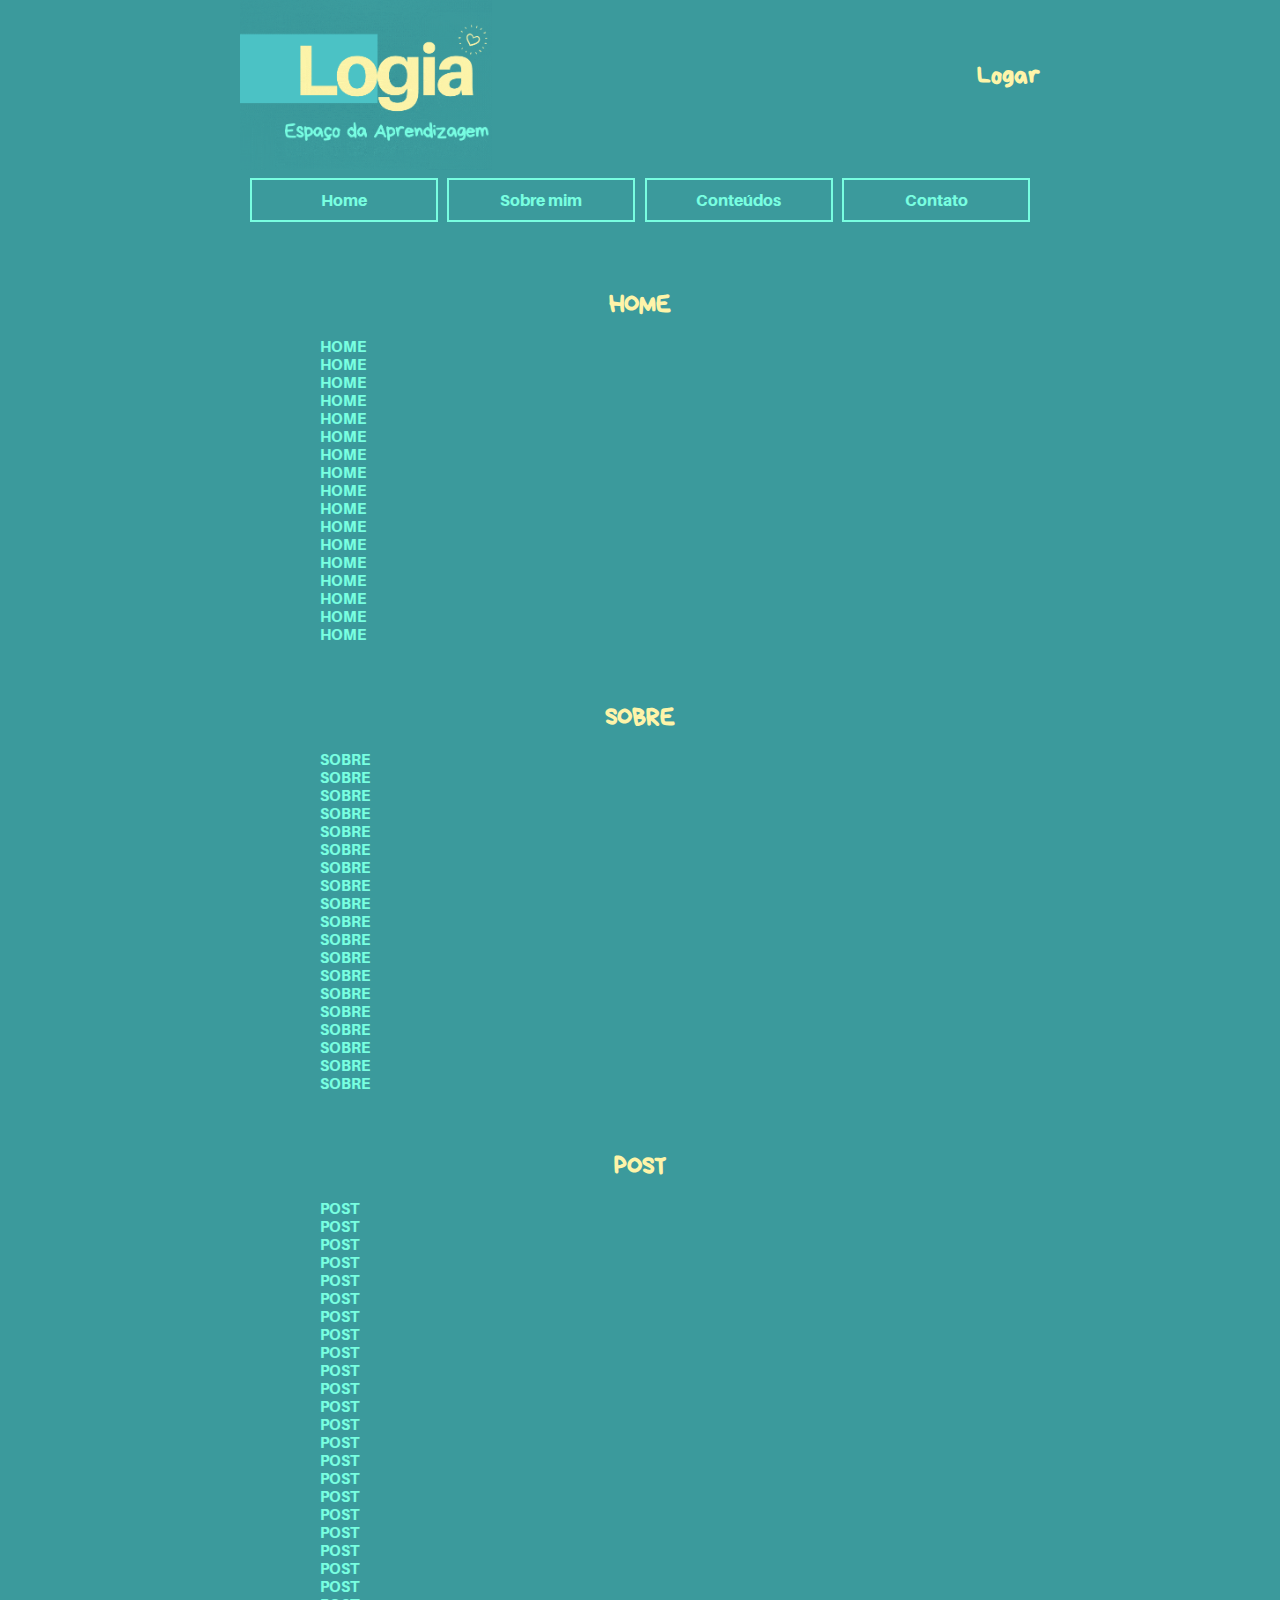
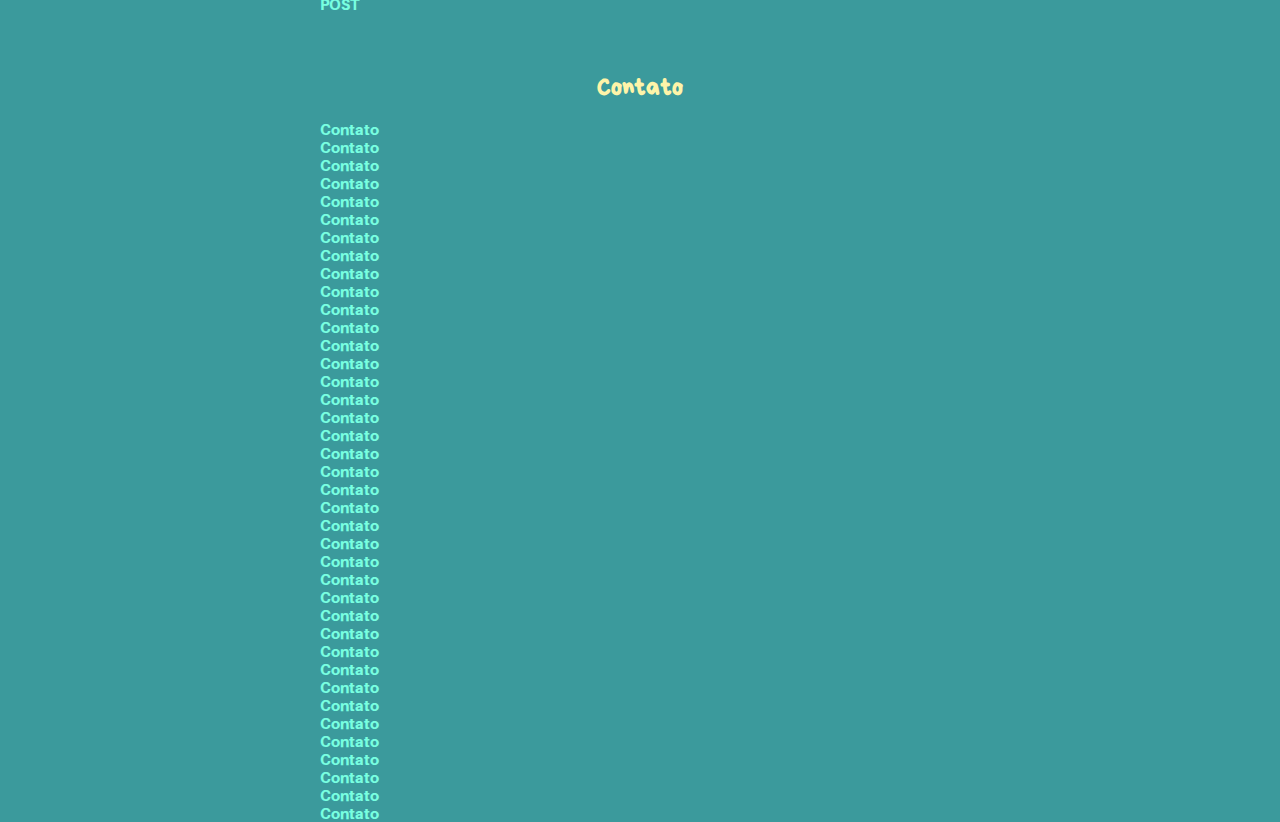
<file: Index.html>
<!DOCTYPE html>
<html>
    <head>
        <meta charset="UTF-8">
        <meta name="viewport" content="width=device-width, initial-scale=1.0">
        <meta http-equiv="X-UA-Compatible" content="ie=edge">
        <title>Logia - Espaço da aprendizagem </title>
        <link rel="stylesheet" type="text/css" href="Styles.css">
        <script type="text/javascript" src="Scripts.js"></script> 
    </head>
    <body>
         <header>
            <img class="logo" src="Media/Logo_Logia_resized.png">
            <H1>Logar</H1>
        </header>
        <nav>
            <ul>
                <li><a href="#home"><span>Home</span></a></li>
                <li><a href="#sobre">Sobre mim</a></li>
                <li><a href="#post">Conteúdos</a></li>
                <li><a href="#contato">Contato</a></li>
            </ul>
        </nav>
        <article class="container">
            <section id="home">
            <H1>HOME</H1>
            <p>HOME </p>
            <p>HOME </p>
            <p>HOME </p>
            <p>HOME </p>
            <p>HOME </p>
            <p>HOME </p>
            <p>HOME </p>
            <p>HOME </p>
            <p>HOME </p>
            <p>HOME </p>
            <p>HOME </p>
            <p>HOME </p>
            <p>HOME </p>
            <p>HOME </p>
            <p>HOME </p>
            <p>HOME </p>
            <p>HOME </p>
            </section>
            <section id="sobre">
            <H1>SOBRE </H1>
            <p>SOBRE </p>
            <p>SOBRE </p>
            <p>SOBRE </p>
            <p>SOBRE </p>
            <p>SOBRE </p>
            <p>SOBRE </p>
            <p>SOBRE </p>
            <p>SOBRE </p>
            <p>SOBRE </p>
            <p>SOBRE </p>
            <p>SOBRE </p>
            <p>SOBRE </p>
            <p>SOBRE </p>
            <p>SOBRE </p>
            <p>SOBRE </p>
            <p>SOBRE </p>
            <p>SOBRE </p>
            <p>SOBRE </p>
            <p>SOBRE </p>
            </section>
            <section id="post">
            <H1>POST </H1>
            <p>POST </p>
            <p>POST </p>
            <p>POST </p>
            <p>POST  </p>
            <p>POST  </p>
            <p>POST  </p>
            <p>POST  </p>
            <p>POST  </p>
            <p>POST  </p>
            <p>POST  </p>
            <p>POST  </p>
            <p>POST </p>
            <p>POST </p>
            <p>POST </p>
            <p>POST </p>
            <p>POST  </p>
            <p>POST  </p>
            <p>POST  </p>
            <p>POST  </p>
            <p>POST  </p>
            <p>POST  </p>
            <p>POST  </p>
            <p>POST  </p>
            </section>
            <section id="contato">
            <H1>Contato </H1>
            <p>Contato </p>
            <p>Contato </p>
            <p>Contato </p>
            <p>Contato </p>
            <p>Contato </p>
            <p>Contato </p>
            <p>Contato </p>
            <p>Contato </p>
            <p>Contato </p>
            <p>Contato </p>
            <p>Contato </p>
            <p>Contato </p>
            <p>Contato </p>
            <p>Contato </p>
            <p>Contato </p>
            <p>Contato </p>
            <p>Contato </p>
            <p>Contato </p>
            <p>Contato </p>
            <p>Contato </p>
            <p>Contato </p>
            <p>Contato </p>
            <p>Contato </p>
            <p>Contato </p>
            <p>Contato </p>
            <p>Contato </p>
            <p>Contato </p>
            <p>Contato </p>
            <p>Contato </p>
            <p>Contato </p>
            <p>Contato </p>
            <p>Contato </p>
            <p>Contato </p>
            <p>Contato </p>
            <p>Contato </p>
            <p>Contato </p>
            <p>Contato </p>
            <p>Contato </p>
            <p>Contato </p>
            </section>
        </article>
    </body>
</html>
</file>
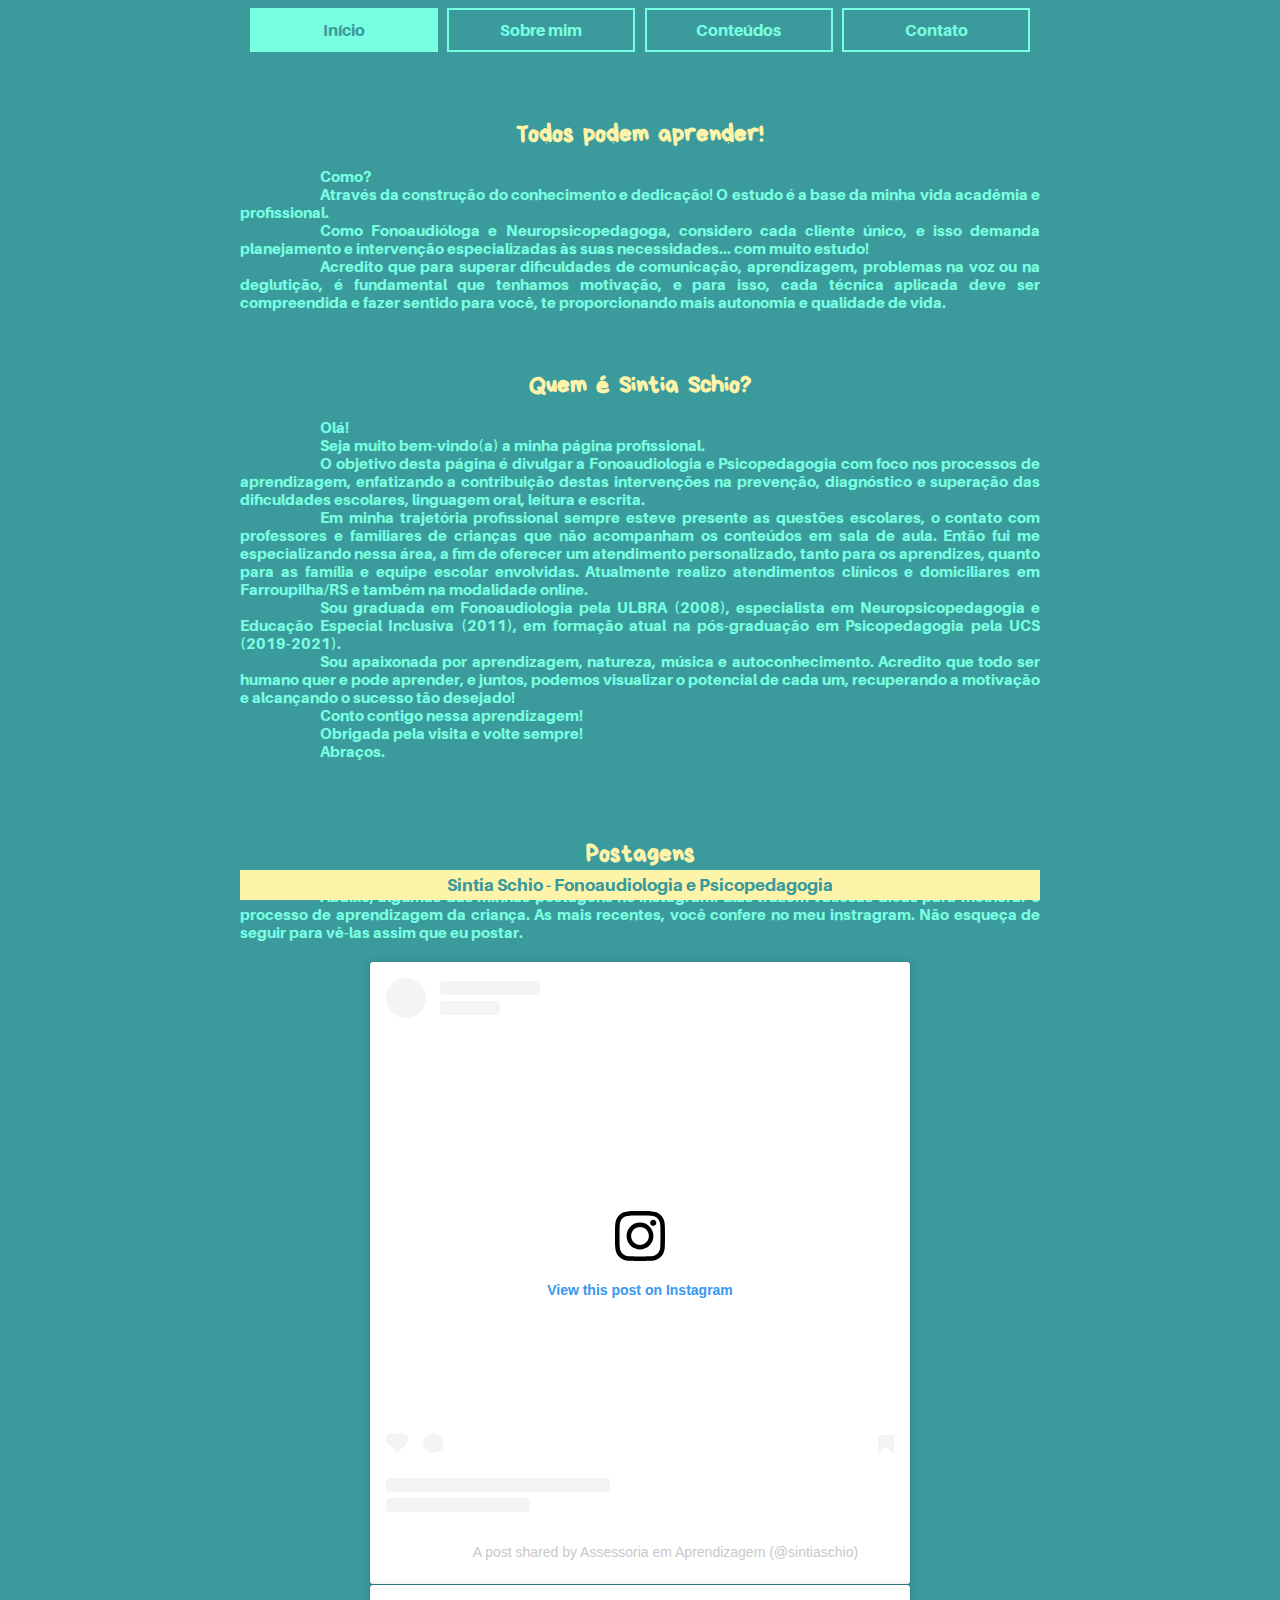
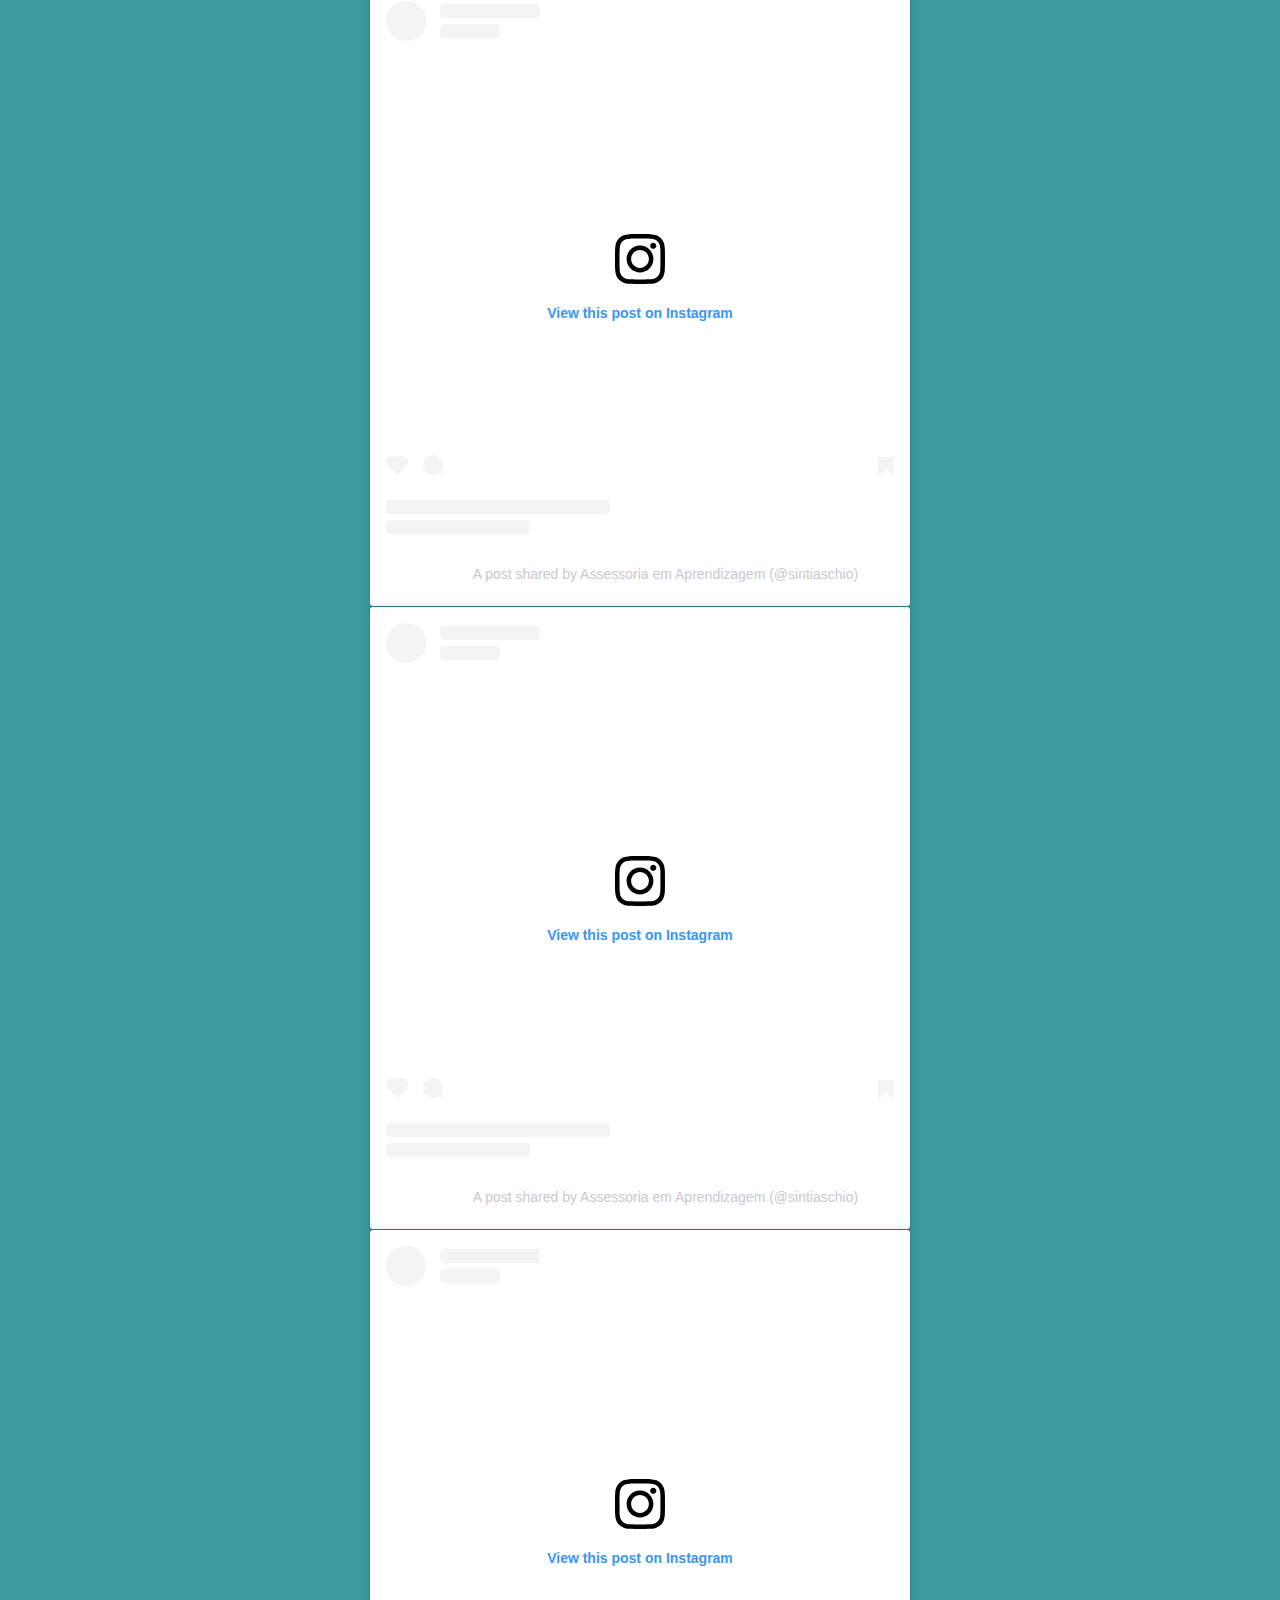
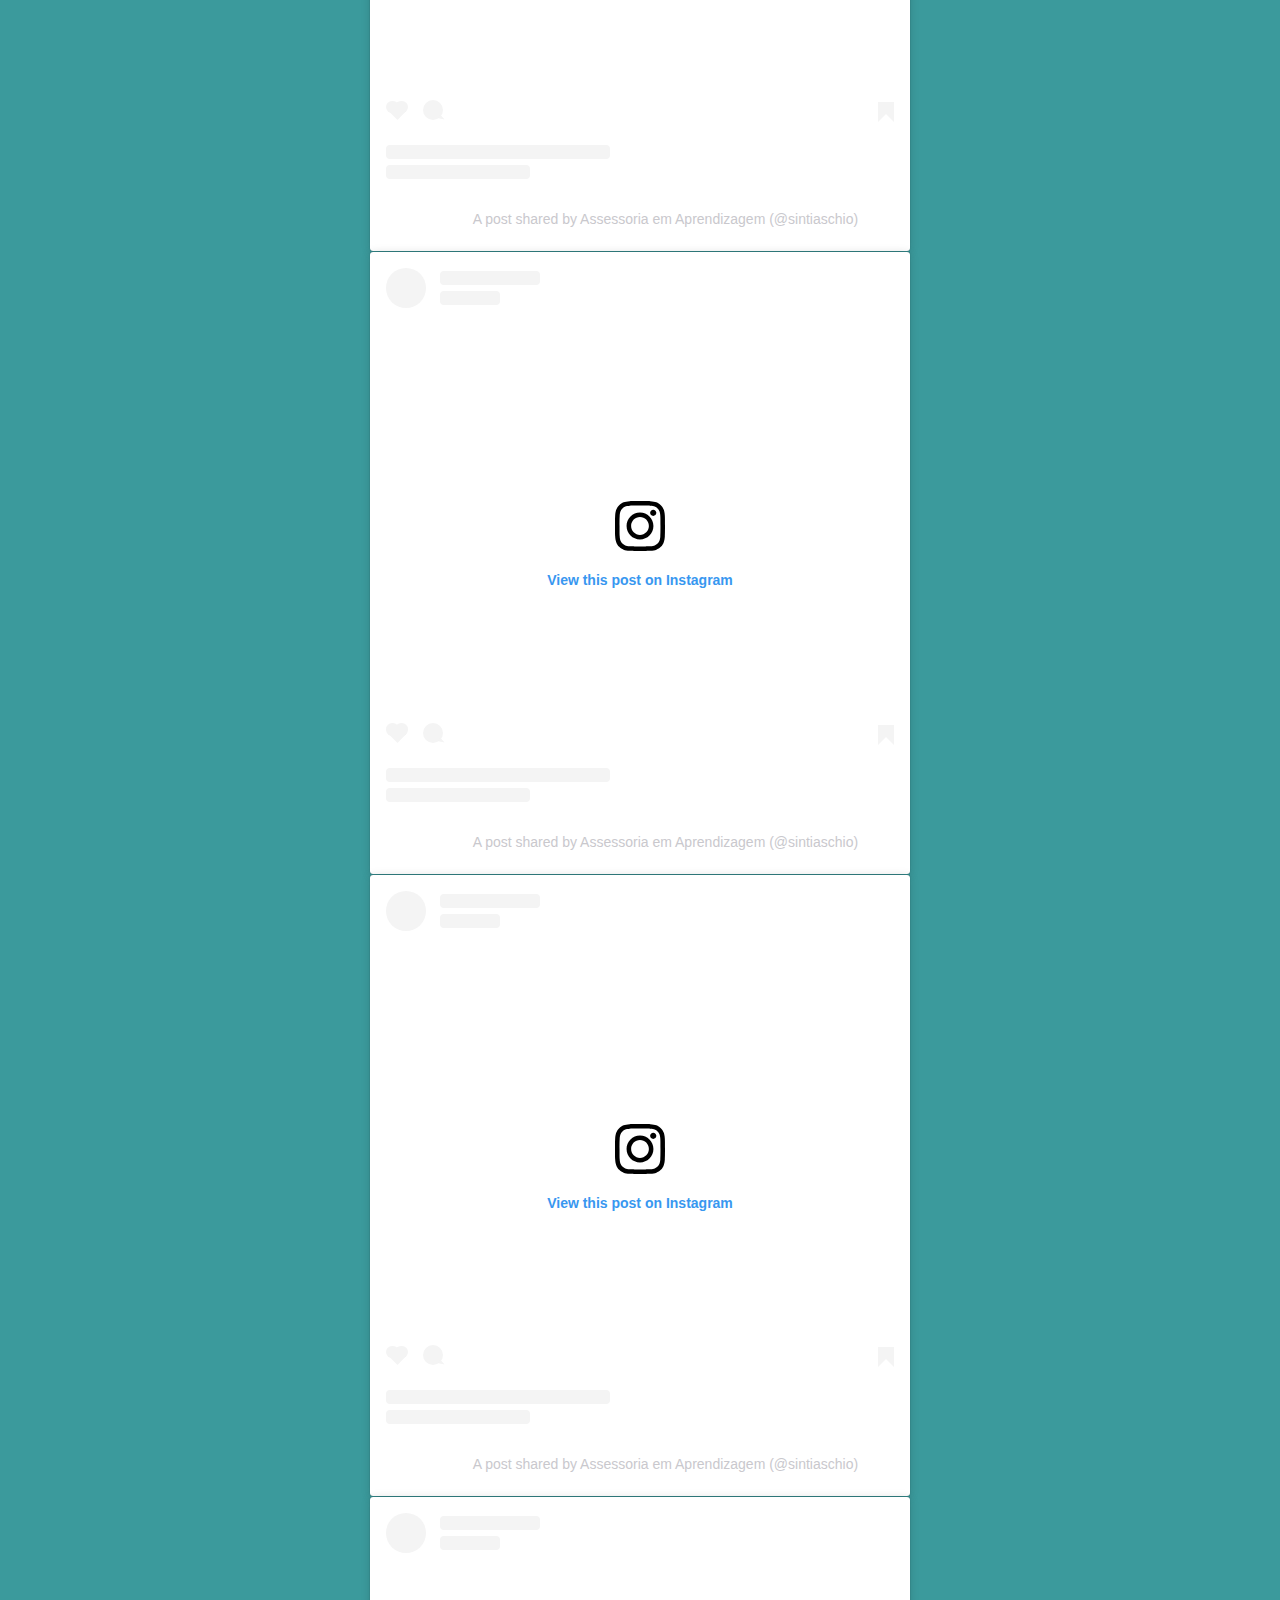
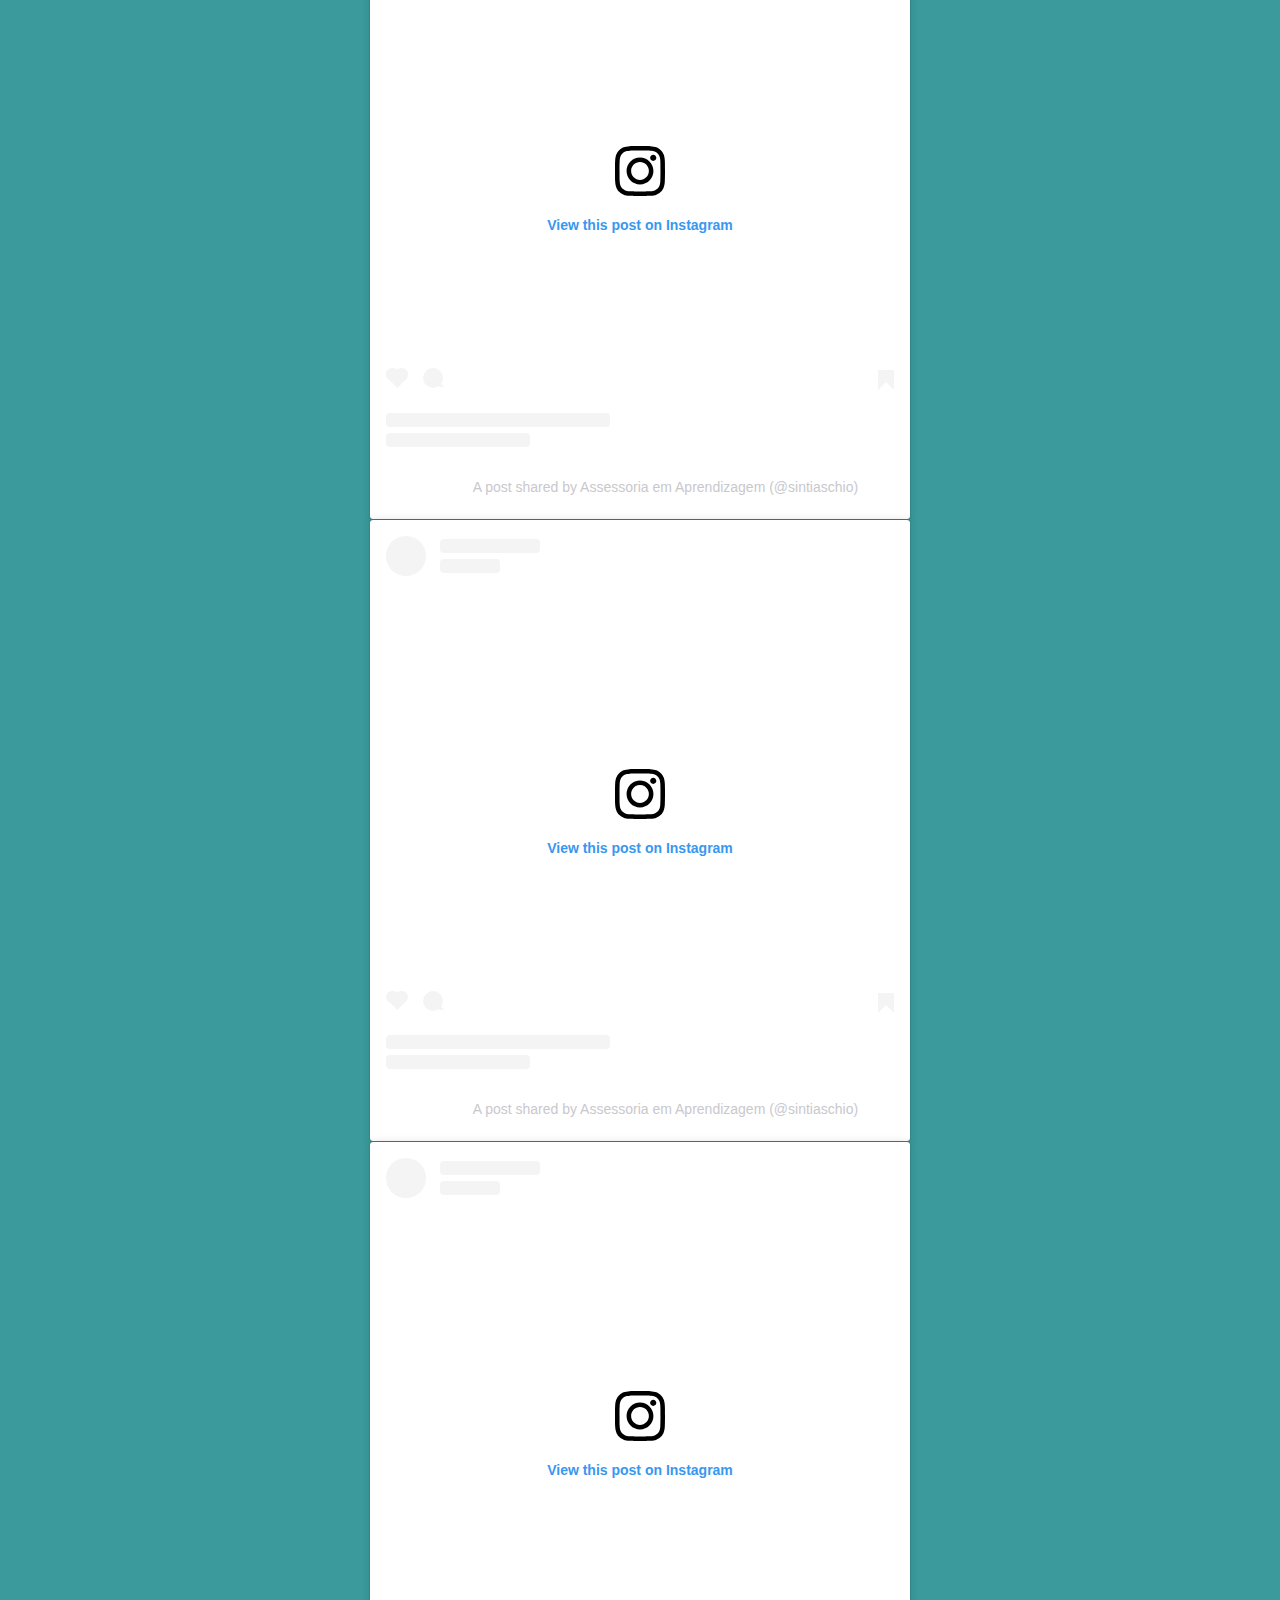
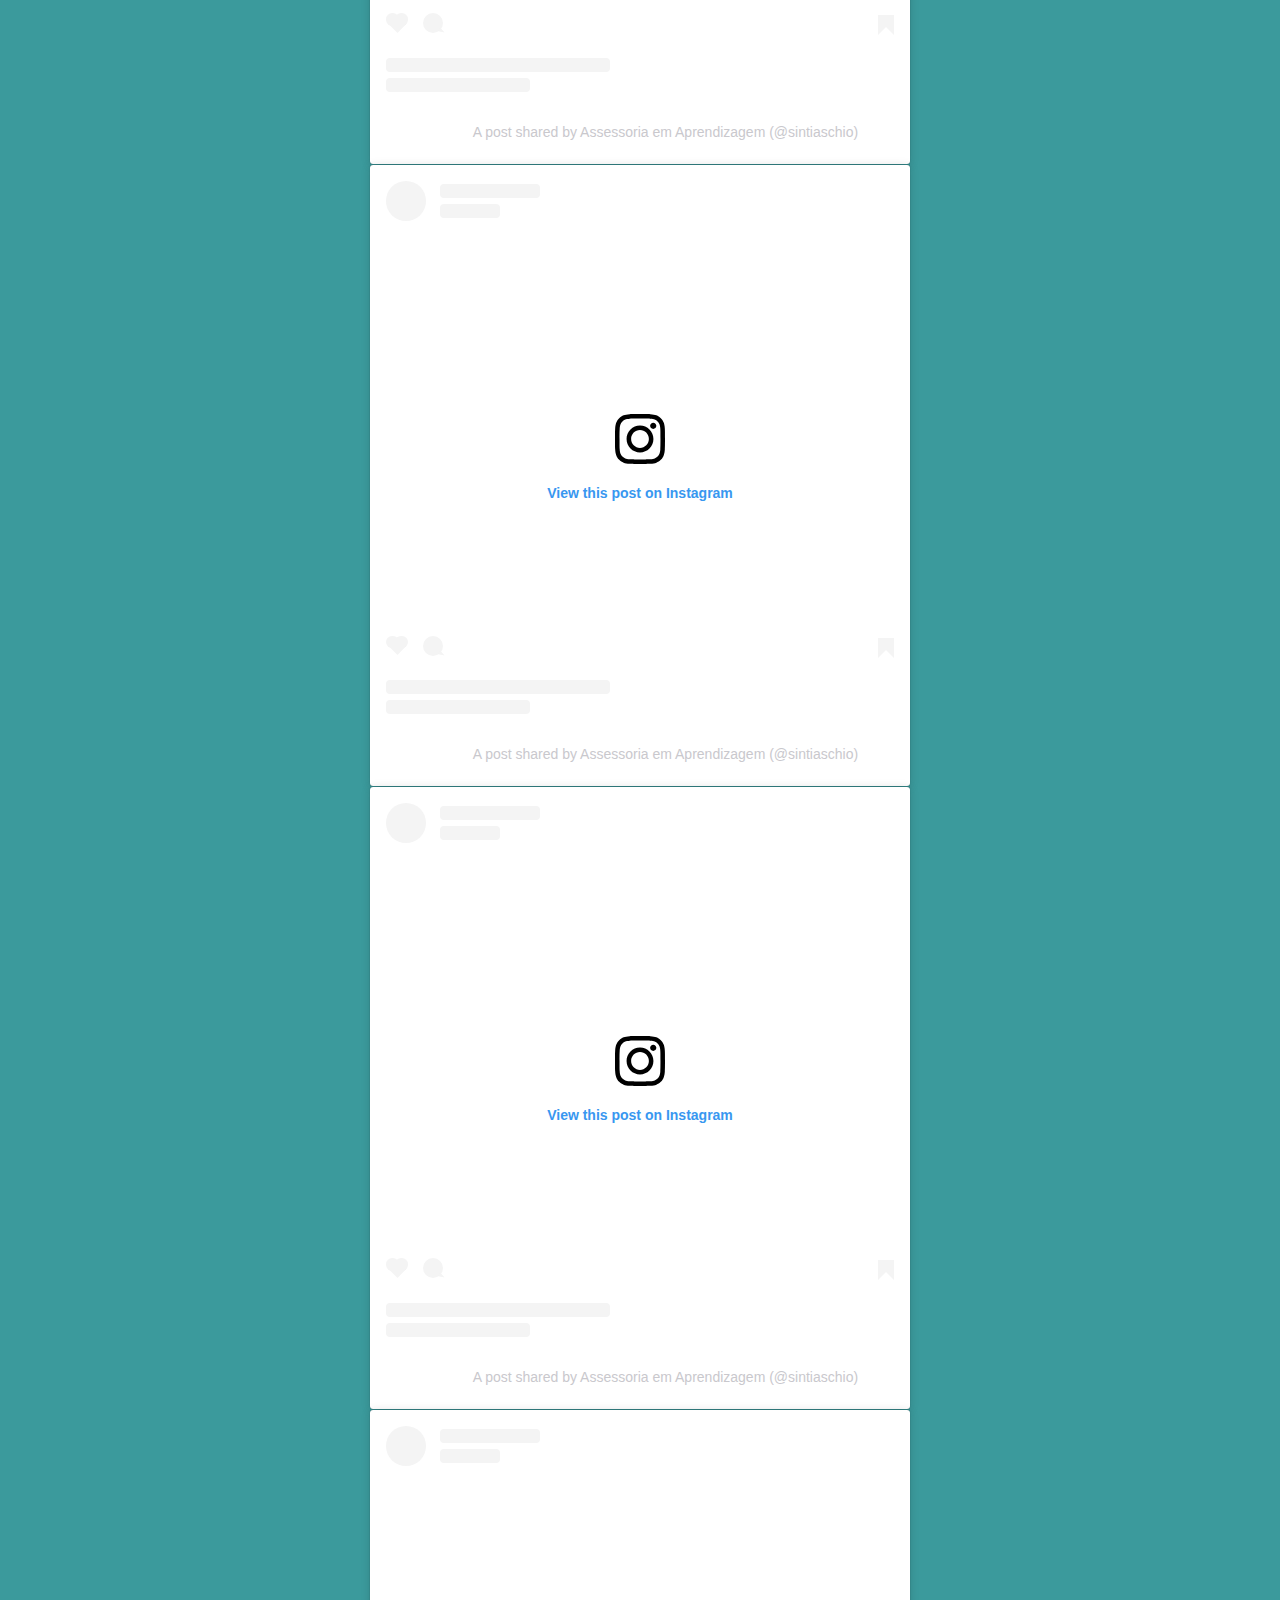
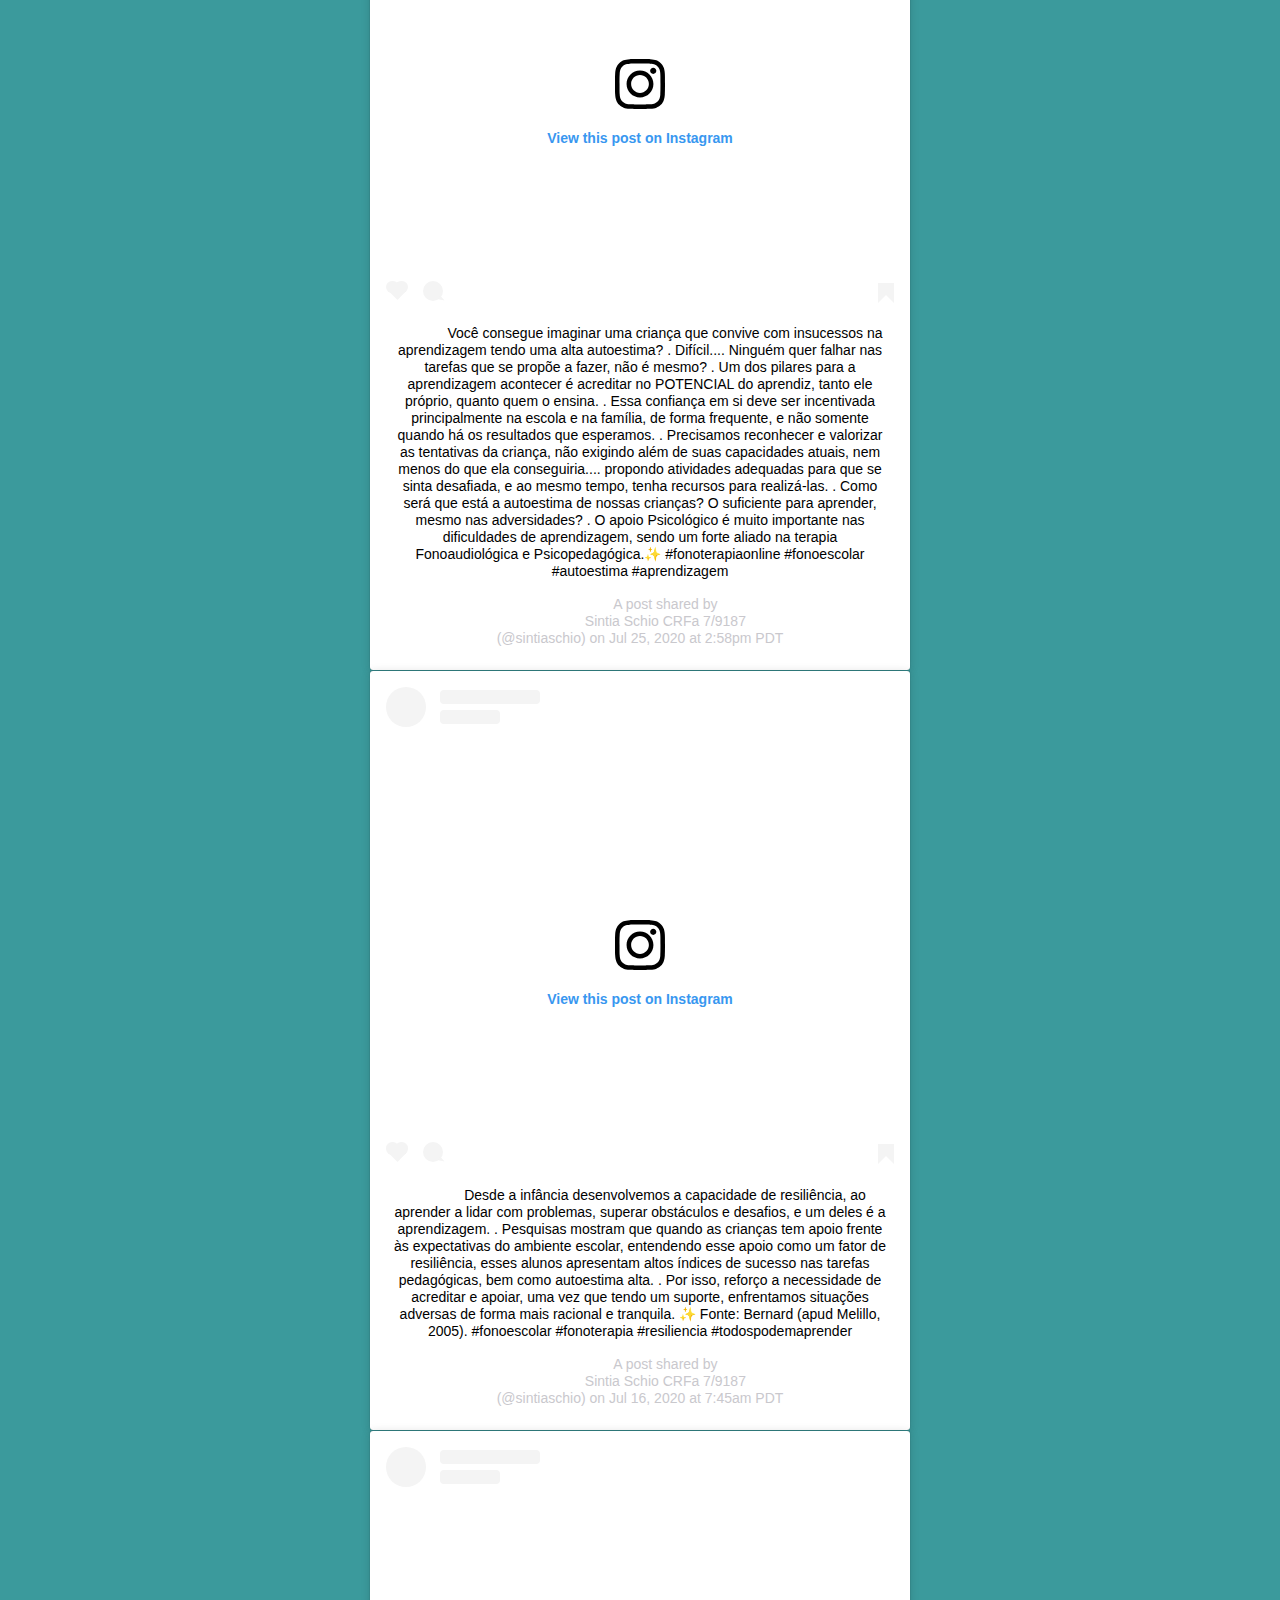
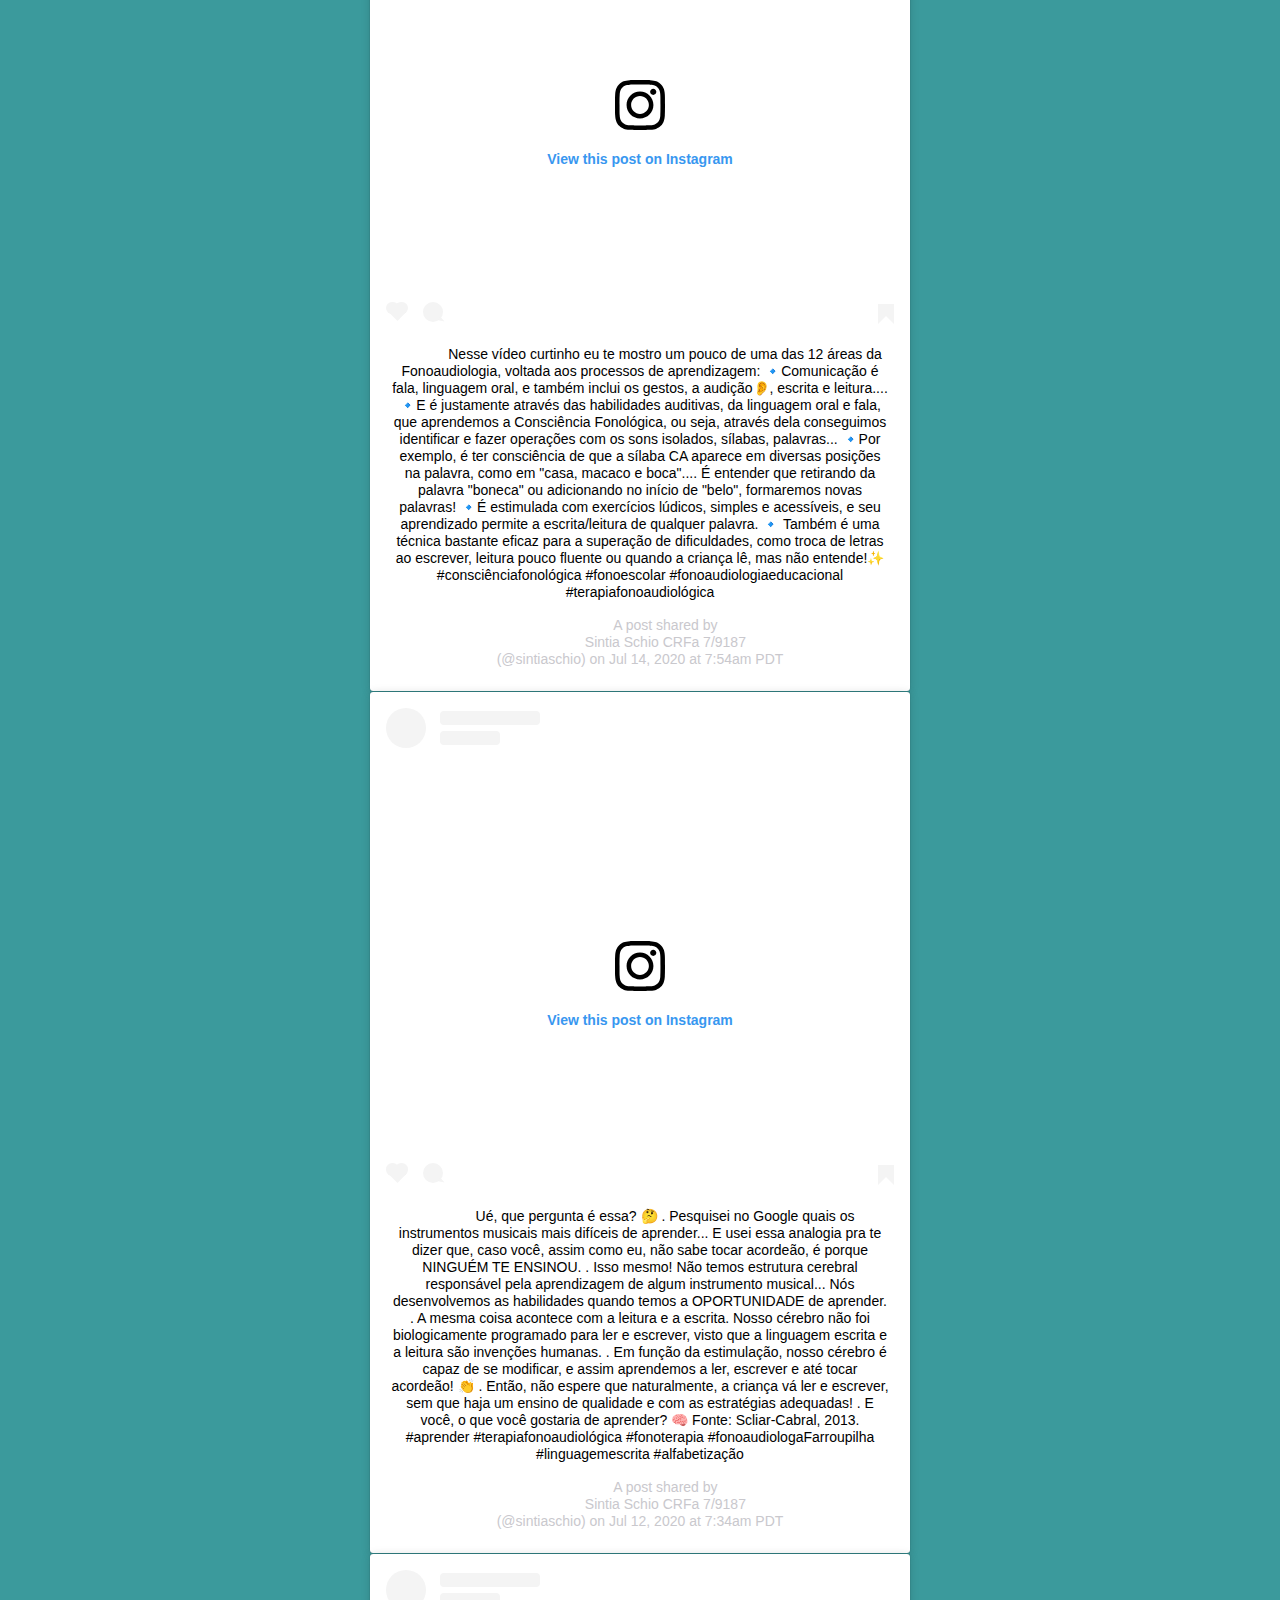
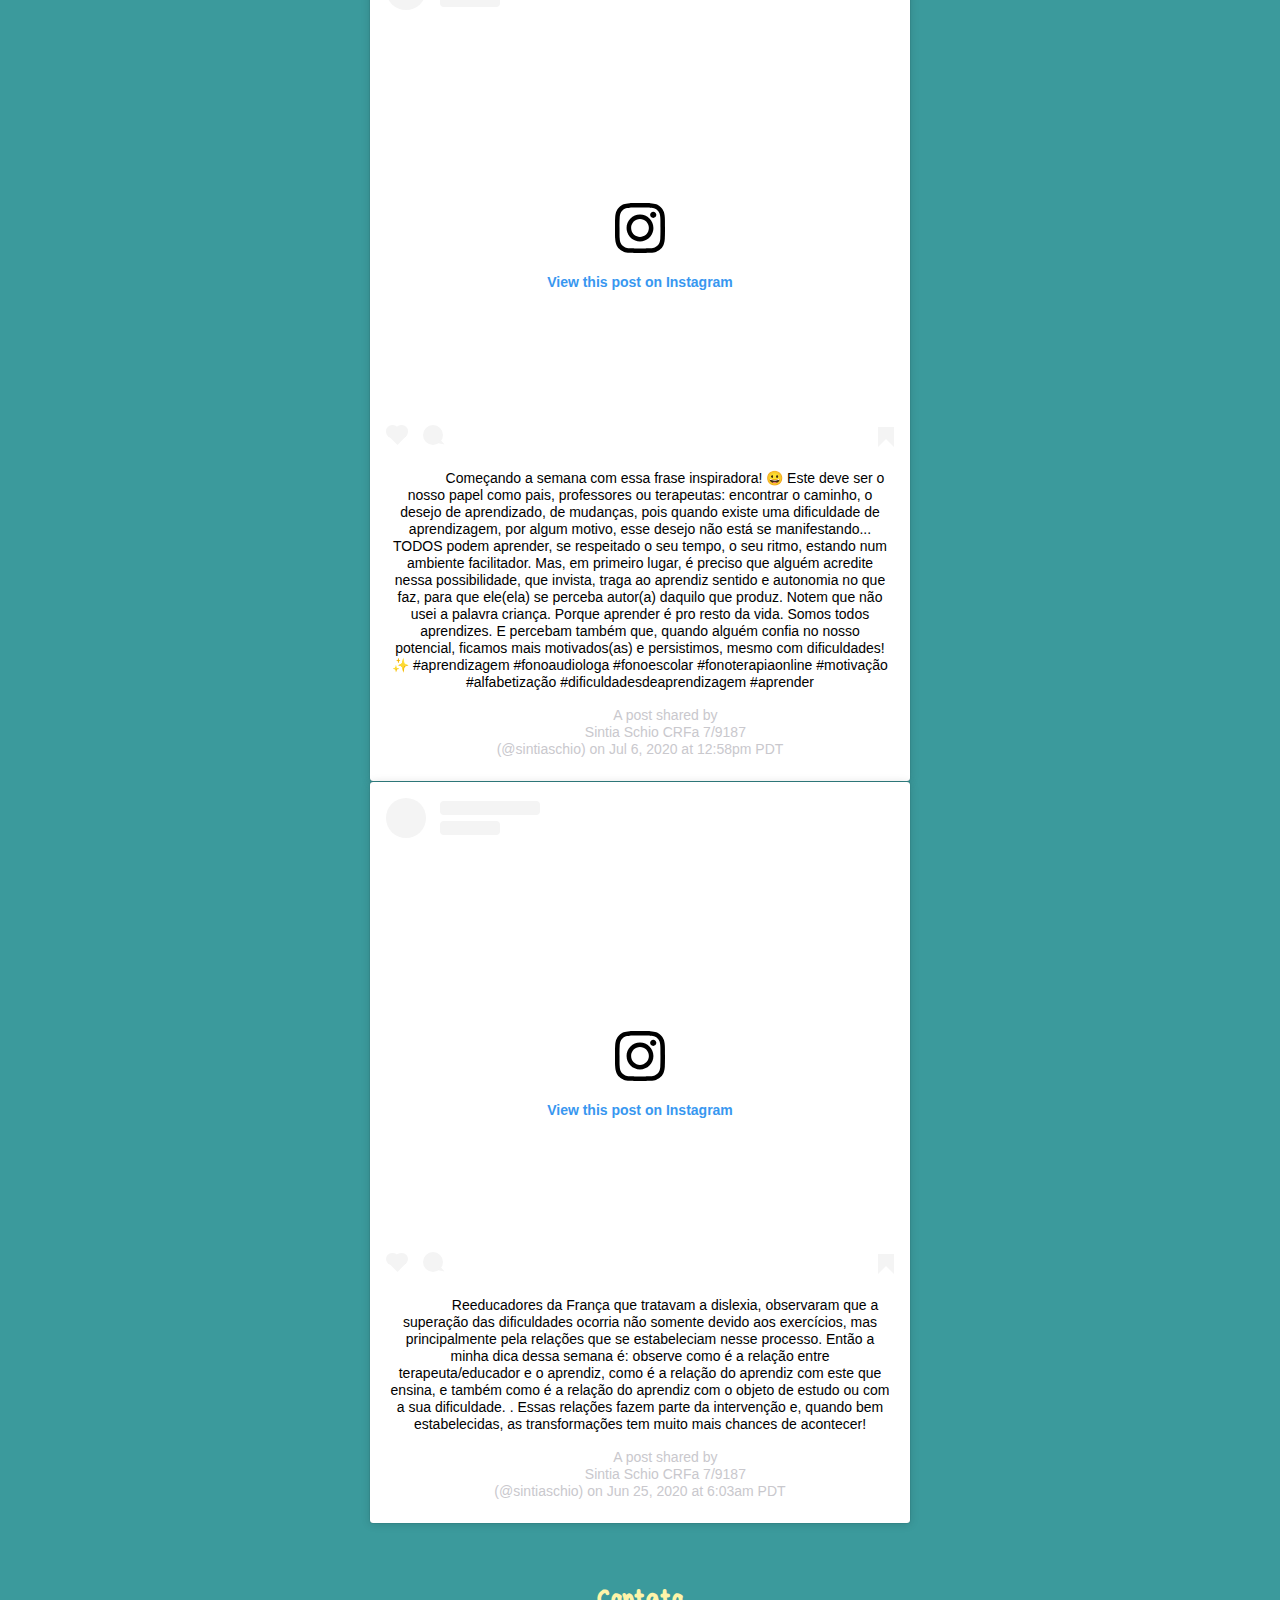
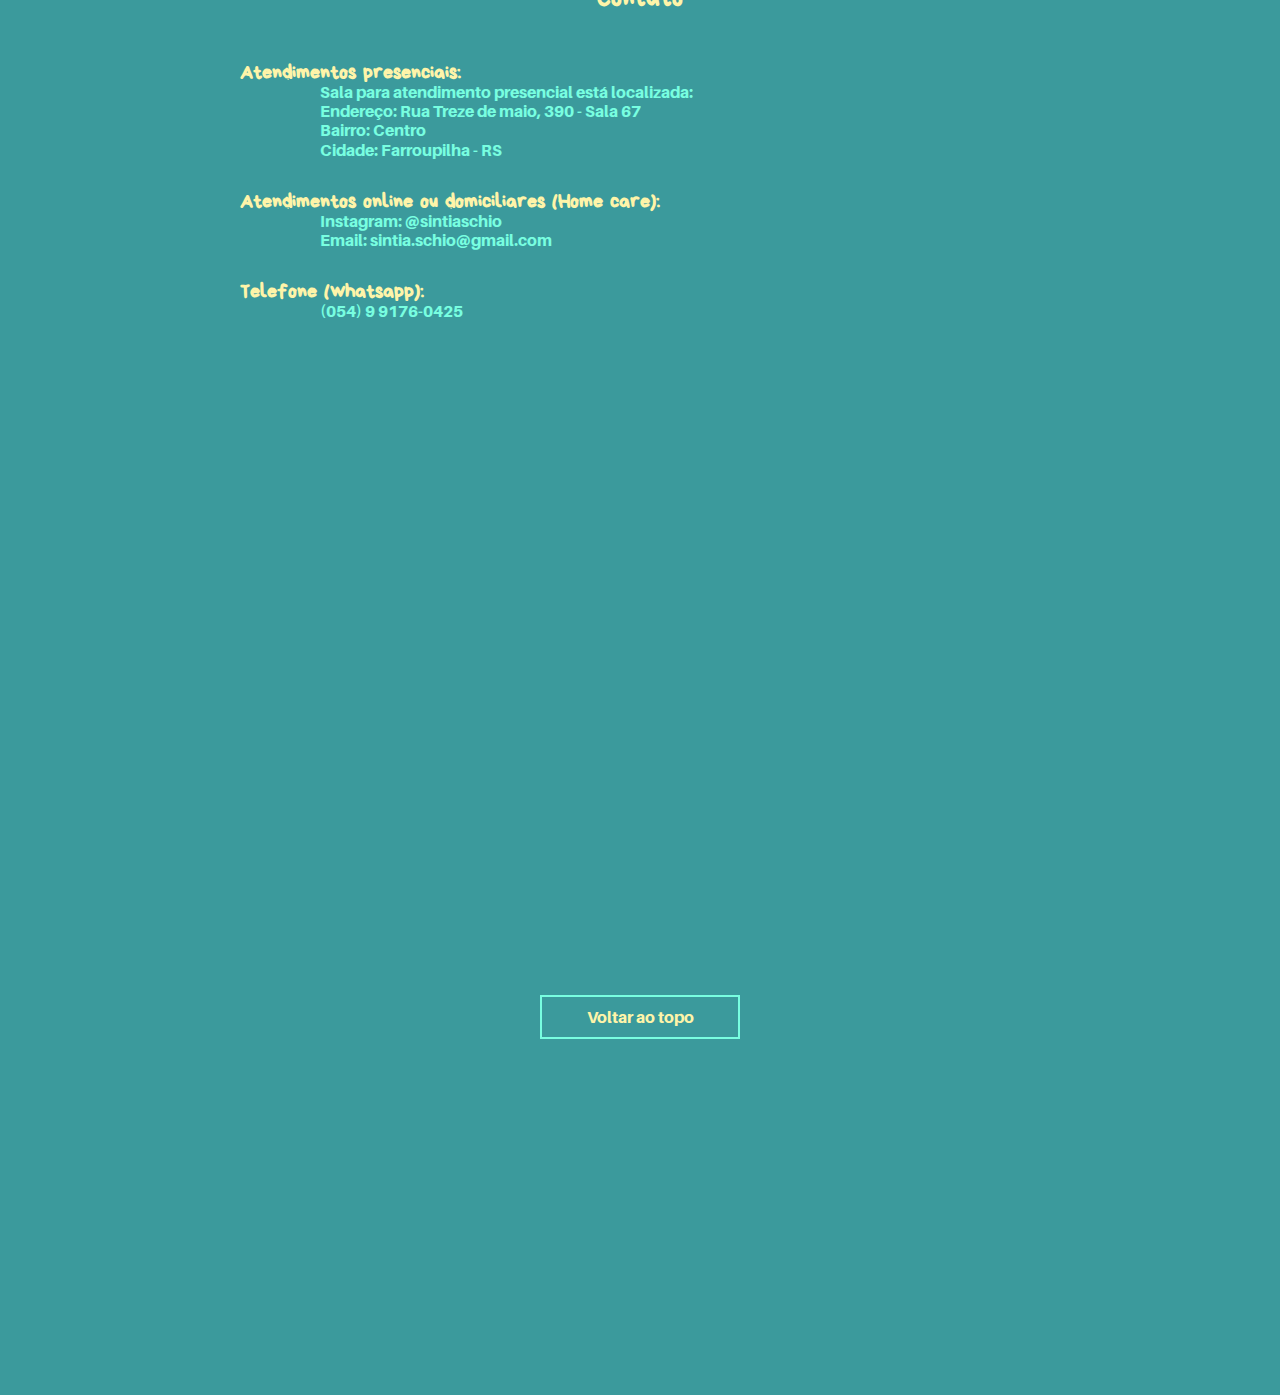
<file: index.html>
<!DOCTYPE html>
<html lang="pt">
    <head>
        <meta charset="UTF-8">
        <meta name="description" content="Logia, espaço da aprendizagem">
        <meta name="keywords" content="Fonoaudiologa, Aprendizagem, Linguagem, Psicopedagoga, Fonoaudiologia">
        <meta name="author" content="Sintia Schio">
        <meta name="viewport" content="width=device-width, initial-scale=1.0">
        <meta http-equiv="X-UA-Compatible" content="ie=edge">
        <title>Sintia Schio</title>
        <link rel="stylesheet" type="text/css" href="Styles.css">
        <script type="text/javascript" src="Scripts.js"></script>
    </head>
    <body>
        <nav>
            <ul>
                <li><a  id="home_menu" href="#home">Início</a></li>
                <li><a id="sobre_menu" href="#sobre">Sobre mim</a></li>
                <li><a id="post_menu" href="#post">Conteúdos</a></li>
                <li><a id="contato_menu" href="#contato">Contato</a></li>
            </ul>
        </nav>
        <article id="containerID" class="container">
            <section id="home">
            <H1>Todos podem aprender!</H1>
                <p>Como?</p>
                <p>Através da construção do conhecimento e dedicação! O estudo é a base da minha vida acadêmia e profissional.</p>
                <p>Como Fonoaudióloga e Neuropsicopedagoga, considero cada cliente único, e isso demanda planejamento e intervenção especializadas às suas necessidades... com muito estudo!</p>
                <p>Acredito que para superar dificuldades de comunicação, aprendizagem, problemas na voz ou na deglutição, é fundamental que tenhamos motivação, e para isso, cada técnica aplicada deve ser compreendida e fazer sentido para você, te proporcionando mais autonomia e qualidade de vida.</p>
            </section>
            <section id="sobre">
                <H1>Quem é Sintia Schio?</H1>
                <p>Olá!</p>
                <p>Seja muito bem-vindo(a) a minha página profissional.</p>
                <p>O objetivo desta página é divulgar a Fonoaudiologia e Psicopedagogia com foco nos processos de
aprendizagem, enfatizando a contribuição destas intervenções na prevenção,
diagnóstico e superação das dificuldades escolares, linguagem oral,
leitura e escrita.</p>
                <p>Em minha trajetória profissional sempre esteve presente as questões escolares, o contato
com professores e familiares de crianças que não acompanham os conteúdos em sala de
aula. Então fui me especializando nessa área, a fim de oferecer um atendimento
personalizado, tanto para os aprendizes, quanto para as família e equipe escolar envolvidas.
Atualmente realizo atendimentos clínicos e domiciliares em
Farroupilha/RS e também na modalidade online.</p>
                <p>Sou graduada em Fonoaudiologia pela ULBRA (2008), especialista em Neuropsicopedagogia e Educação Especial Inclusiva (2011), em formação atual na pós-graduação em Psicopedagogia pela UCS (2019-2021).</p>
                <p>Sou apaixonada por aprendizagem, natureza, música e autoconhecimento.
Acredito que todo ser humano quer e pode aprender, e juntos, podemos visualizar o
potencial de cada um, recuperando a motivação e alcançando o sucesso tão desejado!</p>
                <p>Conto contigo nessa aprendizagem!</p>
                <p>Obrigada pela visita e volte sempre!</p>
                <p>Abraços.</p><br>
            </section>
            <section id="post">
            <H1>Postagens</H1>
            <p>Abaixo, algumas das minhas postagens no instagram! Elas trazem valiosas dicas para melhorar o processo de aprendizagem da criança. As mais recentes, você confere no meu instragram. Não esqueça de seguir para vê-las assim que eu postar.</p>
            <div align="center" style="padding-top: 20px;">
            <blockquote class="instagram-media" data-instgrm-captioned data-instgrm-permalink="https://www.instagram.com/p/CQebP_qJeuo/?utm_source=ig_embed&amp;utm_campaign=loading" data-instgrm-version="13" style=" background:#FFF; border:0; border-radius:3px; box-shadow:0 0 1px 0 rgba(0,0,0,0.5),0 1px 10px 0 rgba(0,0,0,0.15); margin: 1px; max-width:540px; min-width:326px; padding:0; width:99.375%; width:-webkit-calc(100% - 2px); width:calc(100% - 2px);"><div style="padding:16px;"> <a href="https://www.instagram.com/p/CQebP_qJeuo/?utm_source=ig_embed&amp;utm_campaign=loading" style=" background:#FFFFFF; line-height:0; padding:0 0; text-align:center; text-decoration:none; width:100%;" target="_blank"> <div style=" display: flex; flex-direction: row; align-items: center;"> <div style="background-color: #F4F4F4; border-radius: 50%; flex-grow: 0; height: 40px; margin-right: 14px; width: 40px;"></div> <div style="display: flex; flex-direction: column; flex-grow: 1; justify-content: center;"> <div style=" background-color: #F4F4F4; border-radius: 4px; flex-grow: 0; height: 14px; margin-bottom: 6px; width: 100px;"></div> <div style=" background-color: #F4F4F4; border-radius: 4px; flex-grow: 0; height: 14px; width: 60px;"></div></div></div><div style="padding: 19% 0;"></div> <div style="display:block; height:50px; margin:0 auto 12px; width:50px;"><svg width="50px" height="50px" viewBox="0 0 60 60" version="1.1" xmlns="https://www.w3.org/2000/svg" xmlns:xlink="https://www.w3.org/1999/xlink"><g stroke="none" stroke-width="1" fill="none" fill-rule="evenodd"><g transform="translate(-511.000000, -20.000000)" fill="#000000"><g><path d="M556.869,30.41 C554.814,30.41 553.148,32.076 553.148,34.131 C553.148,36.186 554.814,37.852 556.869,37.852 C558.924,37.852 560.59,36.186 560.59,34.131 C560.59,32.076 558.924,30.41 556.869,30.41 M541,60.657 C535.114,60.657 530.342,55.887 530.342,50 C530.342,44.114 535.114,39.342 541,39.342 C546.887,39.342 551.658,44.114 551.658,50 C551.658,55.887 546.887,60.657 541,60.657 M541,33.886 C532.1,33.886 524.886,41.1 524.886,50 C524.886,58.899 532.1,66.113 541,66.113 C549.9,66.113 557.115,58.899 557.115,50 C557.115,41.1 549.9,33.886 541,33.886 M565.378,62.101 C565.244,65.022 564.756,66.606 564.346,67.663 C563.803,69.06 563.154,70.057 562.106,71.106 C561.058,72.155 560.06,72.803 558.662,73.347 C557.607,73.757 556.021,74.244 553.102,74.378 C549.944,74.521 548.997,74.552 541,74.552 C533.003,74.552 532.056,74.521 528.898,74.378 C525.979,74.244 524.393,73.757 523.338,73.347 C521.94,72.803 520.942,72.155 519.894,71.106 C518.846,70.057 518.197,69.06 517.654,67.663 C517.244,66.606 516.755,65.022 516.623,62.101 C516.479,58.943 516.448,57.996 516.448,50 C516.448,42.003 516.479,41.056 516.623,37.899 C516.755,34.978 517.244,33.391 517.654,32.338 C518.197,30.938 518.846,29.942 519.894,28.894 C520.942,27.846 521.94,27.196 523.338,26.654 C524.393,26.244 525.979,25.756 528.898,25.623 C532.057,25.479 533.004,25.448 541,25.448 C548.997,25.448 549.943,25.479 553.102,25.623 C556.021,25.756 557.607,26.244 558.662,26.654 C560.06,27.196 561.058,27.846 562.106,28.894 C563.154,29.942 563.803,30.938 564.346,32.338 C564.756,33.391 565.244,34.978 565.378,37.899 C565.522,41.056 565.552,42.003 565.552,50 C565.552,57.996 565.522,58.943 565.378,62.101 M570.82,37.631 C570.674,34.438 570.167,32.258 569.425,30.349 C568.659,28.377 567.633,26.702 565.965,25.035 C564.297,23.368 562.623,22.342 560.652,21.575 C558.743,20.834 556.562,20.326 553.369,20.18 C550.169,20.033 549.148,20 541,20 C532.853,20 531.831,20.033 528.631,20.18 C525.438,20.326 523.257,20.834 521.349,21.575 C519.376,22.342 517.703,23.368 516.035,25.035 C514.368,26.702 513.342,28.377 512.574,30.349 C511.834,32.258 511.326,34.438 511.181,37.631 C511.035,40.831 511,41.851 511,50 C511,58.147 511.035,59.17 511.181,62.369 C511.326,65.562 511.834,67.743 512.574,69.651 C513.342,71.625 514.368,73.296 516.035,74.965 C517.703,76.634 519.376,77.658 521.349,78.425 C523.257,79.167 525.438,79.673 528.631,79.82 C531.831,79.965 532.853,80.001 541,80.001 C549.148,80.001 550.169,79.965 553.369,79.82 C556.562,79.673 558.743,79.167 560.652,78.425 C562.623,77.658 564.297,76.634 565.965,74.965 C567.633,73.296 568.659,71.625 569.425,69.651 C570.167,67.743 570.674,65.562 570.82,62.369 C570.966,59.17 571,58.147 571,50 C571,41.851 570.966,40.831 570.82,37.631"></path></g></g></g></svg></div><div style="padding-top: 8px;"> <div style=" color:#3897f0; font-family:Arial,sans-serif; font-size:14px; font-style:normal; font-weight:550; line-height:18px;"> View this post on Instagram</div></div><div style="padding: 12.5% 0;"></div> <div style="display: flex; flex-direction: row; margin-bottom: 14px; align-items: center;"><div> <div style="background-color: #F4F4F4; border-radius: 50%; height: 12.5px; width: 12.5px; transform: translateX(0px) translateY(7px);"></div> <div style="background-color: #F4F4F4; height: 12.5px; transform: rotate(-45deg) translateX(3px) translateY(1px); width: 12.5px; flex-grow: 0; margin-right: 14px; margin-left: 2px;"></div> <div style="background-color: #F4F4F4; border-radius: 50%; height: 12.5px; width: 12.5px; transform: translateX(9px) translateY(-18px);"></div></div><div style="margin-left: 8px;"> <div style=" background-color: #F4F4F4; border-radius: 50%; flex-grow: 0; height: 20px; width: 20px;"></div> <div style=" width: 0; height: 0; border-top: 2px solid transparent; border-left: 6px solid #f4f4f4; border-bottom: 2px solid transparent; transform: translateX(16px) translateY(-4px) rotate(30deg)"></div></div><div style="margin-left: auto;"> <div style=" width: 0px; border-top: 8px solid #F4F4F4; border-right: 8px solid transparent; transform: translateY(16px);"></div> <div style=" background-color: #F4F4F4; flex-grow: 0; height: 12px; width: 16px; transform: translateY(-4px);"></div> <div style=" width: 0; height: 0; border-top: 8px solid #F4F4F4; border-left: 8px solid transparent; transform: translateY(-4px) translateX(8px);"></div></div></div> <div style="display: flex; flex-direction: column; flex-grow: 1; justify-content: center; margin-bottom: 24px;"> <div style=" background-color: #F4F4F4; border-radius: 4px; flex-grow: 0; height: 14px; margin-bottom: 6px; width: 224px;"></div> <div style=" background-color: #F4F4F4; border-radius: 4px; flex-grow: 0; height: 14px; width: 144px;"></div></div></a><p style=" color:#c9c8cd; font-family:Arial,sans-serif; font-size:14px; line-height:17px; margin-bottom:0; margin-top:8px; overflow:hidden; padding:8px 0 7px; text-align:center; text-overflow:ellipsis; white-space:nowrap;"><a href="https://www.instagram.com/p/CQebP_qJeuo/?utm_source=ig_embed&amp;utm_campaign=loading" style=" color:#c9c8cd; font-family:Arial,sans-serif; font-size:14px; font-style:normal; font-weight:normal; line-height:17px; text-decoration:none;" target="_blank">A post shared by Assessoria em Aprendizagem (@sintiaschio)</a></p></div></blockquote> <script async src="//www.instagram.com/embed.js"></script>
            
            <blockquote class="instagram-media" data-instgrm-captioned data-instgrm-permalink="https://www.instagram.com/p/CQbErfmJSYy/?utm_source=ig_embed&amp;utm_campaign=loading" data-instgrm-version="13" style=" background:#FFF; border:0; border-radius:3px; box-shadow:0 0 1px 0 rgba(0,0,0,0.5),0 1px 10px 0 rgba(0,0,0,0.15); margin: 1px; max-width:540px; min-width:326px; padding:0; width:99.375%; width:-webkit-calc(100% - 2px); width:calc(100% - 2px);"><div style="padding:16px;"> <a href="https://www.instagram.com/p/CQbErfmJSYy/?utm_source=ig_embed&amp;utm_campaign=loading" style=" background:#FFFFFF; line-height:0; padding:0 0; text-align:center; text-decoration:none; width:100%;" target="_blank"> <div style=" display: flex; flex-direction: row; align-items: center;"> <div style="background-color: #F4F4F4; border-radius: 50%; flex-grow: 0; height: 40px; margin-right: 14px; width: 40px;"></div> <div style="display: flex; flex-direction: column; flex-grow: 1; justify-content: center;"> <div style=" background-color: #F4F4F4; border-radius: 4px; flex-grow: 0; height: 14px; margin-bottom: 6px; width: 100px;"></div> <div style=" background-color: #F4F4F4; border-radius: 4px; flex-grow: 0; height: 14px; width: 60px;"></div></div></div><div style="padding: 19% 0;"></div> <div style="display:block; height:50px; margin:0 auto 12px; width:50px;"><svg width="50px" height="50px" viewBox="0 0 60 60" version="1.1" xmlns="https://www.w3.org/2000/svg" xmlns:xlink="https://www.w3.org/1999/xlink"><g stroke="none" stroke-width="1" fill="none" fill-rule="evenodd"><g transform="translate(-511.000000, -20.000000)" fill="#000000"><g><path d="M556.869,30.41 C554.814,30.41 553.148,32.076 553.148,34.131 C553.148,36.186 554.814,37.852 556.869,37.852 C558.924,37.852 560.59,36.186 560.59,34.131 C560.59,32.076 558.924,30.41 556.869,30.41 M541,60.657 C535.114,60.657 530.342,55.887 530.342,50 C530.342,44.114 535.114,39.342 541,39.342 C546.887,39.342 551.658,44.114 551.658,50 C551.658,55.887 546.887,60.657 541,60.657 M541,33.886 C532.1,33.886 524.886,41.1 524.886,50 C524.886,58.899 532.1,66.113 541,66.113 C549.9,66.113 557.115,58.899 557.115,50 C557.115,41.1 549.9,33.886 541,33.886 M565.378,62.101 C565.244,65.022 564.756,66.606 564.346,67.663 C563.803,69.06 563.154,70.057 562.106,71.106 C561.058,72.155 560.06,72.803 558.662,73.347 C557.607,73.757 556.021,74.244 553.102,74.378 C549.944,74.521 548.997,74.552 541,74.552 C533.003,74.552 532.056,74.521 528.898,74.378 C525.979,74.244 524.393,73.757 523.338,73.347 C521.94,72.803 520.942,72.155 519.894,71.106 C518.846,70.057 518.197,69.06 517.654,67.663 C517.244,66.606 516.755,65.022 516.623,62.101 C516.479,58.943 516.448,57.996 516.448,50 C516.448,42.003 516.479,41.056 516.623,37.899 C516.755,34.978 517.244,33.391 517.654,32.338 C518.197,30.938 518.846,29.942 519.894,28.894 C520.942,27.846 521.94,27.196 523.338,26.654 C524.393,26.244 525.979,25.756 528.898,25.623 C532.057,25.479 533.004,25.448 541,25.448 C548.997,25.448 549.943,25.479 553.102,25.623 C556.021,25.756 557.607,26.244 558.662,26.654 C560.06,27.196 561.058,27.846 562.106,28.894 C563.154,29.942 563.803,30.938 564.346,32.338 C564.756,33.391 565.244,34.978 565.378,37.899 C565.522,41.056 565.552,42.003 565.552,50 C565.552,57.996 565.522,58.943 565.378,62.101 M570.82,37.631 C570.674,34.438 570.167,32.258 569.425,30.349 C568.659,28.377 567.633,26.702 565.965,25.035 C564.297,23.368 562.623,22.342 560.652,21.575 C558.743,20.834 556.562,20.326 553.369,20.18 C550.169,20.033 549.148,20 541,20 C532.853,20 531.831,20.033 528.631,20.18 C525.438,20.326 523.257,20.834 521.349,21.575 C519.376,22.342 517.703,23.368 516.035,25.035 C514.368,26.702 513.342,28.377 512.574,30.349 C511.834,32.258 511.326,34.438 511.181,37.631 C511.035,40.831 511,41.851 511,50 C511,58.147 511.035,59.17 511.181,62.369 C511.326,65.562 511.834,67.743 512.574,69.651 C513.342,71.625 514.368,73.296 516.035,74.965 C517.703,76.634 519.376,77.658 521.349,78.425 C523.257,79.167 525.438,79.673 528.631,79.82 C531.831,79.965 532.853,80.001 541,80.001 C549.148,80.001 550.169,79.965 553.369,79.82 C556.562,79.673 558.743,79.167 560.652,78.425 C562.623,77.658 564.297,76.634 565.965,74.965 C567.633,73.296 568.659,71.625 569.425,69.651 C570.167,67.743 570.674,65.562 570.82,62.369 C570.966,59.17 571,58.147 571,50 C571,41.851 570.966,40.831 570.82,37.631"></path></g></g></g></svg></div><div style="padding-top: 8px;"> <div style=" color:#3897f0; font-family:Arial,sans-serif; font-size:14px; font-style:normal; font-weight:550; line-height:18px;"> View this post on Instagram</div></div><div style="padding: 12.5% 0;"></div> <div style="display: flex; flex-direction: row; margin-bottom: 14px; align-items: center;"><div> <div style="background-color: #F4F4F4; border-radius: 50%; height: 12.5px; width: 12.5px; transform: translateX(0px) translateY(7px);"></div> <div style="background-color: #F4F4F4; height: 12.5px; transform: rotate(-45deg) translateX(3px) translateY(1px); width: 12.5px; flex-grow: 0; margin-right: 14px; margin-left: 2px;"></div> <div style="background-color: #F4F4F4; border-radius: 50%; height: 12.5px; width: 12.5px; transform: translateX(9px) translateY(-18px);"></div></div><div style="margin-left: 8px;"> <div style=" background-color: #F4F4F4; border-radius: 50%; flex-grow: 0; height: 20px; width: 20px;"></div> <div style=" width: 0; height: 0; border-top: 2px solid transparent; border-left: 6px solid #f4f4f4; border-bottom: 2px solid transparent; transform: translateX(16px) translateY(-4px) rotate(30deg)"></div></div><div style="margin-left: auto;"> <div style=" width: 0px; border-top: 8px solid #F4F4F4; border-right: 8px solid transparent; transform: translateY(16px);"></div> <div style=" background-color: #F4F4F4; flex-grow: 0; height: 12px; width: 16px; transform: translateY(-4px);"></div> <div style=" width: 0; height: 0; border-top: 8px solid #F4F4F4; border-left: 8px solid transparent; transform: translateY(-4px) translateX(8px);"></div></div></div> <div style="display: flex; flex-direction: column; flex-grow: 1; justify-content: center; margin-bottom: 24px;"> <div style=" background-color: #F4F4F4; border-radius: 4px; flex-grow: 0; height: 14px; margin-bottom: 6px; width: 224px;"></div> <div style=" background-color: #F4F4F4; border-radius: 4px; flex-grow: 0; height: 14px; width: 144px;"></div></div></a><p style=" color:#c9c8cd; font-family:Arial,sans-serif; font-size:14px; line-height:17px; margin-bottom:0; margin-top:8px; overflow:hidden; padding:8px 0 7px; text-align:center; text-overflow:ellipsis; white-space:nowrap;"><a href="https://www.instagram.com/p/CQbErfmJSYy/?utm_source=ig_embed&amp;utm_campaign=loading" style=" color:#c9c8cd; font-family:Arial,sans-serif; font-size:14px; font-style:normal; font-weight:normal; line-height:17px; text-decoration:none;" target="_blank">A post shared by Assessoria em Aprendizagem (@sintiaschio)</a></p></div></blockquote> <script async src="//www.instagram.com/embed.js"></script>
            
            <blockquote class="instagram-media" data-instgrm-captioned data-instgrm-permalink="https://www.instagram.com/p/COxt6CfJehf/?utm_source=ig_embed&amp;utm_campaign=loading" data-instgrm-version="13" style=" background:#FFF; border:0; border-radius:3px; box-shadow:0 0 1px 0 rgba(0,0,0,0.5),0 1px 10px 0 rgba(0,0,0,0.15); margin: 1px; max-width:540px; min-width:326px; padding:0; width:99.375%; width:-webkit-calc(100% - 2px); width:calc(100% - 2px);"><div style="padding:16px;"> <a href="https://www.instagram.com/p/COxt6CfJehf/?utm_source=ig_embed&amp;utm_campaign=loading" style=" background:#FFFFFF; line-height:0; padding:0 0; text-align:center; text-decoration:none; width:100%;" target="_blank"> <div style=" display: flex; flex-direction: row; align-items: center;"> <div style="background-color: #F4F4F4; border-radius: 50%; flex-grow: 0; height: 40px; margin-right: 14px; width: 40px;"></div> <div style="display: flex; flex-direction: column; flex-grow: 1; justify-content: center;"> <div style=" background-color: #F4F4F4; border-radius: 4px; flex-grow: 0; height: 14px; margin-bottom: 6px; width: 100px;"></div> <div style=" background-color: #F4F4F4; border-radius: 4px; flex-grow: 0; height: 14px; width: 60px;"></div></div></div><div style="padding: 19% 0;"></div> <div style="display:block; height:50px; margin:0 auto 12px; width:50px;"><svg width="50px" height="50px" viewBox="0 0 60 60" version="1.1" xmlns="https://www.w3.org/2000/svg" xmlns:xlink="https://www.w3.org/1999/xlink"><g stroke="none" stroke-width="1" fill="none" fill-rule="evenodd"><g transform="translate(-511.000000, -20.000000)" fill="#000000"><g><path d="M556.869,30.41 C554.814,30.41 553.148,32.076 553.148,34.131 C553.148,36.186 554.814,37.852 556.869,37.852 C558.924,37.852 560.59,36.186 560.59,34.131 C560.59,32.076 558.924,30.41 556.869,30.41 M541,60.657 C535.114,60.657 530.342,55.887 530.342,50 C530.342,44.114 535.114,39.342 541,39.342 C546.887,39.342 551.658,44.114 551.658,50 C551.658,55.887 546.887,60.657 541,60.657 M541,33.886 C532.1,33.886 524.886,41.1 524.886,50 C524.886,58.899 532.1,66.113 541,66.113 C549.9,66.113 557.115,58.899 557.115,50 C557.115,41.1 549.9,33.886 541,33.886 M565.378,62.101 C565.244,65.022 564.756,66.606 564.346,67.663 C563.803,69.06 563.154,70.057 562.106,71.106 C561.058,72.155 560.06,72.803 558.662,73.347 C557.607,73.757 556.021,74.244 553.102,74.378 C549.944,74.521 548.997,74.552 541,74.552 C533.003,74.552 532.056,74.521 528.898,74.378 C525.979,74.244 524.393,73.757 523.338,73.347 C521.94,72.803 520.942,72.155 519.894,71.106 C518.846,70.057 518.197,69.06 517.654,67.663 C517.244,66.606 516.755,65.022 516.623,62.101 C516.479,58.943 516.448,57.996 516.448,50 C516.448,42.003 516.479,41.056 516.623,37.899 C516.755,34.978 517.244,33.391 517.654,32.338 C518.197,30.938 518.846,29.942 519.894,28.894 C520.942,27.846 521.94,27.196 523.338,26.654 C524.393,26.244 525.979,25.756 528.898,25.623 C532.057,25.479 533.004,25.448 541,25.448 C548.997,25.448 549.943,25.479 553.102,25.623 C556.021,25.756 557.607,26.244 558.662,26.654 C560.06,27.196 561.058,27.846 562.106,28.894 C563.154,29.942 563.803,30.938 564.346,32.338 C564.756,33.391 565.244,34.978 565.378,37.899 C565.522,41.056 565.552,42.003 565.552,50 C565.552,57.996 565.522,58.943 565.378,62.101 M570.82,37.631 C570.674,34.438 570.167,32.258 569.425,30.349 C568.659,28.377 567.633,26.702 565.965,25.035 C564.297,23.368 562.623,22.342 560.652,21.575 C558.743,20.834 556.562,20.326 553.369,20.18 C550.169,20.033 549.148,20 541,20 C532.853,20 531.831,20.033 528.631,20.18 C525.438,20.326 523.257,20.834 521.349,21.575 C519.376,22.342 517.703,23.368 516.035,25.035 C514.368,26.702 513.342,28.377 512.574,30.349 C511.834,32.258 511.326,34.438 511.181,37.631 C511.035,40.831 511,41.851 511,50 C511,58.147 511.035,59.17 511.181,62.369 C511.326,65.562 511.834,67.743 512.574,69.651 C513.342,71.625 514.368,73.296 516.035,74.965 C517.703,76.634 519.376,77.658 521.349,78.425 C523.257,79.167 525.438,79.673 528.631,79.82 C531.831,79.965 532.853,80.001 541,80.001 C549.148,80.001 550.169,79.965 553.369,79.82 C556.562,79.673 558.743,79.167 560.652,78.425 C562.623,77.658 564.297,76.634 565.965,74.965 C567.633,73.296 568.659,71.625 569.425,69.651 C570.167,67.743 570.674,65.562 570.82,62.369 C570.966,59.17 571,58.147 571,50 C571,41.851 570.966,40.831 570.82,37.631"></path></g></g></g></svg></div><div style="padding-top: 8px;"> <div style=" color:#3897f0; font-family:Arial,sans-serif; font-size:14px; font-style:normal; font-weight:550; line-height:18px;"> View this post on Instagram</div></div><div style="padding: 12.5% 0;"></div> <div style="display: flex; flex-direction: row; margin-bottom: 14px; align-items: center;"><div> <div style="background-color: #F4F4F4; border-radius: 50%; height: 12.5px; width: 12.5px; transform: translateX(0px) translateY(7px);"></div> <div style="background-color: #F4F4F4; height: 12.5px; transform: rotate(-45deg) translateX(3px) translateY(1px); width: 12.5px; flex-grow: 0; margin-right: 14px; margin-left: 2px;"></div> <div style="background-color: #F4F4F4; border-radius: 50%; height: 12.5px; width: 12.5px; transform: translateX(9px) translateY(-18px);"></div></div><div style="margin-left: 8px;"> <div style=" background-color: #F4F4F4; border-radius: 50%; flex-grow: 0; height: 20px; width: 20px;"></div> <div style=" width: 0; height: 0; border-top: 2px solid transparent; border-left: 6px solid #f4f4f4; border-bottom: 2px solid transparent; transform: translateX(16px) translateY(-4px) rotate(30deg)"></div></div><div style="margin-left: auto;"> <div style=" width: 0px; border-top: 8px solid #F4F4F4; border-right: 8px solid transparent; transform: translateY(16px);"></div> <div style=" background-color: #F4F4F4; flex-grow: 0; height: 12px; width: 16px; transform: translateY(-4px);"></div> <div style=" width: 0; height: 0; border-top: 8px solid #F4F4F4; border-left: 8px solid transparent; transform: translateY(-4px) translateX(8px);"></div></div></div> <div style="display: flex; flex-direction: column; flex-grow: 1; justify-content: center; margin-bottom: 24px;"> <div style=" background-color: #F4F4F4; border-radius: 4px; flex-grow: 0; height: 14px; margin-bottom: 6px; width: 224px;"></div> <div style=" background-color: #F4F4F4; border-radius: 4px; flex-grow: 0; height: 14px; width: 144px;"></div></div></a><p style=" color:#c9c8cd; font-family:Arial,sans-serif; font-size:14px; line-height:17px; margin-bottom:0; margin-top:8px; overflow:hidden; padding:8px 0 7px; text-align:center; text-overflow:ellipsis; white-space:nowrap;"><a href="https://www.instagram.com/p/COxt6CfJehf/?utm_source=ig_embed&amp;utm_campaign=loading" style=" color:#c9c8cd; font-family:Arial,sans-serif; font-size:14px; font-style:normal; font-weight:normal; line-height:17px; text-decoration:none;" target="_blank">A post shared by Assessoria em Aprendizagem (@sintiaschio)</a></p></div></blockquote> <script async src="//www.instagram.com/embed.js"></script>
            
            <blockquote class="instagram-media" data-instgrm-captioned data-instgrm-permalink="https://www.instagram.com/p/COkz-iYpBMT/?utm_source=ig_embed&amp;utm_campaign=loading" data-instgrm-version="13" style=" background:#FFF; border:0; border-radius:3px; box-shadow:0 0 1px 0 rgba(0,0,0,0.5),0 1px 10px 0 rgba(0,0,0,0.15); margin: 1px; max-width:540px; min-width:326px; padding:0; width:99.375%; width:-webkit-calc(100% - 2px); width:calc(100% - 2px);"><div style="padding:16px;"> <a href="https://www.instagram.com/p/COkz-iYpBMT/?utm_source=ig_embed&amp;utm_campaign=loading" style=" background:#FFFFFF; line-height:0; padding:0 0; text-align:center; text-decoration:none; width:100%;" target="_blank"> <div style=" display: flex; flex-direction: row; align-items: center;"> <div style="background-color: #F4F4F4; border-radius: 50%; flex-grow: 0; height: 40px; margin-right: 14px; width: 40px;"></div> <div style="display: flex; flex-direction: column; flex-grow: 1; justify-content: center;"> <div style=" background-color: #F4F4F4; border-radius: 4px; flex-grow: 0; height: 14px; margin-bottom: 6px; width: 100px;"></div> <div style=" background-color: #F4F4F4; border-radius: 4px; flex-grow: 0; height: 14px; width: 60px;"></div></div></div><div style="padding: 19% 0;"></div> <div style="display:block; height:50px; margin:0 auto 12px; width:50px;"><svg width="50px" height="50px" viewBox="0 0 60 60" version="1.1" xmlns="https://www.w3.org/2000/svg" xmlns:xlink="https://www.w3.org/1999/xlink"><g stroke="none" stroke-width="1" fill="none" fill-rule="evenodd"><g transform="translate(-511.000000, -20.000000)" fill="#000000"><g><path d="M556.869,30.41 C554.814,30.41 553.148,32.076 553.148,34.131 C553.148,36.186 554.814,37.852 556.869,37.852 C558.924,37.852 560.59,36.186 560.59,34.131 C560.59,32.076 558.924,30.41 556.869,30.41 M541,60.657 C535.114,60.657 530.342,55.887 530.342,50 C530.342,44.114 535.114,39.342 541,39.342 C546.887,39.342 551.658,44.114 551.658,50 C551.658,55.887 546.887,60.657 541,60.657 M541,33.886 C532.1,33.886 524.886,41.1 524.886,50 C524.886,58.899 532.1,66.113 541,66.113 C549.9,66.113 557.115,58.899 557.115,50 C557.115,41.1 549.9,33.886 541,33.886 M565.378,62.101 C565.244,65.022 564.756,66.606 564.346,67.663 C563.803,69.06 563.154,70.057 562.106,71.106 C561.058,72.155 560.06,72.803 558.662,73.347 C557.607,73.757 556.021,74.244 553.102,74.378 C549.944,74.521 548.997,74.552 541,74.552 C533.003,74.552 532.056,74.521 528.898,74.378 C525.979,74.244 524.393,73.757 523.338,73.347 C521.94,72.803 520.942,72.155 519.894,71.106 C518.846,70.057 518.197,69.06 517.654,67.663 C517.244,66.606 516.755,65.022 516.623,62.101 C516.479,58.943 516.448,57.996 516.448,50 C516.448,42.003 516.479,41.056 516.623,37.899 C516.755,34.978 517.244,33.391 517.654,32.338 C518.197,30.938 518.846,29.942 519.894,28.894 C520.942,27.846 521.94,27.196 523.338,26.654 C524.393,26.244 525.979,25.756 528.898,25.623 C532.057,25.479 533.004,25.448 541,25.448 C548.997,25.448 549.943,25.479 553.102,25.623 C556.021,25.756 557.607,26.244 558.662,26.654 C560.06,27.196 561.058,27.846 562.106,28.894 C563.154,29.942 563.803,30.938 564.346,32.338 C564.756,33.391 565.244,34.978 565.378,37.899 C565.522,41.056 565.552,42.003 565.552,50 C565.552,57.996 565.522,58.943 565.378,62.101 M570.82,37.631 C570.674,34.438 570.167,32.258 569.425,30.349 C568.659,28.377 567.633,26.702 565.965,25.035 C564.297,23.368 562.623,22.342 560.652,21.575 C558.743,20.834 556.562,20.326 553.369,20.18 C550.169,20.033 549.148,20 541,20 C532.853,20 531.831,20.033 528.631,20.18 C525.438,20.326 523.257,20.834 521.349,21.575 C519.376,22.342 517.703,23.368 516.035,25.035 C514.368,26.702 513.342,28.377 512.574,30.349 C511.834,32.258 511.326,34.438 511.181,37.631 C511.035,40.831 511,41.851 511,50 C511,58.147 511.035,59.17 511.181,62.369 C511.326,65.562 511.834,67.743 512.574,69.651 C513.342,71.625 514.368,73.296 516.035,74.965 C517.703,76.634 519.376,77.658 521.349,78.425 C523.257,79.167 525.438,79.673 528.631,79.82 C531.831,79.965 532.853,80.001 541,80.001 C549.148,80.001 550.169,79.965 553.369,79.82 C556.562,79.673 558.743,79.167 560.652,78.425 C562.623,77.658 564.297,76.634 565.965,74.965 C567.633,73.296 568.659,71.625 569.425,69.651 C570.167,67.743 570.674,65.562 570.82,62.369 C570.966,59.17 571,58.147 571,50 C571,41.851 570.966,40.831 570.82,37.631"></path></g></g></g></svg></div><div style="padding-top: 8px;"> <div style=" color:#3897f0; font-family:Arial,sans-serif; font-size:14px; font-style:normal; font-weight:550; line-height:18px;"> View this post on Instagram</div></div><div style="padding: 12.5% 0;"></div> <div style="display: flex; flex-direction: row; margin-bottom: 14px; align-items: center;"><div> <div style="background-color: #F4F4F4; border-radius: 50%; height: 12.5px; width: 12.5px; transform: translateX(0px) translateY(7px);"></div> <div style="background-color: #F4F4F4; height: 12.5px; transform: rotate(-45deg) translateX(3px) translateY(1px); width: 12.5px; flex-grow: 0; margin-right: 14px; margin-left: 2px;"></div> <div style="background-color: #F4F4F4; border-radius: 50%; height: 12.5px; width: 12.5px; transform: translateX(9px) translateY(-18px);"></div></div><div style="margin-left: 8px;"> <div style=" background-color: #F4F4F4; border-radius: 50%; flex-grow: 0; height: 20px; width: 20px;"></div> <div style=" width: 0; height: 0; border-top: 2px solid transparent; border-left: 6px solid #f4f4f4; border-bottom: 2px solid transparent; transform: translateX(16px) translateY(-4px) rotate(30deg)"></div></div><div style="margin-left: auto;"> <div style=" width: 0px; border-top: 8px solid #F4F4F4; border-right: 8px solid transparent; transform: translateY(16px);"></div> <div style=" background-color: #F4F4F4; flex-grow: 0; height: 12px; width: 16px; transform: translateY(-4px);"></div> <div style=" width: 0; height: 0; border-top: 8px solid #F4F4F4; border-left: 8px solid transparent; transform: translateY(-4px) translateX(8px);"></div></div></div> <div style="display: flex; flex-direction: column; flex-grow: 1; justify-content: center; margin-bottom: 24px;"> <div style=" background-color: #F4F4F4; border-radius: 4px; flex-grow: 0; height: 14px; margin-bottom: 6px; width: 224px;"></div> <div style=" background-color: #F4F4F4; border-radius: 4px; flex-grow: 0; height: 14px; width: 144px;"></div></div></a><p style=" color:#c9c8cd; font-family:Arial,sans-serif; font-size:14px; line-height:17px; margin-bottom:0; margin-top:8px; overflow:hidden; padding:8px 0 7px; text-align:center; text-overflow:ellipsis; white-space:nowrap;"><a href="https://www.instagram.com/p/COkz-iYpBMT/?utm_source=ig_embed&amp;utm_campaign=loading" style=" color:#c9c8cd; font-family:Arial,sans-serif; font-size:14px; font-style:normal; font-weight:normal; line-height:17px; text-decoration:none;" target="_blank">A post shared by Assessoria em Aprendizagem (@sintiaschio)</a></p></div></blockquote> <script async src="//www.instagram.com/embed.js"></script>
            
            <blockquote class="instagram-media" data-instgrm-captioned data-instgrm-permalink="https://www.instagram.com/p/CM4TTl6pAl1/?utm_source=ig_embed&amp;utm_campaign=loading" data-instgrm-version="13" style=" background:#FFF; border:0; border-radius:3px; box-shadow:0 0 1px 0 rgba(0,0,0,0.5),0 1px 10px 0 rgba(0,0,0,0.15); margin: 1px; max-width:540px; min-width:326px; padding:0; width:99.375%; width:-webkit-calc(100% - 2px); width:calc(100% - 2px);"><div style="padding:16px;"> <a href="https://www.instagram.com/p/CM4TTl6pAl1/?utm_source=ig_embed&amp;utm_campaign=loading" style=" background:#FFFFFF; line-height:0; padding:0 0; text-align:center; text-decoration:none; width:100%;" target="_blank"> <div style=" display: flex; flex-direction: row; align-items: center;"> <div style="background-color: #F4F4F4; border-radius: 50%; flex-grow: 0; height: 40px; margin-right: 14px; width: 40px;"></div> <div style="display: flex; flex-direction: column; flex-grow: 1; justify-content: center;"> <div style=" background-color: #F4F4F4; border-radius: 4px; flex-grow: 0; height: 14px; margin-bottom: 6px; width: 100px;"></div> <div style=" background-color: #F4F4F4; border-radius: 4px; flex-grow: 0; height: 14px; width: 60px;"></div></div></div><div style="padding: 19% 0;"></div> <div style="display:block; height:50px; margin:0 auto 12px; width:50px;"><svg width="50px" height="50px" viewBox="0 0 60 60" version="1.1" xmlns="https://www.w3.org/2000/svg" xmlns:xlink="https://www.w3.org/1999/xlink"><g stroke="none" stroke-width="1" fill="none" fill-rule="evenodd"><g transform="translate(-511.000000, -20.000000)" fill="#000000"><g><path d="M556.869,30.41 C554.814,30.41 553.148,32.076 553.148,34.131 C553.148,36.186 554.814,37.852 556.869,37.852 C558.924,37.852 560.59,36.186 560.59,34.131 C560.59,32.076 558.924,30.41 556.869,30.41 M541,60.657 C535.114,60.657 530.342,55.887 530.342,50 C530.342,44.114 535.114,39.342 541,39.342 C546.887,39.342 551.658,44.114 551.658,50 C551.658,55.887 546.887,60.657 541,60.657 M541,33.886 C532.1,33.886 524.886,41.1 524.886,50 C524.886,58.899 532.1,66.113 541,66.113 C549.9,66.113 557.115,58.899 557.115,50 C557.115,41.1 549.9,33.886 541,33.886 M565.378,62.101 C565.244,65.022 564.756,66.606 564.346,67.663 C563.803,69.06 563.154,70.057 562.106,71.106 C561.058,72.155 560.06,72.803 558.662,73.347 C557.607,73.757 556.021,74.244 553.102,74.378 C549.944,74.521 548.997,74.552 541,74.552 C533.003,74.552 532.056,74.521 528.898,74.378 C525.979,74.244 524.393,73.757 523.338,73.347 C521.94,72.803 520.942,72.155 519.894,71.106 C518.846,70.057 518.197,69.06 517.654,67.663 C517.244,66.606 516.755,65.022 516.623,62.101 C516.479,58.943 516.448,57.996 516.448,50 C516.448,42.003 516.479,41.056 516.623,37.899 C516.755,34.978 517.244,33.391 517.654,32.338 C518.197,30.938 518.846,29.942 519.894,28.894 C520.942,27.846 521.94,27.196 523.338,26.654 C524.393,26.244 525.979,25.756 528.898,25.623 C532.057,25.479 533.004,25.448 541,25.448 C548.997,25.448 549.943,25.479 553.102,25.623 C556.021,25.756 557.607,26.244 558.662,26.654 C560.06,27.196 561.058,27.846 562.106,28.894 C563.154,29.942 563.803,30.938 564.346,32.338 C564.756,33.391 565.244,34.978 565.378,37.899 C565.522,41.056 565.552,42.003 565.552,50 C565.552,57.996 565.522,58.943 565.378,62.101 M570.82,37.631 C570.674,34.438 570.167,32.258 569.425,30.349 C568.659,28.377 567.633,26.702 565.965,25.035 C564.297,23.368 562.623,22.342 560.652,21.575 C558.743,20.834 556.562,20.326 553.369,20.18 C550.169,20.033 549.148,20 541,20 C532.853,20 531.831,20.033 528.631,20.18 C525.438,20.326 523.257,20.834 521.349,21.575 C519.376,22.342 517.703,23.368 516.035,25.035 C514.368,26.702 513.342,28.377 512.574,30.349 C511.834,32.258 511.326,34.438 511.181,37.631 C511.035,40.831 511,41.851 511,50 C511,58.147 511.035,59.17 511.181,62.369 C511.326,65.562 511.834,67.743 512.574,69.651 C513.342,71.625 514.368,73.296 516.035,74.965 C517.703,76.634 519.376,77.658 521.349,78.425 C523.257,79.167 525.438,79.673 528.631,79.82 C531.831,79.965 532.853,80.001 541,80.001 C549.148,80.001 550.169,79.965 553.369,79.82 C556.562,79.673 558.743,79.167 560.652,78.425 C562.623,77.658 564.297,76.634 565.965,74.965 C567.633,73.296 568.659,71.625 569.425,69.651 C570.167,67.743 570.674,65.562 570.82,62.369 C570.966,59.17 571,58.147 571,50 C571,41.851 570.966,40.831 570.82,37.631"></path></g></g></g></svg></div><div style="padding-top: 8px;"> <div style=" color:#3897f0; font-family:Arial,sans-serif; font-size:14px; font-style:normal; font-weight:550; line-height:18px;"> View this post on Instagram</div></div><div style="padding: 12.5% 0;"></div> <div style="display: flex; flex-direction: row; margin-bottom: 14px; align-items: center;"><div> <div style="background-color: #F4F4F4; border-radius: 50%; height: 12.5px; width: 12.5px; transform: translateX(0px) translateY(7px);"></div> <div style="background-color: #F4F4F4; height: 12.5px; transform: rotate(-45deg) translateX(3px) translateY(1px); width: 12.5px; flex-grow: 0; margin-right: 14px; margin-left: 2px;"></div> <div style="background-color: #F4F4F4; border-radius: 50%; height: 12.5px; width: 12.5px; transform: translateX(9px) translateY(-18px);"></div></div><div style="margin-left: 8px;"> <div style=" background-color: #F4F4F4; border-radius: 50%; flex-grow: 0; height: 20px; width: 20px;"></div> <div style=" width: 0; height: 0; border-top: 2px solid transparent; border-left: 6px solid #f4f4f4; border-bottom: 2px solid transparent; transform: translateX(16px) translateY(-4px) rotate(30deg)"></div></div><div style="margin-left: auto;"> <div style=" width: 0px; border-top: 8px solid #F4F4F4; border-right: 8px solid transparent; transform: translateY(16px);"></div> <div style=" background-color: #F4F4F4; flex-grow: 0; height: 12px; width: 16px; transform: translateY(-4px);"></div> <div style=" width: 0; height: 0; border-top: 8px solid #F4F4F4; border-left: 8px solid transparent; transform: translateY(-4px) translateX(8px);"></div></div></div> <div style="display: flex; flex-direction: column; flex-grow: 1; justify-content: center; margin-bottom: 24px;"> <div style=" background-color: #F4F4F4; border-radius: 4px; flex-grow: 0; height: 14px; margin-bottom: 6px; width: 224px;"></div> <div style=" background-color: #F4F4F4; border-radius: 4px; flex-grow: 0; height: 14px; width: 144px;"></div></div></a><p style=" color:#c9c8cd; font-family:Arial,sans-serif; font-size:14px; line-height:17px; margin-bottom:0; margin-top:8px; overflow:hidden; padding:8px 0 7px; text-align:center; text-overflow:ellipsis; white-space:nowrap;"><a href="https://www.instagram.com/p/CM4TTl6pAl1/?utm_source=ig_embed&amp;utm_campaign=loading" style=" color:#c9c8cd; font-family:Arial,sans-serif; font-size:14px; font-style:normal; font-weight:normal; line-height:17px; text-decoration:none;" target="_blank">A post shared by Assessoria em Aprendizagem (@sintiaschio)</a></p></div></blockquote> <script async src="//www.instagram.com/embed.js"></script>
            
            <blockquote class="instagram-media" data-instgrm-captioned data-instgrm-permalink="https://www.instagram.com/p/CLMUQUHp6My/?utm_source=ig_embed&amp;utm_campaign=loading" data-instgrm-version="13" style=" background:#FFF; border:0; border-radius:3px; box-shadow:0 0 1px 0 rgba(0,0,0,0.5),0 1px 10px 0 rgba(0,0,0,0.15); margin: 1px; max-width:540px; min-width:326px; padding:0; width:99.375%; width:-webkit-calc(100% - 2px); width:calc(100% - 2px);"><div style="padding:16px;"> <a href="https://www.instagram.com/p/CLMUQUHp6My/?utm_source=ig_embed&amp;utm_campaign=loading" style=" background:#FFFFFF; line-height:0; padding:0 0; text-align:center; text-decoration:none; width:100%;" target="_blank"> <div style=" display: flex; flex-direction: row; align-items: center;"> <div style="background-color: #F4F4F4; border-radius: 50%; flex-grow: 0; height: 40px; margin-right: 14px; width: 40px;"></div> <div style="display: flex; flex-direction: column; flex-grow: 1; justify-content: center;"> <div style=" background-color: #F4F4F4; border-radius: 4px; flex-grow: 0; height: 14px; margin-bottom: 6px; width: 100px;"></div> <div style=" background-color: #F4F4F4; border-radius: 4px; flex-grow: 0; height: 14px; width: 60px;"></div></div></div><div style="padding: 19% 0;"></div> <div style="display:block; height:50px; margin:0 auto 12px; width:50px;"><svg width="50px" height="50px" viewBox="0 0 60 60" version="1.1" xmlns="https://www.w3.org/2000/svg" xmlns:xlink="https://www.w3.org/1999/xlink"><g stroke="none" stroke-width="1" fill="none" fill-rule="evenodd"><g transform="translate(-511.000000, -20.000000)" fill="#000000"><g><path d="M556.869,30.41 C554.814,30.41 553.148,32.076 553.148,34.131 C553.148,36.186 554.814,37.852 556.869,37.852 C558.924,37.852 560.59,36.186 560.59,34.131 C560.59,32.076 558.924,30.41 556.869,30.41 M541,60.657 C535.114,60.657 530.342,55.887 530.342,50 C530.342,44.114 535.114,39.342 541,39.342 C546.887,39.342 551.658,44.114 551.658,50 C551.658,55.887 546.887,60.657 541,60.657 M541,33.886 C532.1,33.886 524.886,41.1 524.886,50 C524.886,58.899 532.1,66.113 541,66.113 C549.9,66.113 557.115,58.899 557.115,50 C557.115,41.1 549.9,33.886 541,33.886 M565.378,62.101 C565.244,65.022 564.756,66.606 564.346,67.663 C563.803,69.06 563.154,70.057 562.106,71.106 C561.058,72.155 560.06,72.803 558.662,73.347 C557.607,73.757 556.021,74.244 553.102,74.378 C549.944,74.521 548.997,74.552 541,74.552 C533.003,74.552 532.056,74.521 528.898,74.378 C525.979,74.244 524.393,73.757 523.338,73.347 C521.94,72.803 520.942,72.155 519.894,71.106 C518.846,70.057 518.197,69.06 517.654,67.663 C517.244,66.606 516.755,65.022 516.623,62.101 C516.479,58.943 516.448,57.996 516.448,50 C516.448,42.003 516.479,41.056 516.623,37.899 C516.755,34.978 517.244,33.391 517.654,32.338 C518.197,30.938 518.846,29.942 519.894,28.894 C520.942,27.846 521.94,27.196 523.338,26.654 C524.393,26.244 525.979,25.756 528.898,25.623 C532.057,25.479 533.004,25.448 541,25.448 C548.997,25.448 549.943,25.479 553.102,25.623 C556.021,25.756 557.607,26.244 558.662,26.654 C560.06,27.196 561.058,27.846 562.106,28.894 C563.154,29.942 563.803,30.938 564.346,32.338 C564.756,33.391 565.244,34.978 565.378,37.899 C565.522,41.056 565.552,42.003 565.552,50 C565.552,57.996 565.522,58.943 565.378,62.101 M570.82,37.631 C570.674,34.438 570.167,32.258 569.425,30.349 C568.659,28.377 567.633,26.702 565.965,25.035 C564.297,23.368 562.623,22.342 560.652,21.575 C558.743,20.834 556.562,20.326 553.369,20.18 C550.169,20.033 549.148,20 541,20 C532.853,20 531.831,20.033 528.631,20.18 C525.438,20.326 523.257,20.834 521.349,21.575 C519.376,22.342 517.703,23.368 516.035,25.035 C514.368,26.702 513.342,28.377 512.574,30.349 C511.834,32.258 511.326,34.438 511.181,37.631 C511.035,40.831 511,41.851 511,50 C511,58.147 511.035,59.17 511.181,62.369 C511.326,65.562 511.834,67.743 512.574,69.651 C513.342,71.625 514.368,73.296 516.035,74.965 C517.703,76.634 519.376,77.658 521.349,78.425 C523.257,79.167 525.438,79.673 528.631,79.82 C531.831,79.965 532.853,80.001 541,80.001 C549.148,80.001 550.169,79.965 553.369,79.82 C556.562,79.673 558.743,79.167 560.652,78.425 C562.623,77.658 564.297,76.634 565.965,74.965 C567.633,73.296 568.659,71.625 569.425,69.651 C570.167,67.743 570.674,65.562 570.82,62.369 C570.966,59.17 571,58.147 571,50 C571,41.851 570.966,40.831 570.82,37.631"></path></g></g></g></svg></div><div style="padding-top: 8px;"> <div style=" color:#3897f0; font-family:Arial,sans-serif; font-size:14px; font-style:normal; font-weight:550; line-height:18px;"> View this post on Instagram</div></div><div style="padding: 12.5% 0;"></div> <div style="display: flex; flex-direction: row; margin-bottom: 14px; align-items: center;"><div> <div style="background-color: #F4F4F4; border-radius: 50%; height: 12.5px; width: 12.5px; transform: translateX(0px) translateY(7px);"></div> <div style="background-color: #F4F4F4; height: 12.5px; transform: rotate(-45deg) translateX(3px) translateY(1px); width: 12.5px; flex-grow: 0; margin-right: 14px; margin-left: 2px;"></div> <div style="background-color: #F4F4F4; border-radius: 50%; height: 12.5px; width: 12.5px; transform: translateX(9px) translateY(-18px);"></div></div><div style="margin-left: 8px;"> <div style=" background-color: #F4F4F4; border-radius: 50%; flex-grow: 0; height: 20px; width: 20px;"></div> <div style=" width: 0; height: 0; border-top: 2px solid transparent; border-left: 6px solid #f4f4f4; border-bottom: 2px solid transparent; transform: translateX(16px) translateY(-4px) rotate(30deg)"></div></div><div style="margin-left: auto;"> <div style=" width: 0px; border-top: 8px solid #F4F4F4; border-right: 8px solid transparent; transform: translateY(16px);"></div> <div style=" background-color: #F4F4F4; flex-grow: 0; height: 12px; width: 16px; transform: translateY(-4px);"></div> <div style=" width: 0; height: 0; border-top: 8px solid #F4F4F4; border-left: 8px solid transparent; transform: translateY(-4px) translateX(8px);"></div></div></div> <div style="display: flex; flex-direction: column; flex-grow: 1; justify-content: center; margin-bottom: 24px;"> <div style=" background-color: #F4F4F4; border-radius: 4px; flex-grow: 0; height: 14px; margin-bottom: 6px; width: 224px;"></div> <div style=" background-color: #F4F4F4; border-radius: 4px; flex-grow: 0; height: 14px; width: 144px;"></div></div></a><p style=" color:#c9c8cd; font-family:Arial,sans-serif; font-size:14px; line-height:17px; margin-bottom:0; margin-top:8px; overflow:hidden; padding:8px 0 7px; text-align:center; text-overflow:ellipsis; white-space:nowrap;"><a href="https://www.instagram.com/p/CLMUQUHp6My/?utm_source=ig_embed&amp;utm_campaign=loading" style=" color:#c9c8cd; font-family:Arial,sans-serif; font-size:14px; font-style:normal; font-weight:normal; line-height:17px; text-decoration:none;" target="_blank">A post shared by Assessoria em Aprendizagem (@sintiaschio)</a></p></div></blockquote> <script async src="//www.instagram.com/embed.js"></script>
            
            <blockquote class="instagram-media" data-instgrm-captioned data-instgrm-permalink="https://www.instagram.com/p/CK6SfcCpfNA/?utm_source=ig_embed&amp;utm_campaign=loading" data-instgrm-version="13" style=" background:#FFF; border:0; border-radius:3px; box-shadow:0 0 1px 0 rgba(0,0,0,0.5),0 1px 10px 0 rgba(0,0,0,0.15); margin: 1px; max-width:540px; min-width:326px; padding:0; width:99.375%; width:-webkit-calc(100% - 2px); width:calc(100% - 2px);"><div style="padding:16px;"> <a href="https://www.instagram.com/p/CK6SfcCpfNA/?utm_source=ig_embed&amp;utm_campaign=loading" style=" background:#FFFFFF; line-height:0; padding:0 0; text-align:center; text-decoration:none; width:100%;" target="_blank"> <div style=" display: flex; flex-direction: row; align-items: center;"> <div style="background-color: #F4F4F4; border-radius: 50%; flex-grow: 0; height: 40px; margin-right: 14px; width: 40px;"></div> <div style="display: flex; flex-direction: column; flex-grow: 1; justify-content: center;"> <div style=" background-color: #F4F4F4; border-radius: 4px; flex-grow: 0; height: 14px; margin-bottom: 6px; width: 100px;"></div> <div style=" background-color: #F4F4F4; border-radius: 4px; flex-grow: 0; height: 14px; width: 60px;"></div></div></div><div style="padding: 19% 0;"></div> <div style="display:block; height:50px; margin:0 auto 12px; width:50px;"><svg width="50px" height="50px" viewBox="0 0 60 60" version="1.1" xmlns="https://www.w3.org/2000/svg" xmlns:xlink="https://www.w3.org/1999/xlink"><g stroke="none" stroke-width="1" fill="none" fill-rule="evenodd"><g transform="translate(-511.000000, -20.000000)" fill="#000000"><g><path d="M556.869,30.41 C554.814,30.41 553.148,32.076 553.148,34.131 C553.148,36.186 554.814,37.852 556.869,37.852 C558.924,37.852 560.59,36.186 560.59,34.131 C560.59,32.076 558.924,30.41 556.869,30.41 M541,60.657 C535.114,60.657 530.342,55.887 530.342,50 C530.342,44.114 535.114,39.342 541,39.342 C546.887,39.342 551.658,44.114 551.658,50 C551.658,55.887 546.887,60.657 541,60.657 M541,33.886 C532.1,33.886 524.886,41.1 524.886,50 C524.886,58.899 532.1,66.113 541,66.113 C549.9,66.113 557.115,58.899 557.115,50 C557.115,41.1 549.9,33.886 541,33.886 M565.378,62.101 C565.244,65.022 564.756,66.606 564.346,67.663 C563.803,69.06 563.154,70.057 562.106,71.106 C561.058,72.155 560.06,72.803 558.662,73.347 C557.607,73.757 556.021,74.244 553.102,74.378 C549.944,74.521 548.997,74.552 541,74.552 C533.003,74.552 532.056,74.521 528.898,74.378 C525.979,74.244 524.393,73.757 523.338,73.347 C521.94,72.803 520.942,72.155 519.894,71.106 C518.846,70.057 518.197,69.06 517.654,67.663 C517.244,66.606 516.755,65.022 516.623,62.101 C516.479,58.943 516.448,57.996 516.448,50 C516.448,42.003 516.479,41.056 516.623,37.899 C516.755,34.978 517.244,33.391 517.654,32.338 C518.197,30.938 518.846,29.942 519.894,28.894 C520.942,27.846 521.94,27.196 523.338,26.654 C524.393,26.244 525.979,25.756 528.898,25.623 C532.057,25.479 533.004,25.448 541,25.448 C548.997,25.448 549.943,25.479 553.102,25.623 C556.021,25.756 557.607,26.244 558.662,26.654 C560.06,27.196 561.058,27.846 562.106,28.894 C563.154,29.942 563.803,30.938 564.346,32.338 C564.756,33.391 565.244,34.978 565.378,37.899 C565.522,41.056 565.552,42.003 565.552,50 C565.552,57.996 565.522,58.943 565.378,62.101 M570.82,37.631 C570.674,34.438 570.167,32.258 569.425,30.349 C568.659,28.377 567.633,26.702 565.965,25.035 C564.297,23.368 562.623,22.342 560.652,21.575 C558.743,20.834 556.562,20.326 553.369,20.18 C550.169,20.033 549.148,20 541,20 C532.853,20 531.831,20.033 528.631,20.18 C525.438,20.326 523.257,20.834 521.349,21.575 C519.376,22.342 517.703,23.368 516.035,25.035 C514.368,26.702 513.342,28.377 512.574,30.349 C511.834,32.258 511.326,34.438 511.181,37.631 C511.035,40.831 511,41.851 511,50 C511,58.147 511.035,59.17 511.181,62.369 C511.326,65.562 511.834,67.743 512.574,69.651 C513.342,71.625 514.368,73.296 516.035,74.965 C517.703,76.634 519.376,77.658 521.349,78.425 C523.257,79.167 525.438,79.673 528.631,79.82 C531.831,79.965 532.853,80.001 541,80.001 C549.148,80.001 550.169,79.965 553.369,79.82 C556.562,79.673 558.743,79.167 560.652,78.425 C562.623,77.658 564.297,76.634 565.965,74.965 C567.633,73.296 568.659,71.625 569.425,69.651 C570.167,67.743 570.674,65.562 570.82,62.369 C570.966,59.17 571,58.147 571,50 C571,41.851 570.966,40.831 570.82,37.631"></path></g></g></g></svg></div><div style="padding-top: 8px;"> <div style=" color:#3897f0; font-family:Arial,sans-serif; font-size:14px; font-style:normal; font-weight:550; line-height:18px;"> View this post on Instagram</div></div><div style="padding: 12.5% 0;"></div> <div style="display: flex; flex-direction: row; margin-bottom: 14px; align-items: center;"><div> <div style="background-color: #F4F4F4; border-radius: 50%; height: 12.5px; width: 12.5px; transform: translateX(0px) translateY(7px);"></div> <div style="background-color: #F4F4F4; height: 12.5px; transform: rotate(-45deg) translateX(3px) translateY(1px); width: 12.5px; flex-grow: 0; margin-right: 14px; margin-left: 2px;"></div> <div style="background-color: #F4F4F4; border-radius: 50%; height: 12.5px; width: 12.5px; transform: translateX(9px) translateY(-18px);"></div></div><div style="margin-left: 8px;"> <div style=" background-color: #F4F4F4; border-radius: 50%; flex-grow: 0; height: 20px; width: 20px;"></div> <div style=" width: 0; height: 0; border-top: 2px solid transparent; border-left: 6px solid #f4f4f4; border-bottom: 2px solid transparent; transform: translateX(16px) translateY(-4px) rotate(30deg)"></div></div><div style="margin-left: auto;"> <div style=" width: 0px; border-top: 8px solid #F4F4F4; border-right: 8px solid transparent; transform: translateY(16px);"></div> <div style=" background-color: #F4F4F4; flex-grow: 0; height: 12px; width: 16px; transform: translateY(-4px);"></div> <div style=" width: 0; height: 0; border-top: 8px solid #F4F4F4; border-left: 8px solid transparent; transform: translateY(-4px) translateX(8px);"></div></div></div> <div style="display: flex; flex-direction: column; flex-grow: 1; justify-content: center; margin-bottom: 24px;"> <div style=" background-color: #F4F4F4; border-radius: 4px; flex-grow: 0; height: 14px; margin-bottom: 6px; width: 224px;"></div> <div style=" background-color: #F4F4F4; border-radius: 4px; flex-grow: 0; height: 14px; width: 144px;"></div></div></a><p style=" color:#c9c8cd; font-family:Arial,sans-serif; font-size:14px; line-height:17px; margin-bottom:0; margin-top:8px; overflow:hidden; padding:8px 0 7px; text-align:center; text-overflow:ellipsis; white-space:nowrap;"><a href="https://www.instagram.com/p/CK6SfcCpfNA/?utm_source=ig_embed&amp;utm_campaign=loading" style=" color:#c9c8cd; font-family:Arial,sans-serif; font-size:14px; font-style:normal; font-weight:normal; line-height:17px; text-decoration:none;" target="_blank">A post shared by Assessoria em Aprendizagem (@sintiaschio)</a></p></div></blockquote> <script async src="//www.instagram.com/embed.js"></script>
            
            <blockquote class="instagram-media" data-instgrm-captioned data-instgrm-permalink="https://www.instagram.com/p/CJrXWkxp4kQ/?utm_source=ig_embed&amp;utm_campaign=loading" data-instgrm-version="13" style=" background:#FFF; border:0; border-radius:3px; box-shadow:0 0 1px 0 rgba(0,0,0,0.5),0 1px 10px 0 rgba(0,0,0,0.15); margin: 1px; max-width:540px; min-width:326px; padding:0; width:99.375%; width:-webkit-calc(100% - 2px); width:calc(100% - 2px);"><div style="padding:16px;"> <a href="https://www.instagram.com/p/CJrXWkxp4kQ/?utm_source=ig_embed&amp;utm_campaign=loading" style=" background:#FFFFFF; line-height:0; padding:0 0; text-align:center; text-decoration:none; width:100%;" target="_blank"> <div style=" display: flex; flex-direction: row; align-items: center;"> <div style="background-color: #F4F4F4; border-radius: 50%; flex-grow: 0; height: 40px; margin-right: 14px; width: 40px;"></div> <div style="display: flex; flex-direction: column; flex-grow: 1; justify-content: center;"> <div style=" background-color: #F4F4F4; border-radius: 4px; flex-grow: 0; height: 14px; margin-bottom: 6px; width: 100px;"></div> <div style=" background-color: #F4F4F4; border-radius: 4px; flex-grow: 0; height: 14px; width: 60px;"></div></div></div><div style="padding: 19% 0;"></div> <div style="display:block; height:50px; margin:0 auto 12px; width:50px;"><svg width="50px" height="50px" viewBox="0 0 60 60" version="1.1" xmlns="https://www.w3.org/2000/svg" xmlns:xlink="https://www.w3.org/1999/xlink"><g stroke="none" stroke-width="1" fill="none" fill-rule="evenodd"><g transform="translate(-511.000000, -20.000000)" fill="#000000"><g><path d="M556.869,30.41 C554.814,30.41 553.148,32.076 553.148,34.131 C553.148,36.186 554.814,37.852 556.869,37.852 C558.924,37.852 560.59,36.186 560.59,34.131 C560.59,32.076 558.924,30.41 556.869,30.41 M541,60.657 C535.114,60.657 530.342,55.887 530.342,50 C530.342,44.114 535.114,39.342 541,39.342 C546.887,39.342 551.658,44.114 551.658,50 C551.658,55.887 546.887,60.657 541,60.657 M541,33.886 C532.1,33.886 524.886,41.1 524.886,50 C524.886,58.899 532.1,66.113 541,66.113 C549.9,66.113 557.115,58.899 557.115,50 C557.115,41.1 549.9,33.886 541,33.886 M565.378,62.101 C565.244,65.022 564.756,66.606 564.346,67.663 C563.803,69.06 563.154,70.057 562.106,71.106 C561.058,72.155 560.06,72.803 558.662,73.347 C557.607,73.757 556.021,74.244 553.102,74.378 C549.944,74.521 548.997,74.552 541,74.552 C533.003,74.552 532.056,74.521 528.898,74.378 C525.979,74.244 524.393,73.757 523.338,73.347 C521.94,72.803 520.942,72.155 519.894,71.106 C518.846,70.057 518.197,69.06 517.654,67.663 C517.244,66.606 516.755,65.022 516.623,62.101 C516.479,58.943 516.448,57.996 516.448,50 C516.448,42.003 516.479,41.056 516.623,37.899 C516.755,34.978 517.244,33.391 517.654,32.338 C518.197,30.938 518.846,29.942 519.894,28.894 C520.942,27.846 521.94,27.196 523.338,26.654 C524.393,26.244 525.979,25.756 528.898,25.623 C532.057,25.479 533.004,25.448 541,25.448 C548.997,25.448 549.943,25.479 553.102,25.623 C556.021,25.756 557.607,26.244 558.662,26.654 C560.06,27.196 561.058,27.846 562.106,28.894 C563.154,29.942 563.803,30.938 564.346,32.338 C564.756,33.391 565.244,34.978 565.378,37.899 C565.522,41.056 565.552,42.003 565.552,50 C565.552,57.996 565.522,58.943 565.378,62.101 M570.82,37.631 C570.674,34.438 570.167,32.258 569.425,30.349 C568.659,28.377 567.633,26.702 565.965,25.035 C564.297,23.368 562.623,22.342 560.652,21.575 C558.743,20.834 556.562,20.326 553.369,20.18 C550.169,20.033 549.148,20 541,20 C532.853,20 531.831,20.033 528.631,20.18 C525.438,20.326 523.257,20.834 521.349,21.575 C519.376,22.342 517.703,23.368 516.035,25.035 C514.368,26.702 513.342,28.377 512.574,30.349 C511.834,32.258 511.326,34.438 511.181,37.631 C511.035,40.831 511,41.851 511,50 C511,58.147 511.035,59.17 511.181,62.369 C511.326,65.562 511.834,67.743 512.574,69.651 C513.342,71.625 514.368,73.296 516.035,74.965 C517.703,76.634 519.376,77.658 521.349,78.425 C523.257,79.167 525.438,79.673 528.631,79.82 C531.831,79.965 532.853,80.001 541,80.001 C549.148,80.001 550.169,79.965 553.369,79.82 C556.562,79.673 558.743,79.167 560.652,78.425 C562.623,77.658 564.297,76.634 565.965,74.965 C567.633,73.296 568.659,71.625 569.425,69.651 C570.167,67.743 570.674,65.562 570.82,62.369 C570.966,59.17 571,58.147 571,50 C571,41.851 570.966,40.831 570.82,37.631"></path></g></g></g></svg></div><div style="padding-top: 8px;"> <div style=" color:#3897f0; font-family:Arial,sans-serif; font-size:14px; font-style:normal; font-weight:550; line-height:18px;"> View this post on Instagram</div></div><div style="padding: 12.5% 0;"></div> <div style="display: flex; flex-direction: row; margin-bottom: 14px; align-items: center;"><div> <div style="background-color: #F4F4F4; border-radius: 50%; height: 12.5px; width: 12.5px; transform: translateX(0px) translateY(7px);"></div> <div style="background-color: #F4F4F4; height: 12.5px; transform: rotate(-45deg) translateX(3px) translateY(1px); width: 12.5px; flex-grow: 0; margin-right: 14px; margin-left: 2px;"></div> <div style="background-color: #F4F4F4; border-radius: 50%; height: 12.5px; width: 12.5px; transform: translateX(9px) translateY(-18px);"></div></div><div style="margin-left: 8px;"> <div style=" background-color: #F4F4F4; border-radius: 50%; flex-grow: 0; height: 20px; width: 20px;"></div> <div style=" width: 0; height: 0; border-top: 2px solid transparent; border-left: 6px solid #f4f4f4; border-bottom: 2px solid transparent; transform: translateX(16px) translateY(-4px) rotate(30deg)"></div></div><div style="margin-left: auto;"> <div style=" width: 0px; border-top: 8px solid #F4F4F4; border-right: 8px solid transparent; transform: translateY(16px);"></div> <div style=" background-color: #F4F4F4; flex-grow: 0; height: 12px; width: 16px; transform: translateY(-4px);"></div> <div style=" width: 0; height: 0; border-top: 8px solid #F4F4F4; border-left: 8px solid transparent; transform: translateY(-4px) translateX(8px);"></div></div></div> <div style="display: flex; flex-direction: column; flex-grow: 1; justify-content: center; margin-bottom: 24px;"> <div style=" background-color: #F4F4F4; border-radius: 4px; flex-grow: 0; height: 14px; margin-bottom: 6px; width: 224px;"></div> <div style=" background-color: #F4F4F4; border-radius: 4px; flex-grow: 0; height: 14px; width: 144px;"></div></div></a><p style=" color:#c9c8cd; font-family:Arial,sans-serif; font-size:14px; line-height:17px; margin-bottom:0; margin-top:8px; overflow:hidden; padding:8px 0 7px; text-align:center; text-overflow:ellipsis; white-space:nowrap;"><a href="https://www.instagram.com/p/CJrXWkxp4kQ/?utm_source=ig_embed&amp;utm_campaign=loading" style=" color:#c9c8cd; font-family:Arial,sans-serif; font-size:14px; font-style:normal; font-weight:normal; line-height:17px; text-decoration:none;" target="_blank">A post shared by Assessoria em Aprendizagem (@sintiaschio)</a></p></div></blockquote> <script async src="//www.instagram.com/embed.js"></script>
            
            <blockquote class="instagram-media" data-instgrm-captioned data-instgrm-permalink="https://www.instagram.com/p/CIJFkkNJPfg/?utm_source=ig_embed&amp;utm_campaign=loading" data-instgrm-version="13" style=" background:#FFF; border:0; border-radius:3px; box-shadow:0 0 1px 0 rgba(0,0,0,0.5),0 1px 10px 0 rgba(0,0,0,0.15); margin: 1px; max-width:540px; min-width:326px; padding:0; width:99.375%; width:-webkit-calc(100% - 2px); width:calc(100% - 2px);"><div style="padding:16px;"> <a href="https://www.instagram.com/p/CIJFkkNJPfg/?utm_source=ig_embed&amp;utm_campaign=loading" style=" background:#FFFFFF; line-height:0; padding:0 0; text-align:center; text-decoration:none; width:100%;" target="_blank"> <div style=" display: flex; flex-direction: row; align-items: center;"> <div style="background-color: #F4F4F4; border-radius: 50%; flex-grow: 0; height: 40px; margin-right: 14px; width: 40px;"></div> <div style="display: flex; flex-direction: column; flex-grow: 1; justify-content: center;"> <div style=" background-color: #F4F4F4; border-radius: 4px; flex-grow: 0; height: 14px; margin-bottom: 6px; width: 100px;"></div> <div style=" background-color: #F4F4F4; border-radius: 4px; flex-grow: 0; height: 14px; width: 60px;"></div></div></div><div style="padding: 19% 0;"></div> <div style="display:block; height:50px; margin:0 auto 12px; width:50px;"><svg width="50px" height="50px" viewBox="0 0 60 60" version="1.1" xmlns="https://www.w3.org/2000/svg" xmlns:xlink="https://www.w3.org/1999/xlink"><g stroke="none" stroke-width="1" fill="none" fill-rule="evenodd"><g transform="translate(-511.000000, -20.000000)" fill="#000000"><g><path d="M556.869,30.41 C554.814,30.41 553.148,32.076 553.148,34.131 C553.148,36.186 554.814,37.852 556.869,37.852 C558.924,37.852 560.59,36.186 560.59,34.131 C560.59,32.076 558.924,30.41 556.869,30.41 M541,60.657 C535.114,60.657 530.342,55.887 530.342,50 C530.342,44.114 535.114,39.342 541,39.342 C546.887,39.342 551.658,44.114 551.658,50 C551.658,55.887 546.887,60.657 541,60.657 M541,33.886 C532.1,33.886 524.886,41.1 524.886,50 C524.886,58.899 532.1,66.113 541,66.113 C549.9,66.113 557.115,58.899 557.115,50 C557.115,41.1 549.9,33.886 541,33.886 M565.378,62.101 C565.244,65.022 564.756,66.606 564.346,67.663 C563.803,69.06 563.154,70.057 562.106,71.106 C561.058,72.155 560.06,72.803 558.662,73.347 C557.607,73.757 556.021,74.244 553.102,74.378 C549.944,74.521 548.997,74.552 541,74.552 C533.003,74.552 532.056,74.521 528.898,74.378 C525.979,74.244 524.393,73.757 523.338,73.347 C521.94,72.803 520.942,72.155 519.894,71.106 C518.846,70.057 518.197,69.06 517.654,67.663 C517.244,66.606 516.755,65.022 516.623,62.101 C516.479,58.943 516.448,57.996 516.448,50 C516.448,42.003 516.479,41.056 516.623,37.899 C516.755,34.978 517.244,33.391 517.654,32.338 C518.197,30.938 518.846,29.942 519.894,28.894 C520.942,27.846 521.94,27.196 523.338,26.654 C524.393,26.244 525.979,25.756 528.898,25.623 C532.057,25.479 533.004,25.448 541,25.448 C548.997,25.448 549.943,25.479 553.102,25.623 C556.021,25.756 557.607,26.244 558.662,26.654 C560.06,27.196 561.058,27.846 562.106,28.894 C563.154,29.942 563.803,30.938 564.346,32.338 C564.756,33.391 565.244,34.978 565.378,37.899 C565.522,41.056 565.552,42.003 565.552,50 C565.552,57.996 565.522,58.943 565.378,62.101 M570.82,37.631 C570.674,34.438 570.167,32.258 569.425,30.349 C568.659,28.377 567.633,26.702 565.965,25.035 C564.297,23.368 562.623,22.342 560.652,21.575 C558.743,20.834 556.562,20.326 553.369,20.18 C550.169,20.033 549.148,20 541,20 C532.853,20 531.831,20.033 528.631,20.18 C525.438,20.326 523.257,20.834 521.349,21.575 C519.376,22.342 517.703,23.368 516.035,25.035 C514.368,26.702 513.342,28.377 512.574,30.349 C511.834,32.258 511.326,34.438 511.181,37.631 C511.035,40.831 511,41.851 511,50 C511,58.147 511.035,59.17 511.181,62.369 C511.326,65.562 511.834,67.743 512.574,69.651 C513.342,71.625 514.368,73.296 516.035,74.965 C517.703,76.634 519.376,77.658 521.349,78.425 C523.257,79.167 525.438,79.673 528.631,79.82 C531.831,79.965 532.853,80.001 541,80.001 C549.148,80.001 550.169,79.965 553.369,79.82 C556.562,79.673 558.743,79.167 560.652,78.425 C562.623,77.658 564.297,76.634 565.965,74.965 C567.633,73.296 568.659,71.625 569.425,69.651 C570.167,67.743 570.674,65.562 570.82,62.369 C570.966,59.17 571,58.147 571,50 C571,41.851 570.966,40.831 570.82,37.631"></path></g></g></g></svg></div><div style="padding-top: 8px;"> <div style=" color:#3897f0; font-family:Arial,sans-serif; font-size:14px; font-style:normal; font-weight:550; line-height:18px;"> View this post on Instagram</div></div><div style="padding: 12.5% 0;"></div> <div style="display: flex; flex-direction: row; margin-bottom: 14px; align-items: center;"><div> <div style="background-color: #F4F4F4; border-radius: 50%; height: 12.5px; width: 12.5px; transform: translateX(0px) translateY(7px);"></div> <div style="background-color: #F4F4F4; height: 12.5px; transform: rotate(-45deg) translateX(3px) translateY(1px); width: 12.5px; flex-grow: 0; margin-right: 14px; margin-left: 2px;"></div> <div style="background-color: #F4F4F4; border-radius: 50%; height: 12.5px; width: 12.5px; transform: translateX(9px) translateY(-18px);"></div></div><div style="margin-left: 8px;"> <div style=" background-color: #F4F4F4; border-radius: 50%; flex-grow: 0; height: 20px; width: 20px;"></div> <div style=" width: 0; height: 0; border-top: 2px solid transparent; border-left: 6px solid #f4f4f4; border-bottom: 2px solid transparent; transform: translateX(16px) translateY(-4px) rotate(30deg)"></div></div><div style="margin-left: auto;"> <div style=" width: 0px; border-top: 8px solid #F4F4F4; border-right: 8px solid transparent; transform: translateY(16px);"></div> <div style=" background-color: #F4F4F4; flex-grow: 0; height: 12px; width: 16px; transform: translateY(-4px);"></div> <div style=" width: 0; height: 0; border-top: 8px solid #F4F4F4; border-left: 8px solid transparent; transform: translateY(-4px) translateX(8px);"></div></div></div> <div style="display: flex; flex-direction: column; flex-grow: 1; justify-content: center; margin-bottom: 24px;"> <div style=" background-color: #F4F4F4; border-radius: 4px; flex-grow: 0; height: 14px; margin-bottom: 6px; width: 224px;"></div> <div style=" background-color: #F4F4F4; border-radius: 4px; flex-grow: 0; height: 14px; width: 144px;"></div></div></a><p style=" color:#c9c8cd; font-family:Arial,sans-serif; font-size:14px; line-height:17px; margin-bottom:0; margin-top:8px; overflow:hidden; padding:8px 0 7px; text-align:center; text-overflow:ellipsis; white-space:nowrap;"><a href="https://www.instagram.com/p/CIJFkkNJPfg/?utm_source=ig_embed&amp;utm_campaign=loading" style=" color:#c9c8cd; font-family:Arial,sans-serif; font-size:14px; font-style:normal; font-weight:normal; line-height:17px; text-decoration:none;" target="_blank">A post shared by Assessoria em Aprendizagem (@sintiaschio)</a></p></div></blockquote> <script async src="//www.instagram.com/embed.js"></script>
            
            <blockquote class="instagram-media" data-instgrm-captioned data-instgrm-permalink="https://www.instagram.com/p/CHLkiHnpids/?utm_source=ig_embed&amp;utm_campaign=loading" data-instgrm-version="13" style=" background:#FFF; border:0; border-radius:3px; box-shadow:0 0 1px 0 rgba(0,0,0,0.5),0 1px 10px 0 rgba(0,0,0,0.15); margin: 1px; max-width:540px; min-width:326px; padding:0; width:99.375%; width:-webkit-calc(100% - 2px); width:calc(100% - 2px);"><div style="padding:16px;"> <a href="https://www.instagram.com/p/CHLkiHnpids/?utm_source=ig_embed&amp;utm_campaign=loading" style=" background:#FFFFFF; line-height:0; padding:0 0; text-align:center; text-decoration:none; width:100%;" target="_blank"> <div style=" display: flex; flex-direction: row; align-items: center;"> <div style="background-color: #F4F4F4; border-radius: 50%; flex-grow: 0; height: 40px; margin-right: 14px; width: 40px;"></div> <div style="display: flex; flex-direction: column; flex-grow: 1; justify-content: center;"> <div style=" background-color: #F4F4F4; border-radius: 4px; flex-grow: 0; height: 14px; margin-bottom: 6px; width: 100px;"></div> <div style=" background-color: #F4F4F4; border-radius: 4px; flex-grow: 0; height: 14px; width: 60px;"></div></div></div><div style="padding: 19% 0;"></div> <div style="display:block; height:50px; margin:0 auto 12px; width:50px;"><svg width="50px" height="50px" viewBox="0 0 60 60" version="1.1" xmlns="https://www.w3.org/2000/svg" xmlns:xlink="https://www.w3.org/1999/xlink"><g stroke="none" stroke-width="1" fill="none" fill-rule="evenodd"><g transform="translate(-511.000000, -20.000000)" fill="#000000"><g><path d="M556.869,30.41 C554.814,30.41 553.148,32.076 553.148,34.131 C553.148,36.186 554.814,37.852 556.869,37.852 C558.924,37.852 560.59,36.186 560.59,34.131 C560.59,32.076 558.924,30.41 556.869,30.41 M541,60.657 C535.114,60.657 530.342,55.887 530.342,50 C530.342,44.114 535.114,39.342 541,39.342 C546.887,39.342 551.658,44.114 551.658,50 C551.658,55.887 546.887,60.657 541,60.657 M541,33.886 C532.1,33.886 524.886,41.1 524.886,50 C524.886,58.899 532.1,66.113 541,66.113 C549.9,66.113 557.115,58.899 557.115,50 C557.115,41.1 549.9,33.886 541,33.886 M565.378,62.101 C565.244,65.022 564.756,66.606 564.346,67.663 C563.803,69.06 563.154,70.057 562.106,71.106 C561.058,72.155 560.06,72.803 558.662,73.347 C557.607,73.757 556.021,74.244 553.102,74.378 C549.944,74.521 548.997,74.552 541,74.552 C533.003,74.552 532.056,74.521 528.898,74.378 C525.979,74.244 524.393,73.757 523.338,73.347 C521.94,72.803 520.942,72.155 519.894,71.106 C518.846,70.057 518.197,69.06 517.654,67.663 C517.244,66.606 516.755,65.022 516.623,62.101 C516.479,58.943 516.448,57.996 516.448,50 C516.448,42.003 516.479,41.056 516.623,37.899 C516.755,34.978 517.244,33.391 517.654,32.338 C518.197,30.938 518.846,29.942 519.894,28.894 C520.942,27.846 521.94,27.196 523.338,26.654 C524.393,26.244 525.979,25.756 528.898,25.623 C532.057,25.479 533.004,25.448 541,25.448 C548.997,25.448 549.943,25.479 553.102,25.623 C556.021,25.756 557.607,26.244 558.662,26.654 C560.06,27.196 561.058,27.846 562.106,28.894 C563.154,29.942 563.803,30.938 564.346,32.338 C564.756,33.391 565.244,34.978 565.378,37.899 C565.522,41.056 565.552,42.003 565.552,50 C565.552,57.996 565.522,58.943 565.378,62.101 M570.82,37.631 C570.674,34.438 570.167,32.258 569.425,30.349 C568.659,28.377 567.633,26.702 565.965,25.035 C564.297,23.368 562.623,22.342 560.652,21.575 C558.743,20.834 556.562,20.326 553.369,20.18 C550.169,20.033 549.148,20 541,20 C532.853,20 531.831,20.033 528.631,20.18 C525.438,20.326 523.257,20.834 521.349,21.575 C519.376,22.342 517.703,23.368 516.035,25.035 C514.368,26.702 513.342,28.377 512.574,30.349 C511.834,32.258 511.326,34.438 511.181,37.631 C511.035,40.831 511,41.851 511,50 C511,58.147 511.035,59.17 511.181,62.369 C511.326,65.562 511.834,67.743 512.574,69.651 C513.342,71.625 514.368,73.296 516.035,74.965 C517.703,76.634 519.376,77.658 521.349,78.425 C523.257,79.167 525.438,79.673 528.631,79.82 C531.831,79.965 532.853,80.001 541,80.001 C549.148,80.001 550.169,79.965 553.369,79.82 C556.562,79.673 558.743,79.167 560.652,78.425 C562.623,77.658 564.297,76.634 565.965,74.965 C567.633,73.296 568.659,71.625 569.425,69.651 C570.167,67.743 570.674,65.562 570.82,62.369 C570.966,59.17 571,58.147 571,50 C571,41.851 570.966,40.831 570.82,37.631"></path></g></g></g></svg></div><div style="padding-top: 8px;"> <div style=" color:#3897f0; font-family:Arial,sans-serif; font-size:14px; font-style:normal; font-weight:550; line-height:18px;"> View this post on Instagram</div></div><div style="padding: 12.5% 0;"></div> <div style="display: flex; flex-direction: row; margin-bottom: 14px; align-items: center;"><div> <div style="background-color: #F4F4F4; border-radius: 50%; height: 12.5px; width: 12.5px; transform: translateX(0px) translateY(7px);"></div> <div style="background-color: #F4F4F4; height: 12.5px; transform: rotate(-45deg) translateX(3px) translateY(1px); width: 12.5px; flex-grow: 0; margin-right: 14px; margin-left: 2px;"></div> <div style="background-color: #F4F4F4; border-radius: 50%; height: 12.5px; width: 12.5px; transform: translateX(9px) translateY(-18px);"></div></div><div style="margin-left: 8px;"> <div style=" background-color: #F4F4F4; border-radius: 50%; flex-grow: 0; height: 20px; width: 20px;"></div> <div style=" width: 0; height: 0; border-top: 2px solid transparent; border-left: 6px solid #f4f4f4; border-bottom: 2px solid transparent; transform: translateX(16px) translateY(-4px) rotate(30deg)"></div></div><div style="margin-left: auto;"> <div style=" width: 0px; border-top: 8px solid #F4F4F4; border-right: 8px solid transparent; transform: translateY(16px);"></div> <div style=" background-color: #F4F4F4; flex-grow: 0; height: 12px; width: 16px; transform: translateY(-4px);"></div> <div style=" width: 0; height: 0; border-top: 8px solid #F4F4F4; border-left: 8px solid transparent; transform: translateY(-4px) translateX(8px);"></div></div></div> <div style="display: flex; flex-direction: column; flex-grow: 1; justify-content: center; margin-bottom: 24px;"> <div style=" background-color: #F4F4F4; border-radius: 4px; flex-grow: 0; height: 14px; margin-bottom: 6px; width: 224px;"></div> <div style=" background-color: #F4F4F4; border-radius: 4px; flex-grow: 0; height: 14px; width: 144px;"></div></div></a><p style=" color:#c9c8cd; font-family:Arial,sans-serif; font-size:14px; line-height:17px; margin-bottom:0; margin-top:8px; overflow:hidden; padding:8px 0 7px; text-align:center; text-overflow:ellipsis; white-space:nowrap;"><a href="https://www.instagram.com/p/CHLkiHnpids/?utm_source=ig_embed&amp;utm_campaign=loading" style=" color:#c9c8cd; font-family:Arial,sans-serif; font-size:14px; font-style:normal; font-weight:normal; line-height:17px; text-decoration:none;" target="_blank">A post shared by Assessoria em Aprendizagem (@sintiaschio)</a></p></div></blockquote> <script async src="//www.instagram.com/embed.js"></script>
            
            <blockquote class="instagram-media" data-instgrm-captioned data-instgrm-permalink="https://www.instagram.com/p/CHI4HeJJb8q/?utm_source=ig_embed&amp;utm_campaign=loading" data-instgrm-version="13" style=" background:#FFF; border:0; border-radius:3px; box-shadow:0 0 1px 0 rgba(0,0,0,0.5),0 1px 10px 0 rgba(0,0,0,0.15); margin: 1px; max-width:540px; min-width:326px; padding:0; width:99.375%; width:-webkit-calc(100% - 2px); width:calc(100% - 2px);"><div style="padding:16px;"> <a href="https://www.instagram.com/p/CHI4HeJJb8q/?utm_source=ig_embed&amp;utm_campaign=loading" style=" background:#FFFFFF; line-height:0; padding:0 0; text-align:center; text-decoration:none; width:100%;" target="_blank"> <div style=" display: flex; flex-direction: row; align-items: center;"> <div style="background-color: #F4F4F4; border-radius: 50%; flex-grow: 0; height: 40px; margin-right: 14px; width: 40px;"></div> <div style="display: flex; flex-direction: column; flex-grow: 1; justify-content: center;"> <div style=" background-color: #F4F4F4; border-radius: 4px; flex-grow: 0; height: 14px; margin-bottom: 6px; width: 100px;"></div> <div style=" background-color: #F4F4F4; border-radius: 4px; flex-grow: 0; height: 14px; width: 60px;"></div></div></div><div style="padding: 19% 0;"></div> <div style="display:block; height:50px; margin:0 auto 12px; width:50px;"><svg width="50px" height="50px" viewBox="0 0 60 60" version="1.1" xmlns="https://www.w3.org/2000/svg" xmlns:xlink="https://www.w3.org/1999/xlink"><g stroke="none" stroke-width="1" fill="none" fill-rule="evenodd"><g transform="translate(-511.000000, -20.000000)" fill="#000000"><g><path d="M556.869,30.41 C554.814,30.41 553.148,32.076 553.148,34.131 C553.148,36.186 554.814,37.852 556.869,37.852 C558.924,37.852 560.59,36.186 560.59,34.131 C560.59,32.076 558.924,30.41 556.869,30.41 M541,60.657 C535.114,60.657 530.342,55.887 530.342,50 C530.342,44.114 535.114,39.342 541,39.342 C546.887,39.342 551.658,44.114 551.658,50 C551.658,55.887 546.887,60.657 541,60.657 M541,33.886 C532.1,33.886 524.886,41.1 524.886,50 C524.886,58.899 532.1,66.113 541,66.113 C549.9,66.113 557.115,58.899 557.115,50 C557.115,41.1 549.9,33.886 541,33.886 M565.378,62.101 C565.244,65.022 564.756,66.606 564.346,67.663 C563.803,69.06 563.154,70.057 562.106,71.106 C561.058,72.155 560.06,72.803 558.662,73.347 C557.607,73.757 556.021,74.244 553.102,74.378 C549.944,74.521 548.997,74.552 541,74.552 C533.003,74.552 532.056,74.521 528.898,74.378 C525.979,74.244 524.393,73.757 523.338,73.347 C521.94,72.803 520.942,72.155 519.894,71.106 C518.846,70.057 518.197,69.06 517.654,67.663 C517.244,66.606 516.755,65.022 516.623,62.101 C516.479,58.943 516.448,57.996 516.448,50 C516.448,42.003 516.479,41.056 516.623,37.899 C516.755,34.978 517.244,33.391 517.654,32.338 C518.197,30.938 518.846,29.942 519.894,28.894 C520.942,27.846 521.94,27.196 523.338,26.654 C524.393,26.244 525.979,25.756 528.898,25.623 C532.057,25.479 533.004,25.448 541,25.448 C548.997,25.448 549.943,25.479 553.102,25.623 C556.021,25.756 557.607,26.244 558.662,26.654 C560.06,27.196 561.058,27.846 562.106,28.894 C563.154,29.942 563.803,30.938 564.346,32.338 C564.756,33.391 565.244,34.978 565.378,37.899 C565.522,41.056 565.552,42.003 565.552,50 C565.552,57.996 565.522,58.943 565.378,62.101 M570.82,37.631 C570.674,34.438 570.167,32.258 569.425,30.349 C568.659,28.377 567.633,26.702 565.965,25.035 C564.297,23.368 562.623,22.342 560.652,21.575 C558.743,20.834 556.562,20.326 553.369,20.18 C550.169,20.033 549.148,20 541,20 C532.853,20 531.831,20.033 528.631,20.18 C525.438,20.326 523.257,20.834 521.349,21.575 C519.376,22.342 517.703,23.368 516.035,25.035 C514.368,26.702 513.342,28.377 512.574,30.349 C511.834,32.258 511.326,34.438 511.181,37.631 C511.035,40.831 511,41.851 511,50 C511,58.147 511.035,59.17 511.181,62.369 C511.326,65.562 511.834,67.743 512.574,69.651 C513.342,71.625 514.368,73.296 516.035,74.965 C517.703,76.634 519.376,77.658 521.349,78.425 C523.257,79.167 525.438,79.673 528.631,79.82 C531.831,79.965 532.853,80.001 541,80.001 C549.148,80.001 550.169,79.965 553.369,79.82 C556.562,79.673 558.743,79.167 560.652,78.425 C562.623,77.658 564.297,76.634 565.965,74.965 C567.633,73.296 568.659,71.625 569.425,69.651 C570.167,67.743 570.674,65.562 570.82,62.369 C570.966,59.17 571,58.147 571,50 C571,41.851 570.966,40.831 570.82,37.631"></path></g></g></g></svg></div><div style="padding-top: 8px;"> <div style=" color:#3897f0; font-family:Arial,sans-serif; font-size:14px; font-style:normal; font-weight:550; line-height:18px;"> View this post on Instagram</div></div><div style="padding: 12.5% 0;"></div> <div style="display: flex; flex-direction: row; margin-bottom: 14px; align-items: center;"><div> <div style="background-color: #F4F4F4; border-radius: 50%; height: 12.5px; width: 12.5px; transform: translateX(0px) translateY(7px);"></div> <div style="background-color: #F4F4F4; height: 12.5px; transform: rotate(-45deg) translateX(3px) translateY(1px); width: 12.5px; flex-grow: 0; margin-right: 14px; margin-left: 2px;"></div> <div style="background-color: #F4F4F4; border-radius: 50%; height: 12.5px; width: 12.5px; transform: translateX(9px) translateY(-18px);"></div></div><div style="margin-left: 8px;"> <div style=" background-color: #F4F4F4; border-radius: 50%; flex-grow: 0; height: 20px; width: 20px;"></div> <div style=" width: 0; height: 0; border-top: 2px solid transparent; border-left: 6px solid #f4f4f4; border-bottom: 2px solid transparent; transform: translateX(16px) translateY(-4px) rotate(30deg)"></div></div><div style="margin-left: auto;"> <div style=" width: 0px; border-top: 8px solid #F4F4F4; border-right: 8px solid transparent; transform: translateY(16px);"></div> <div style=" background-color: #F4F4F4; flex-grow: 0; height: 12px; width: 16px; transform: translateY(-4px);"></div> <div style=" width: 0; height: 0; border-top: 8px solid #F4F4F4; border-left: 8px solid transparent; transform: translateY(-4px) translateX(8px);"></div></div></div> <div style="display: flex; flex-direction: column; flex-grow: 1; justify-content: center; margin-bottom: 24px;"> <div style=" background-color: #F4F4F4; border-radius: 4px; flex-grow: 0; height: 14px; margin-bottom: 6px; width: 224px;"></div> <div style=" background-color: #F4F4F4; border-radius: 4px; flex-grow: 0; height: 14px; width: 144px;"></div></div></a><p style=" color:#c9c8cd; font-family:Arial,sans-serif; font-size:14px; line-height:17px; margin-bottom:0; margin-top:8px; overflow:hidden; padding:8px 0 7px; text-align:center; text-overflow:ellipsis; white-space:nowrap;"><a href="https://www.instagram.com/p/CHI4HeJJb8q/?utm_source=ig_embed&amp;utm_campaign=loading" style=" color:#c9c8cd; font-family:Arial,sans-serif; font-size:14px; font-style:normal; font-weight:normal; line-height:17px; text-decoration:none;" target="_blank">A post shared by Assessoria em Aprendizagem (@sintiaschio)</a></p></div></blockquote> <script async src="//www.instagram.com/embed.js"></script>
            
            <blockquote class="instagram-media" data-instgrm-captioned data-instgrm-permalink="https://www.instagram.com/p/CDFLxGYJG0n/?utm_source=ig_embed&amp;utm_campaign=loading" data-instgrm-version="12" style=" background:#FFF; border:0; border-radius:3px; box-shadow:0 0 1px 0 rgba(0,0,0,0.5),0 1px 10px 0 rgba(0,0,0,0.15); margin: 1px; max-width:540px; min-width:326px; padding:0; width:99.375%; width:-webkit-calc(100% - 2px); width:calc(100% - 2px);"><div style="padding:16px;"> <a href="https://www.instagram.com/p/CDFLxGYJG0n/?utm_source=ig_embed&amp;utm_campaign=loading" style=" background:#FFFFFF; line-height:0; padding:0 0; text-align:center; text-decoration:none; width:100%;" target="_blank"> <div style=" display: flex; flex-direction: row; align-items: center;"> <div style="background-color: #F4F4F4; border-radius: 50%; flex-grow: 0; height: 40px; margin-right: 14px; width: 40px;"></div> <div style="display: flex; flex-direction: column; flex-grow: 1; justify-content: center;"> <div style=" background-color: #F4F4F4; border-radius: 4px; flex-grow: 0; height: 14px; margin-bottom: 6px; width: 100px;"></div> <div style=" background-color: #F4F4F4; border-radius: 4px; flex-grow: 0; height: 14px; width: 60px;"></div></div></div><div style="padding: 19% 0;"></div> <div style="display:block; height:50px; margin:0 auto 12px; width:50px;"><svg width="50px" height="50px" viewBox="0 0 60 60" version="1.1" xmlns="https://www.w3.org/2000/svg" xmlns:xlink="https://www.w3.org/1999/xlink"><g stroke="none" stroke-width="1" fill="none" fill-rule="evenodd"><g transform="translate(-511.000000, -20.000000)" fill="#000000"><g><path d="M556.869,30.41 C554.814,30.41 553.148,32.076 553.148,34.131 C553.148,36.186 554.814,37.852 556.869,37.852 C558.924,37.852 560.59,36.186 560.59,34.131 C560.59,32.076 558.924,30.41 556.869,30.41 M541,60.657 C535.114,60.657 530.342,55.887 530.342,50 C530.342,44.114 535.114,39.342 541,39.342 C546.887,39.342 551.658,44.114 551.658,50 C551.658,55.887 546.887,60.657 541,60.657 M541,33.886 C532.1,33.886 524.886,41.1 524.886,50 C524.886,58.899 532.1,66.113 541,66.113 C549.9,66.113 557.115,58.899 557.115,50 C557.115,41.1 549.9,33.886 541,33.886 M565.378,62.101 C565.244,65.022 564.756,66.606 564.346,67.663 C563.803,69.06 563.154,70.057 562.106,71.106 C561.058,72.155 560.06,72.803 558.662,73.347 C557.607,73.757 556.021,74.244 553.102,74.378 C549.944,74.521 548.997,74.552 541,74.552 C533.003,74.552 532.056,74.521 528.898,74.378 C525.979,74.244 524.393,73.757 523.338,73.347 C521.94,72.803 520.942,72.155 519.894,71.106 C518.846,70.057 518.197,69.06 517.654,67.663 C517.244,66.606 516.755,65.022 516.623,62.101 C516.479,58.943 516.448,57.996 516.448,50 C516.448,42.003 516.479,41.056 516.623,37.899 C516.755,34.978 517.244,33.391 517.654,32.338 C518.197,30.938 518.846,29.942 519.894,28.894 C520.942,27.846 521.94,27.196 523.338,26.654 C524.393,26.244 525.979,25.756 528.898,25.623 C532.057,25.479 533.004,25.448 541,25.448 C548.997,25.448 549.943,25.479 553.102,25.623 C556.021,25.756 557.607,26.244 558.662,26.654 C560.06,27.196 561.058,27.846 562.106,28.894 C563.154,29.942 563.803,30.938 564.346,32.338 C564.756,33.391 565.244,34.978 565.378,37.899 C565.522,41.056 565.552,42.003 565.552,50 C565.552,57.996 565.522,58.943 565.378,62.101 M570.82,37.631 C570.674,34.438 570.167,32.258 569.425,30.349 C568.659,28.377 567.633,26.702 565.965,25.035 C564.297,23.368 562.623,22.342 560.652,21.575 C558.743,20.834 556.562,20.326 553.369,20.18 C550.169,20.033 549.148,20 541,20 C532.853,20 531.831,20.033 528.631,20.18 C525.438,20.326 523.257,20.834 521.349,21.575 C519.376,22.342 517.703,23.368 516.035,25.035 C514.368,26.702 513.342,28.377 512.574,30.349 C511.834,32.258 511.326,34.438 511.181,37.631 C511.035,40.831 511,41.851 511,50 C511,58.147 511.035,59.17 511.181,62.369 C511.326,65.562 511.834,67.743 512.574,69.651 C513.342,71.625 514.368,73.296 516.035,74.965 C517.703,76.634 519.376,77.658 521.349,78.425 C523.257,79.167 525.438,79.673 528.631,79.82 C531.831,79.965 532.853,80.001 541,80.001 C549.148,80.001 550.169,79.965 553.369,79.82 C556.562,79.673 558.743,79.167 560.652,78.425 C562.623,77.658 564.297,76.634 565.965,74.965 C567.633,73.296 568.659,71.625 569.425,69.651 C570.167,67.743 570.674,65.562 570.82,62.369 C570.966,59.17 571,58.147 571,50 C571,41.851 570.966,40.831 570.82,37.631"></path></g></g></g></svg></div><div style="padding-top: 8px;"> <div style=" color:#3897f0; font-family:Arial,sans-serif; font-size:14px; font-style:normal; font-weight:550; line-height:18px;"> View this post on Instagram</div></div><div style="padding: 12.5% 0;"></div> <div style="display: flex; flex-direction: row; margin-bottom: 14px; align-items: center;"><div> <div style="background-color: #F4F4F4; border-radius: 50%; height: 12.5px; width: 12.5px; transform: translateX(0px) translateY(7px);"></div> <div style="background-color: #F4F4F4; height: 12.5px; transform: rotate(-45deg) translateX(3px) translateY(1px); width: 12.5px; flex-grow: 0; margin-right: 14px; margin-left: 2px;"></div> <div style="background-color: #F4F4F4; border-radius: 50%; height: 12.5px; width: 12.5px; transform: translateX(9px) translateY(-18px);"></div></div><div style="margin-left: 8px;"> <div style=" background-color: #F4F4F4; border-radius: 50%; flex-grow: 0; height: 20px; width: 20px;"></div> <div style=" width: 0; height: 0; border-top: 2px solid transparent; border-left: 6px solid #f4f4f4; border-bottom: 2px solid transparent; transform: translateX(16px) translateY(-4px) rotate(30deg)"></div></div><div style="margin-left: auto;"> <div style=" width: 0px; border-top: 8px solid #F4F4F4; border-right: 8px solid transparent; transform: translateY(16px);"></div> <div style=" background-color: #F4F4F4; flex-grow: 0; height: 12px; width: 16px; transform: translateY(-4px);"></div> <div style=" width: 0; height: 0; border-top: 8px solid #F4F4F4; border-left: 8px solid transparent; transform: translateY(-4px) translateX(8px);"></div></div></div></a> <p style=" margin:8px 0 0 0; padding:0 4px;"> <a href="https://www.instagram.com/p/CDFLxGYJG0n/?utm_source=ig_embed&amp;utm_campaign=loading" style=" color:#000; font-family:Arial,sans-serif; font-size:14px; font-style:normal; font-weight:normal; line-height:17px; text-decoration:none; word-wrap:break-word;" target="_blank">Você consegue imaginar uma criança que convive com insucessos na aprendizagem tendo uma alta autoestima? . Difícil.... Ninguém quer falhar nas tarefas que se propõe a fazer, não é mesmo? . Um dos pilares para a aprendizagem acontecer é acreditar no POTENCIAL do aprendiz, tanto ele próprio, quanto quem o ensina. . Essa confiança em si deve ser incentivada principalmente na escola e na família, de forma frequente, e não somente quando há os resultados que esperamos. . Precisamos reconhecer e valorizar as tentativas da criança, não exigindo além de suas capacidades atuais, nem menos do que ela conseguiria.... propondo atividades adequadas para que se sinta desafiada, e ao mesmo tempo, tenha recursos para realizá-las. . Como será que está a autoestima de nossas crianças? O suficiente para aprender, mesmo nas adversidades? . O apoio Psicológico é muito importante nas dificuldades de aprendizagem, sendo um forte aliado na terapia Fonoaudiológica e Psicopedagógica.✨ #fonoterapiaonline #fonoescolar #autoestima #aprendizagem</a></p> <p style=" color:#c9c8cd; font-family:Arial,sans-serif; font-size:14px; line-height:17px; margin-bottom:0; margin-top:8px; overflow:hidden; padding:8px 0 7px; text-align:center; text-overflow:ellipsis; white-space:nowrap;">A post shared by <a href="https://www.instagram.com/sintiaschio/?utm_source=ig_embed&amp;utm_campaign=loading" style=" color:#c9c8cd; font-family:Arial,sans-serif; font-size:14px; font-style:normal; font-weight:normal; line-height:17px;" target="_blank"> Sintia Schio CRFa 7/9187</a> (@sintiaschio) on <time style=" font-family:Arial,sans-serif; font-size:14px; line-height:17px;" datetime="2020-07-25T21:58:41+00:00">Jul 25, 2020 at 2:58pm PDT</time></p></div></blockquote> <script async src="https://www.instagram.com/embed.js"></script>
            
            <blockquote class="instagram-media" data-instgrm-captioned data-instgrm-permalink="https://www.instagram.com/p/CCtPAZJJaDi/?utm_source=ig_embed&amp;utm_campaign=loading" data-instgrm-version="12" style=" background:#FFF; border:0; border-radius:3px; box-shadow:0 0 1px 0 rgba(0,0,0,0.5),0 1px 10px 0 rgba(0,0,0,0.15); margin: 1px; max-width:540px; min-width:326px; padding:0; width:99.375%; width:-webkit-calc(100% - 2px); width:calc(100% - 2px);"><div style="padding:16px;"> <a href="https://www.instagram.com/p/CCtPAZJJaDi/?utm_source=ig_embed&amp;utm_campaign=loading" style=" background:#FFFFFF; line-height:0; padding:0 0; text-align:center; text-decoration:none; width:100%;" target="_blank"> <div style=" display: flex; flex-direction: row; align-items: center;"> <div style="background-color: #F4F4F4; border-radius: 50%; flex-grow: 0; height: 40px; margin-right: 14px; width: 40px;"></div> <div style="display: flex; flex-direction: column; flex-grow: 1; justify-content: center;"> <div style=" background-color: #F4F4F4; border-radius: 4px; flex-grow: 0; height: 14px; margin-bottom: 6px; width: 100px;"></div> <div style=" background-color: #F4F4F4; border-radius: 4px; flex-grow: 0; height: 14px; width: 60px;"></div></div></div><div style="padding: 19% 0;"></div> <div style="display:block; height:50px; margin:0 auto 12px; width:50px;"><svg width="50px" height="50px" viewBox="0 0 60 60" version="1.1" xmlns="https://www.w3.org/2000/svg" xmlns:xlink="https://www.w3.org/1999/xlink"><g stroke="none" stroke-width="1" fill="none" fill-rule="evenodd"><g transform="translate(-511.000000, -20.000000)" fill="#000000"><g><path d="M556.869,30.41 C554.814,30.41 553.148,32.076 553.148,34.131 C553.148,36.186 554.814,37.852 556.869,37.852 C558.924,37.852 560.59,36.186 560.59,34.131 C560.59,32.076 558.924,30.41 556.869,30.41 M541,60.657 C535.114,60.657 530.342,55.887 530.342,50 C530.342,44.114 535.114,39.342 541,39.342 C546.887,39.342 551.658,44.114 551.658,50 C551.658,55.887 546.887,60.657 541,60.657 M541,33.886 C532.1,33.886 524.886,41.1 524.886,50 C524.886,58.899 532.1,66.113 541,66.113 C549.9,66.113 557.115,58.899 557.115,50 C557.115,41.1 549.9,33.886 541,33.886 M565.378,62.101 C565.244,65.022 564.756,66.606 564.346,67.663 C563.803,69.06 563.154,70.057 562.106,71.106 C561.058,72.155 560.06,72.803 558.662,73.347 C557.607,73.757 556.021,74.244 553.102,74.378 C549.944,74.521 548.997,74.552 541,74.552 C533.003,74.552 532.056,74.521 528.898,74.378 C525.979,74.244 524.393,73.757 523.338,73.347 C521.94,72.803 520.942,72.155 519.894,71.106 C518.846,70.057 518.197,69.06 517.654,67.663 C517.244,66.606 516.755,65.022 516.623,62.101 C516.479,58.943 516.448,57.996 516.448,50 C516.448,42.003 516.479,41.056 516.623,37.899 C516.755,34.978 517.244,33.391 517.654,32.338 C518.197,30.938 518.846,29.942 519.894,28.894 C520.942,27.846 521.94,27.196 523.338,26.654 C524.393,26.244 525.979,25.756 528.898,25.623 C532.057,25.479 533.004,25.448 541,25.448 C548.997,25.448 549.943,25.479 553.102,25.623 C556.021,25.756 557.607,26.244 558.662,26.654 C560.06,27.196 561.058,27.846 562.106,28.894 C563.154,29.942 563.803,30.938 564.346,32.338 C564.756,33.391 565.244,34.978 565.378,37.899 C565.522,41.056 565.552,42.003 565.552,50 C565.552,57.996 565.522,58.943 565.378,62.101 M570.82,37.631 C570.674,34.438 570.167,32.258 569.425,30.349 C568.659,28.377 567.633,26.702 565.965,25.035 C564.297,23.368 562.623,22.342 560.652,21.575 C558.743,20.834 556.562,20.326 553.369,20.18 C550.169,20.033 549.148,20 541,20 C532.853,20 531.831,20.033 528.631,20.18 C525.438,20.326 523.257,20.834 521.349,21.575 C519.376,22.342 517.703,23.368 516.035,25.035 C514.368,26.702 513.342,28.377 512.574,30.349 C511.834,32.258 511.326,34.438 511.181,37.631 C511.035,40.831 511,41.851 511,50 C511,58.147 511.035,59.17 511.181,62.369 C511.326,65.562 511.834,67.743 512.574,69.651 C513.342,71.625 514.368,73.296 516.035,74.965 C517.703,76.634 519.376,77.658 521.349,78.425 C523.257,79.167 525.438,79.673 528.631,79.82 C531.831,79.965 532.853,80.001 541,80.001 C549.148,80.001 550.169,79.965 553.369,79.82 C556.562,79.673 558.743,79.167 560.652,78.425 C562.623,77.658 564.297,76.634 565.965,74.965 C567.633,73.296 568.659,71.625 569.425,69.651 C570.167,67.743 570.674,65.562 570.82,62.369 C570.966,59.17 571,58.147 571,50 C571,41.851 570.966,40.831 570.82,37.631"></path></g></g></g></svg></div><div style="padding-top: 8px;"> <div style=" color:#3897f0; font-family:Arial,sans-serif; font-size:14px; font-style:normal; font-weight:550; line-height:18px;"> View this post on Instagram</div></div><div style="padding: 12.5% 0;"></div> <div style="display: flex; flex-direction: row; margin-bottom: 14px; align-items: center;"><div> <div style="background-color: #F4F4F4; border-radius: 50%; height: 12.5px; width: 12.5px; transform: translateX(0px) translateY(7px);"></div> <div style="background-color: #F4F4F4; height: 12.5px; transform: rotate(-45deg) translateX(3px) translateY(1px); width: 12.5px; flex-grow: 0; margin-right: 14px; margin-left: 2px;"></div> <div style="background-color: #F4F4F4; border-radius: 50%; height: 12.5px; width: 12.5px; transform: translateX(9px) translateY(-18px);"></div></div><div style="margin-left: 8px;"> <div style=" background-color: #F4F4F4; border-radius: 50%; flex-grow: 0; height: 20px; width: 20px;"></div> <div style=" width: 0; height: 0; border-top: 2px solid transparent; border-left: 6px solid #f4f4f4; border-bottom: 2px solid transparent; transform: translateX(16px) translateY(-4px) rotate(30deg)"></div></div><div style="margin-left: auto;"> <div style=" width: 0px; border-top: 8px solid #F4F4F4; border-right: 8px solid transparent; transform: translateY(16px);"></div> <div style=" background-color: #F4F4F4; flex-grow: 0; height: 12px; width: 16px; transform: translateY(-4px);"></div> <div style=" width: 0; height: 0; border-top: 8px solid #F4F4F4; border-left: 8px solid transparent; transform: translateY(-4px) translateX(8px);"></div></div></div></a> <p style=" margin:8px 0 0 0; padding:0 4px;"> <a href="https://www.instagram.com/p/CCtPAZJJaDi/?utm_source=ig_embed&amp;utm_campaign=loading" style=" color:#000; font-family:Arial,sans-serif; font-size:14px; font-style:normal; font-weight:normal; line-height:17px; text-decoration:none; word-wrap:break-word;" target="_blank">Desde a infância desenvolvemos a capacidade de resiliência, ao aprender a lidar com problemas, superar obstáculos e desafios, e um deles é a aprendizagem. . Pesquisas mostram que quando as crianças tem apoio frente às expectativas do ambiente escolar, entendendo esse apoio como um fator de resiliência, esses alunos apresentam altos índices de sucesso nas tarefas pedagógicas, bem como autoestima alta. . Por isso, reforço a necessidade de acreditar e apoiar, uma vez que tendo um suporte, enfrentamos situações adversas de forma mais racional e tranquila. ✨ Fonte: Bernard (apud Melillo, 2005). #fonoescolar #fonoterapia #resiliencia #todospodemaprender</a></p> <p style=" color:#c9c8cd; font-family:Arial,sans-serif; font-size:14px; line-height:17px; margin-bottom:0; margin-top:8px; overflow:hidden; padding:8px 0 7px; text-align:center; text-overflow:ellipsis; white-space:nowrap;">A post shared by <a href="https://www.instagram.com/sintiaschio/?utm_source=ig_embed&amp;utm_campaign=loading" style=" color:#c9c8cd; font-family:Arial,sans-serif; font-size:14px; font-style:normal; font-weight:normal; line-height:17px;" target="_blank"> Sintia Schio CRFa 7/9187</a> (@sintiaschio) on <time style=" font-family:Arial,sans-serif; font-size:14px; line-height:17px;" datetime="2020-07-16T14:45:12+00:00">Jul 16, 2020 at 7:45am PDT</time></p></div></blockquote> <script async src="https://www.instagram.com/embed.js"></script>
            
            <blockquote class="instagram-media" data-instgrm-captioned data-instgrm-permalink="https://www.instagram.com/tv/CCoGa3RJcTl/?utm_source=ig_embed&amp;utm_campaign=loading" data-instgrm-version="12" style=" background:#FFF; border:0; border-radius:3px; box-shadow:0 0 1px 0 rgba(0,0,0,0.5),0 1px 10px 0 rgba(0,0,0,0.15); margin: 1px; max-width:540px; min-width:326px; padding:0; width:99.375%; width:-webkit-calc(100% - 2px); width:calc(100% - 2px);"><div style="padding:16px;"> <a href="https://www.instagram.com/tv/CCoGa3RJcTl/?utm_source=ig_embed&amp;utm_campaign=loading" style=" background:#FFFFFF; line-height:0; padding:0 0; text-align:center; text-decoration:none; width:100%;" target="_blank"> <div style=" display: flex; flex-direction: row; align-items: center;"> <div style="background-color: #F4F4F4; border-radius: 50%; flex-grow: 0; height: 40px; margin-right: 14px; width: 40px;"></div> <div style="display: flex; flex-direction: column; flex-grow: 1; justify-content: center;"> <div style=" background-color: #F4F4F4; border-radius: 4px; flex-grow: 0; height: 14px; margin-bottom: 6px; width: 100px;"></div> <div style=" background-color: #F4F4F4; border-radius: 4px; flex-grow: 0; height: 14px; width: 60px;"></div></div></div><div style="padding: 19% 0;"></div> <div style="display:block; height:50px; margin:0 auto 12px; width:50px;"><svg width="50px" height="50px" viewBox="0 0 60 60" version="1.1" xmlns="https://www.w3.org/2000/svg" xmlns:xlink="https://www.w3.org/1999/xlink"><g stroke="none" stroke-width="1" fill="none" fill-rule="evenodd"><g transform="translate(-511.000000, -20.000000)" fill="#000000"><g><path d="M556.869,30.41 C554.814,30.41 553.148,32.076 553.148,34.131 C553.148,36.186 554.814,37.852 556.869,37.852 C558.924,37.852 560.59,36.186 560.59,34.131 C560.59,32.076 558.924,30.41 556.869,30.41 M541,60.657 C535.114,60.657 530.342,55.887 530.342,50 C530.342,44.114 535.114,39.342 541,39.342 C546.887,39.342 551.658,44.114 551.658,50 C551.658,55.887 546.887,60.657 541,60.657 M541,33.886 C532.1,33.886 524.886,41.1 524.886,50 C524.886,58.899 532.1,66.113 541,66.113 C549.9,66.113 557.115,58.899 557.115,50 C557.115,41.1 549.9,33.886 541,33.886 M565.378,62.101 C565.244,65.022 564.756,66.606 564.346,67.663 C563.803,69.06 563.154,70.057 562.106,71.106 C561.058,72.155 560.06,72.803 558.662,73.347 C557.607,73.757 556.021,74.244 553.102,74.378 C549.944,74.521 548.997,74.552 541,74.552 C533.003,74.552 532.056,74.521 528.898,74.378 C525.979,74.244 524.393,73.757 523.338,73.347 C521.94,72.803 520.942,72.155 519.894,71.106 C518.846,70.057 518.197,69.06 517.654,67.663 C517.244,66.606 516.755,65.022 516.623,62.101 C516.479,58.943 516.448,57.996 516.448,50 C516.448,42.003 516.479,41.056 516.623,37.899 C516.755,34.978 517.244,33.391 517.654,32.338 C518.197,30.938 518.846,29.942 519.894,28.894 C520.942,27.846 521.94,27.196 523.338,26.654 C524.393,26.244 525.979,25.756 528.898,25.623 C532.057,25.479 533.004,25.448 541,25.448 C548.997,25.448 549.943,25.479 553.102,25.623 C556.021,25.756 557.607,26.244 558.662,26.654 C560.06,27.196 561.058,27.846 562.106,28.894 C563.154,29.942 563.803,30.938 564.346,32.338 C564.756,33.391 565.244,34.978 565.378,37.899 C565.522,41.056 565.552,42.003 565.552,50 C565.552,57.996 565.522,58.943 565.378,62.101 M570.82,37.631 C570.674,34.438 570.167,32.258 569.425,30.349 C568.659,28.377 567.633,26.702 565.965,25.035 C564.297,23.368 562.623,22.342 560.652,21.575 C558.743,20.834 556.562,20.326 553.369,20.18 C550.169,20.033 549.148,20 541,20 C532.853,20 531.831,20.033 528.631,20.18 C525.438,20.326 523.257,20.834 521.349,21.575 C519.376,22.342 517.703,23.368 516.035,25.035 C514.368,26.702 513.342,28.377 512.574,30.349 C511.834,32.258 511.326,34.438 511.181,37.631 C511.035,40.831 511,41.851 511,50 C511,58.147 511.035,59.17 511.181,62.369 C511.326,65.562 511.834,67.743 512.574,69.651 C513.342,71.625 514.368,73.296 516.035,74.965 C517.703,76.634 519.376,77.658 521.349,78.425 C523.257,79.167 525.438,79.673 528.631,79.82 C531.831,79.965 532.853,80.001 541,80.001 C549.148,80.001 550.169,79.965 553.369,79.82 C556.562,79.673 558.743,79.167 560.652,78.425 C562.623,77.658 564.297,76.634 565.965,74.965 C567.633,73.296 568.659,71.625 569.425,69.651 C570.167,67.743 570.674,65.562 570.82,62.369 C570.966,59.17 571,58.147 571,50 C571,41.851 570.966,40.831 570.82,37.631"></path></g></g></g></svg></div><div style="padding-top: 8px;"> <div style=" color:#3897f0; font-family:Arial,sans-serif; font-size:14px; font-style:normal; font-weight:550; line-height:18px;"> View this post on Instagram</div></div><div style="padding: 12.5% 0;"></div> <div style="display: flex; flex-direction: row; margin-bottom: 14px; align-items: center;"><div> <div style="background-color: #F4F4F4; border-radius: 50%; height: 12.5px; width: 12.5px; transform: translateX(0px) translateY(7px);"></div> <div style="background-color: #F4F4F4; height: 12.5px; transform: rotate(-45deg) translateX(3px) translateY(1px); width: 12.5px; flex-grow: 0; margin-right: 14px; margin-left: 2px;"></div> <div style="background-color: #F4F4F4; border-radius: 50%; height: 12.5px; width: 12.5px; transform: translateX(9px) translateY(-18px);"></div></div><div style="margin-left: 8px;"> <div style=" background-color: #F4F4F4; border-radius: 50%; flex-grow: 0; height: 20px; width: 20px;"></div> <div style=" width: 0; height: 0; border-top: 2px solid transparent; border-left: 6px solid #f4f4f4; border-bottom: 2px solid transparent; transform: translateX(16px) translateY(-4px) rotate(30deg)"></div></div><div style="margin-left: auto;"> <div style=" width: 0px; border-top: 8px solid #F4F4F4; border-right: 8px solid transparent; transform: translateY(16px);"></div> <div style=" background-color: #F4F4F4; flex-grow: 0; height: 12px; width: 16px; transform: translateY(-4px);"></div> <div style=" width: 0; height: 0; border-top: 8px solid #F4F4F4; border-left: 8px solid transparent; transform: translateY(-4px) translateX(8px);"></div></div></div></a> <p style=" margin:8px 0 0 0; padding:0 4px;"> <a href="https://www.instagram.com/tv/CCoGa3RJcTl/?utm_source=ig_embed&amp;utm_campaign=loading" style=" color:#000; font-family:Arial,sans-serif; font-size:14px; font-style:normal; font-weight:normal; line-height:17px; text-decoration:none; word-wrap:break-word;" target="_blank">Nesse vídeo curtinho eu te mostro um pouco de uma das 12 áreas da Fonoaudiologia, voltada aos processos de aprendizagem: 🔹Comunicação é fala, linguagem oral, e também inclui os gestos, a audição👂, escrita e leitura.... 🔹E é justamente através das habilidades auditivas, da linguagem oral e fala, que aprendemos a Consciência Fonológica, ou seja, através dela conseguimos identificar e fazer operações com os sons isolados, sílabas, palavras... 🔹Por exemplo, é ter consciência de que a sílaba CA aparece em diversas posições na palavra, como em &#34;casa, macaco e boca&#34;.... É entender que retirando da palavra &#34;boneca&#34; ou adicionando no início de &#34;belo&#34;, formaremos novas palavras! 🔹É estimulada com exercícios lúdicos, simples e acessíveis, e seu aprendizado permite a escrita/leitura de qualquer palavra. 🔹 Também é uma técnica bastante eficaz para a superação de dificuldades, como troca de letras ao escrever, leitura pouco fluente ou quando a criança lê, mas não entende!✨ #consciênciafonológica #fonoescolar #fonoaudiologiaeducacional #terapiafonoaudiológica</a></p> <p style=" color:#c9c8cd; font-family:Arial,sans-serif; font-size:14px; line-height:17px; margin-bottom:0; margin-top:8px; overflow:hidden; padding:8px 0 7px; text-align:center; text-overflow:ellipsis; white-space:nowrap;">A post shared by <a href="https://www.instagram.com/sintiaschio/?utm_source=ig_embed&amp;utm_campaign=loading" style=" color:#c9c8cd; font-family:Arial,sans-serif; font-size:14px; font-style:normal; font-weight:normal; line-height:17px;" target="_blank"> Sintia Schio CRFa 7/9187</a> (@sintiaschio) on <time style=" font-family:Arial,sans-serif; font-size:14px; line-height:17px;" datetime="2020-07-14T14:54:37+00:00">Jul 14, 2020 at 7:54am PDT</time></p></div></blockquote> <script async src="https://www.instagram.com/embed.js"></script>
            
            <blockquote class="instagram-media" data-instgrm-captioned data-instgrm-permalink="https://www.instagram.com/p/CCi6oEWJ486/?utm_source=ig_embed&amp;utm_campaign=loading" data-instgrm-version="12" style=" background:#FFF; border:0; border-radius:3px; box-shadow:0 0 1px 0 rgba(0,0,0,0.5),0 1px 10px 0 rgba(0,0,0,0.15); margin: 1px; max-width:540px; min-width:326px; padding:0; width:99.375%; width:-webkit-calc(100% - 2px); width:calc(100% - 2px);"><div style="padding:16px;"> <a href="https://www.instagram.com/p/CCi6oEWJ486/?utm_source=ig_embed&amp;utm_campaign=loading" style=" background:#FFFFFF; line-height:0; padding:0 0; text-align:center; text-decoration:none; width:100%;" target="_blank"> <div style=" display: flex; flex-direction: row; align-items: center;"> <div style="background-color: #F4F4F4; border-radius: 50%; flex-grow: 0; height: 40px; margin-right: 14px; width: 40px;"></div> <div style="display: flex; flex-direction: column; flex-grow: 1; justify-content: center;"> <div style=" background-color: #F4F4F4; border-radius: 4px; flex-grow: 0; height: 14px; margin-bottom: 6px; width: 100px;"></div> <div style=" background-color: #F4F4F4; border-radius: 4px; flex-grow: 0; height: 14px; width: 60px;"></div></div></div><div style="padding: 19% 0;"></div> <div style="display:block; height:50px; margin:0 auto 12px; width:50px;"><svg width="50px" height="50px" viewBox="0 0 60 60" version="1.1" xmlns="https://www.w3.org/2000/svg" xmlns:xlink="https://www.w3.org/1999/xlink"><g stroke="none" stroke-width="1" fill="none" fill-rule="evenodd"><g transform="translate(-511.000000, -20.000000)" fill="#000000"><g><path d="M556.869,30.41 C554.814,30.41 553.148,32.076 553.148,34.131 C553.148,36.186 554.814,37.852 556.869,37.852 C558.924,37.852 560.59,36.186 560.59,34.131 C560.59,32.076 558.924,30.41 556.869,30.41 M541,60.657 C535.114,60.657 530.342,55.887 530.342,50 C530.342,44.114 535.114,39.342 541,39.342 C546.887,39.342 551.658,44.114 551.658,50 C551.658,55.887 546.887,60.657 541,60.657 M541,33.886 C532.1,33.886 524.886,41.1 524.886,50 C524.886,58.899 532.1,66.113 541,66.113 C549.9,66.113 557.115,58.899 557.115,50 C557.115,41.1 549.9,33.886 541,33.886 M565.378,62.101 C565.244,65.022 564.756,66.606 564.346,67.663 C563.803,69.06 563.154,70.057 562.106,71.106 C561.058,72.155 560.06,72.803 558.662,73.347 C557.607,73.757 556.021,74.244 553.102,74.378 C549.944,74.521 548.997,74.552 541,74.552 C533.003,74.552 532.056,74.521 528.898,74.378 C525.979,74.244 524.393,73.757 523.338,73.347 C521.94,72.803 520.942,72.155 519.894,71.106 C518.846,70.057 518.197,69.06 517.654,67.663 C517.244,66.606 516.755,65.022 516.623,62.101 C516.479,58.943 516.448,57.996 516.448,50 C516.448,42.003 516.479,41.056 516.623,37.899 C516.755,34.978 517.244,33.391 517.654,32.338 C518.197,30.938 518.846,29.942 519.894,28.894 C520.942,27.846 521.94,27.196 523.338,26.654 C524.393,26.244 525.979,25.756 528.898,25.623 C532.057,25.479 533.004,25.448 541,25.448 C548.997,25.448 549.943,25.479 553.102,25.623 C556.021,25.756 557.607,26.244 558.662,26.654 C560.06,27.196 561.058,27.846 562.106,28.894 C563.154,29.942 563.803,30.938 564.346,32.338 C564.756,33.391 565.244,34.978 565.378,37.899 C565.522,41.056 565.552,42.003 565.552,50 C565.552,57.996 565.522,58.943 565.378,62.101 M570.82,37.631 C570.674,34.438 570.167,32.258 569.425,30.349 C568.659,28.377 567.633,26.702 565.965,25.035 C564.297,23.368 562.623,22.342 560.652,21.575 C558.743,20.834 556.562,20.326 553.369,20.18 C550.169,20.033 549.148,20 541,20 C532.853,20 531.831,20.033 528.631,20.18 C525.438,20.326 523.257,20.834 521.349,21.575 C519.376,22.342 517.703,23.368 516.035,25.035 C514.368,26.702 513.342,28.377 512.574,30.349 C511.834,32.258 511.326,34.438 511.181,37.631 C511.035,40.831 511,41.851 511,50 C511,58.147 511.035,59.17 511.181,62.369 C511.326,65.562 511.834,67.743 512.574,69.651 C513.342,71.625 514.368,73.296 516.035,74.965 C517.703,76.634 519.376,77.658 521.349,78.425 C523.257,79.167 525.438,79.673 528.631,79.82 C531.831,79.965 532.853,80.001 541,80.001 C549.148,80.001 550.169,79.965 553.369,79.82 C556.562,79.673 558.743,79.167 560.652,78.425 C562.623,77.658 564.297,76.634 565.965,74.965 C567.633,73.296 568.659,71.625 569.425,69.651 C570.167,67.743 570.674,65.562 570.82,62.369 C570.966,59.17 571,58.147 571,50 C571,41.851 570.966,40.831 570.82,37.631"></path></g></g></g></svg></div><div style="padding-top: 8px;"> <div style=" color:#3897f0; font-family:Arial,sans-serif; font-size:14px; font-style:normal; font-weight:550; line-height:18px;"> View this post on Instagram</div></div><div style="padding: 12.5% 0;"></div> <div style="display: flex; flex-direction: row; margin-bottom: 14px; align-items: center;"><div> <div style="background-color: #F4F4F4; border-radius: 50%; height: 12.5px; width: 12.5px; transform: translateX(0px) translateY(7px);"></div> <div style="background-color: #F4F4F4; height: 12.5px; transform: rotate(-45deg) translateX(3px) translateY(1px); width: 12.5px; flex-grow: 0; margin-right: 14px; margin-left: 2px;"></div> <div style="background-color: #F4F4F4; border-radius: 50%; height: 12.5px; width: 12.5px; transform: translateX(9px) translateY(-18px);"></div></div><div style="margin-left: 8px;"> <div style=" background-color: #F4F4F4; border-radius: 50%; flex-grow: 0; height: 20px; width: 20px;"></div> <div style=" width: 0; height: 0; border-top: 2px solid transparent; border-left: 6px solid #f4f4f4; border-bottom: 2px solid transparent; transform: translateX(16px) translateY(-4px) rotate(30deg)"></div></div><div style="margin-left: auto;"> <div style=" width: 0px; border-top: 8px solid #F4F4F4; border-right: 8px solid transparent; transform: translateY(16px);"></div> <div style=" background-color: #F4F4F4; flex-grow: 0; height: 12px; width: 16px; transform: translateY(-4px);"></div> <div style=" width: 0; height: 0; border-top: 8px solid #F4F4F4; border-left: 8px solid transparent; transform: translateY(-4px) translateX(8px);"></div></div></div></a> <p style=" margin:8px 0 0 0; padding:0 4px;"> <a href="https://www.instagram.com/p/CCi6oEWJ486/?utm_source=ig_embed&amp;utm_campaign=loading" style=" color:#000; font-family:Arial,sans-serif; font-size:14px; font-style:normal; font-weight:normal; line-height:17px; text-decoration:none; word-wrap:break-word;" target="_blank">Ué, que pergunta é essa? 🤔 . Pesquisei no Google quais os instrumentos musicais mais difíceis de aprender... E usei essa analogia pra te dizer que, caso você, assim como eu, não sabe tocar acordeão, é porque NINGUÉM TE ENSINOU. . Isso mesmo! Não temos estrutura cerebral responsável pela aprendizagem de algum instrumento musical... Nós desenvolvemos as habilidades quando temos a OPORTUNIDADE de aprender. . A mesma coisa acontece com a leitura e a escrita. Nosso cérebro não foi biologicamente programado para ler e escrever, visto que a linguagem escrita e a leitura são invenções humanas. . Em função da estimulação, nosso cérebro é capaz de se modificar, e assim aprendemos a ler, escrever e até tocar acordeão! 👏 . Então, não espere que naturalmente, a criança vá ler e escrever, sem que haja um ensino de qualidade e com as estratégias adequadas! . E você, o que você gostaria de aprender? 🧠 Fonte: Scliar-Cabral, 2013. #aprender #terapiafonoaudiológica #fonoterapia #fonoaudiologaFarroupilha #linguagemescrita #alfabetização</a></p> <p style=" color:#c9c8cd; font-family:Arial,sans-serif; font-size:14px; line-height:17px; margin-bottom:0; margin-top:8px; overflow:hidden; padding:8px 0 7px; text-align:center; text-overflow:ellipsis; white-space:nowrap;">A post shared by <a href="https://www.instagram.com/sintiaschio/?utm_source=ig_embed&amp;utm_campaign=loading" style=" color:#c9c8cd; font-family:Arial,sans-serif; font-size:14px; font-style:normal; font-weight:normal; line-height:17px;" target="_blank"> Sintia Schio CRFa 7/9187</a> (@sintiaschio) on <time style=" font-family:Arial,sans-serif; font-size:14px; line-height:17px;" datetime="2020-07-12T14:34:43+00:00">Jul 12, 2020 at 7:34am PDT</time></p></div></blockquote> <script async src="https://www.instagram.com/embed.js"></script>
            
            <blockquote class="instagram-media" data-instgrm-captioned data-instgrm-permalink="https://www.instagram.com/p/CCUC37IpVLi/?utm_source=ig_embed&amp;utm_campaign=loading" data-instgrm-version="12" style=" background:#FFF; border:0; border-radius:3px; box-shadow:0 0 1px 0 rgba(0,0,0,0.5),0 1px 10px 0 rgba(0,0,0,0.15); margin: 1px; max-width:540px; min-width:326px; padding:0; width:99.375%; width:-webkit-calc(100% - 2px); width:calc(100% - 2px);"><div style="padding:16px;"> <a href="https://www.instagram.com/p/CCUC37IpVLi/?utm_source=ig_embed&amp;utm_campaign=loading" style=" background:#FFFFFF; line-height:0; padding:0 0; text-align:center; text-decoration:none; width:100%;" target="_blank"> <div style=" display: flex; flex-direction: row; align-items: center;"> <div style="background-color: #F4F4F4; border-radius: 50%; flex-grow: 0; height: 40px; margin-right: 14px; width: 40px;"></div> <div style="display: flex; flex-direction: column; flex-grow: 1; justify-content: center;"> <div style=" background-color: #F4F4F4; border-radius: 4px; flex-grow: 0; height: 14px; margin-bottom: 6px; width: 100px;"></div> <div style=" background-color: #F4F4F4; border-radius: 4px; flex-grow: 0; height: 14px; width: 60px;"></div></div></div><div style="padding: 19% 0;"></div> <div style="display:block; height:50px; margin:0 auto 12px; width:50px;"><svg width="50px" height="50px" viewBox="0 0 60 60" version="1.1" xmlns="https://www.w3.org/2000/svg" xmlns:xlink="https://www.w3.org/1999/xlink"><g stroke="none" stroke-width="1" fill="none" fill-rule="evenodd"><g transform="translate(-511.000000, -20.000000)" fill="#000000"><g><path d="M556.869,30.41 C554.814,30.41 553.148,32.076 553.148,34.131 C553.148,36.186 554.814,37.852 556.869,37.852 C558.924,37.852 560.59,36.186 560.59,34.131 C560.59,32.076 558.924,30.41 556.869,30.41 M541,60.657 C535.114,60.657 530.342,55.887 530.342,50 C530.342,44.114 535.114,39.342 541,39.342 C546.887,39.342 551.658,44.114 551.658,50 C551.658,55.887 546.887,60.657 541,60.657 M541,33.886 C532.1,33.886 524.886,41.1 524.886,50 C524.886,58.899 532.1,66.113 541,66.113 C549.9,66.113 557.115,58.899 557.115,50 C557.115,41.1 549.9,33.886 541,33.886 M565.378,62.101 C565.244,65.022 564.756,66.606 564.346,67.663 C563.803,69.06 563.154,70.057 562.106,71.106 C561.058,72.155 560.06,72.803 558.662,73.347 C557.607,73.757 556.021,74.244 553.102,74.378 C549.944,74.521 548.997,74.552 541,74.552 C533.003,74.552 532.056,74.521 528.898,74.378 C525.979,74.244 524.393,73.757 523.338,73.347 C521.94,72.803 520.942,72.155 519.894,71.106 C518.846,70.057 518.197,69.06 517.654,67.663 C517.244,66.606 516.755,65.022 516.623,62.101 C516.479,58.943 516.448,57.996 516.448,50 C516.448,42.003 516.479,41.056 516.623,37.899 C516.755,34.978 517.244,33.391 517.654,32.338 C518.197,30.938 518.846,29.942 519.894,28.894 C520.942,27.846 521.94,27.196 523.338,26.654 C524.393,26.244 525.979,25.756 528.898,25.623 C532.057,25.479 533.004,25.448 541,25.448 C548.997,25.448 549.943,25.479 553.102,25.623 C556.021,25.756 557.607,26.244 558.662,26.654 C560.06,27.196 561.058,27.846 562.106,28.894 C563.154,29.942 563.803,30.938 564.346,32.338 C564.756,33.391 565.244,34.978 565.378,37.899 C565.522,41.056 565.552,42.003 565.552,50 C565.552,57.996 565.522,58.943 565.378,62.101 M570.82,37.631 C570.674,34.438 570.167,32.258 569.425,30.349 C568.659,28.377 567.633,26.702 565.965,25.035 C564.297,23.368 562.623,22.342 560.652,21.575 C558.743,20.834 556.562,20.326 553.369,20.18 C550.169,20.033 549.148,20 541,20 C532.853,20 531.831,20.033 528.631,20.18 C525.438,20.326 523.257,20.834 521.349,21.575 C519.376,22.342 517.703,23.368 516.035,25.035 C514.368,26.702 513.342,28.377 512.574,30.349 C511.834,32.258 511.326,34.438 511.181,37.631 C511.035,40.831 511,41.851 511,50 C511,58.147 511.035,59.17 511.181,62.369 C511.326,65.562 511.834,67.743 512.574,69.651 C513.342,71.625 514.368,73.296 516.035,74.965 C517.703,76.634 519.376,77.658 521.349,78.425 C523.257,79.167 525.438,79.673 528.631,79.82 C531.831,79.965 532.853,80.001 541,80.001 C549.148,80.001 550.169,79.965 553.369,79.82 C556.562,79.673 558.743,79.167 560.652,78.425 C562.623,77.658 564.297,76.634 565.965,74.965 C567.633,73.296 568.659,71.625 569.425,69.651 C570.167,67.743 570.674,65.562 570.82,62.369 C570.966,59.17 571,58.147 571,50 C571,41.851 570.966,40.831 570.82,37.631"></path></g></g></g></svg></div><div style="padding-top: 8px;"> <div style=" color:#3897f0; font-family:Arial,sans-serif; font-size:14px; font-style:normal; font-weight:550; line-height:18px;"> View this post on Instagram</div></div><div style="padding: 12.5% 0;"></div> <div style="display: flex; flex-direction: row; margin-bottom: 14px; align-items: center;"><div> <div style="background-color: #F4F4F4; border-radius: 50%; height: 12.5px; width: 12.5px; transform: translateX(0px) translateY(7px);"></div> <div style="background-color: #F4F4F4; height: 12.5px; transform: rotate(-45deg) translateX(3px) translateY(1px); width: 12.5px; flex-grow: 0; margin-right: 14px; margin-left: 2px;"></div> <div style="background-color: #F4F4F4; border-radius: 50%; height: 12.5px; width: 12.5px; transform: translateX(9px) translateY(-18px);"></div></div><div style="margin-left: 8px;"> <div style=" background-color: #F4F4F4; border-radius: 50%; flex-grow: 0; height: 20px; width: 20px;"></div> <div style=" width: 0; height: 0; border-top: 2px solid transparent; border-left: 6px solid #f4f4f4; border-bottom: 2px solid transparent; transform: translateX(16px) translateY(-4px) rotate(30deg)"></div></div><div style="margin-left: auto;"> <div style=" width: 0px; border-top: 8px solid #F4F4F4; border-right: 8px solid transparent; transform: translateY(16px);"></div> <div style=" background-color: #F4F4F4; flex-grow: 0; height: 12px; width: 16px; transform: translateY(-4px);"></div> <div style=" width: 0; height: 0; border-top: 8px solid #F4F4F4; border-left: 8px solid transparent; transform: translateY(-4px) translateX(8px);"></div></div></div></a> <p style=" margin:8px 0 0 0; padding:0 4px;"> <a href="https://www.instagram.com/p/CCUC37IpVLi/?utm_source=ig_embed&amp;utm_campaign=loading" style=" color:#000; font-family:Arial,sans-serif; font-size:14px; font-style:normal; font-weight:normal; line-height:17px; text-decoration:none; word-wrap:break-word;" target="_blank">Começando a semana com essa frase inspiradora! 😀 Este deve ser o nosso papel como pais, professores ou terapeutas: encontrar o caminho, o desejo de aprendizado, de mudanças, pois quando existe uma dificuldade de aprendizagem, por algum motivo, esse desejo não está se manifestando... TODOS podem aprender, se respeitado o seu tempo, o seu ritmo, estando num ambiente facilitador. Mas, em primeiro lugar, é preciso que alguém acredite nessa possibilidade, que invista, traga ao aprendiz sentido e autonomia no que faz, para que ele(ela) se perceba autor(a) daquilo que produz. Notem que não usei a palavra criança. Porque aprender é pro resto da vida. Somos todos aprendizes. E percebam também que, quando alguém confia no nosso potencial, ficamos mais motivados(as) e persistimos, mesmo com dificuldades!✨ #aprendizagem #fonoaudiologa #fonoescolar #fonoterapiaonline #motivação #alfabetização #dificuldadesdeaprendizagem #aprender</a></p> <p style=" color:#c9c8cd; font-family:Arial,sans-serif; font-size:14px; line-height:17px; margin-bottom:0; margin-top:8px; overflow:hidden; padding:8px 0 7px; text-align:center; text-overflow:ellipsis; white-space:nowrap;">A post shared by <a href="https://www.instagram.com/sintiaschio/?utm_source=ig_embed&amp;utm_campaign=loading" style=" color:#c9c8cd; font-family:Arial,sans-serif; font-size:14px; font-style:normal; font-weight:normal; line-height:17px;" target="_blank"> Sintia Schio CRFa 7/9187</a> (@sintiaschio) on <time style=" font-family:Arial,sans-serif; font-size:14px; line-height:17px;" datetime="2020-07-06T19:58:11+00:00">Jul 6, 2020 at 12:58pm PDT</time></p></div></blockquote> <script async src="https://www.instagram.com/embed.js"></script>
            
            <blockquote class="instagram-media" data-instgrm-captioned data-instgrm-permalink="https://www.instagram.com/p/CB2-qr-pjyw/?utm_source=ig_embed&amp;utm_campaign=loading" data-instgrm-version="12" style=" background:#FFF; border:0; border-radius:3px; box-shadow:0 0 1px 0 rgba(0,0,0,0.5),0 1px 10px 0 rgba(0,0,0,0.15); margin: 1px; max-width:540px; min-width:326px; padding:0; width:99.375%; width:-webkit-calc(100% - 2px); width:calc(100% - 2px);"><div style="padding:16px;"> <a href="https://www.instagram.com/p/CB2-qr-pjyw/?utm_source=ig_embed&amp;utm_campaign=loading" style=" background:#FFFFFF; line-height:0; padding:0 0; text-align:center; text-decoration:none; width:100%;" target="_blank"> <div style=" display: flex; flex-direction: row; align-items: center;"> <div style="background-color: #F4F4F4; border-radius: 50%; flex-grow: 0; height: 40px; margin-right: 14px; width: 40px;"></div> <div style="display: flex; flex-direction: column; flex-grow: 1; justify-content: center;"> <div style=" background-color: #F4F4F4; border-radius: 4px; flex-grow: 0; height: 14px; margin-bottom: 6px; width: 100px;"></div> <div style=" background-color: #F4F4F4; border-radius: 4px; flex-grow: 0; height: 14px; width: 60px;"></div></div></div><div style="padding: 19% 0;"></div> <div style="display:block; height:50px; margin:0 auto 12px; width:50px;"><svg width="50px" height="50px" viewBox="0 0 60 60" version="1.1" xmlns="https://www.w3.org/2000/svg" xmlns:xlink="https://www.w3.org/1999/xlink"><g stroke="none" stroke-width="1" fill="none" fill-rule="evenodd"><g transform="translate(-511.000000, -20.000000)" fill="#000000"><g><path d="M556.869,30.41 C554.814,30.41 553.148,32.076 553.148,34.131 C553.148,36.186 554.814,37.852 556.869,37.852 C558.924,37.852 560.59,36.186 560.59,34.131 C560.59,32.076 558.924,30.41 556.869,30.41 M541,60.657 C535.114,60.657 530.342,55.887 530.342,50 C530.342,44.114 535.114,39.342 541,39.342 C546.887,39.342 551.658,44.114 551.658,50 C551.658,55.887 546.887,60.657 541,60.657 M541,33.886 C532.1,33.886 524.886,41.1 524.886,50 C524.886,58.899 532.1,66.113 541,66.113 C549.9,66.113 557.115,58.899 557.115,50 C557.115,41.1 549.9,33.886 541,33.886 M565.378,62.101 C565.244,65.022 564.756,66.606 564.346,67.663 C563.803,69.06 563.154,70.057 562.106,71.106 C561.058,72.155 560.06,72.803 558.662,73.347 C557.607,73.757 556.021,74.244 553.102,74.378 C549.944,74.521 548.997,74.552 541,74.552 C533.003,74.552 532.056,74.521 528.898,74.378 C525.979,74.244 524.393,73.757 523.338,73.347 C521.94,72.803 520.942,72.155 519.894,71.106 C518.846,70.057 518.197,69.06 517.654,67.663 C517.244,66.606 516.755,65.022 516.623,62.101 C516.479,58.943 516.448,57.996 516.448,50 C516.448,42.003 516.479,41.056 516.623,37.899 C516.755,34.978 517.244,33.391 517.654,32.338 C518.197,30.938 518.846,29.942 519.894,28.894 C520.942,27.846 521.94,27.196 523.338,26.654 C524.393,26.244 525.979,25.756 528.898,25.623 C532.057,25.479 533.004,25.448 541,25.448 C548.997,25.448 549.943,25.479 553.102,25.623 C556.021,25.756 557.607,26.244 558.662,26.654 C560.06,27.196 561.058,27.846 562.106,28.894 C563.154,29.942 563.803,30.938 564.346,32.338 C564.756,33.391 565.244,34.978 565.378,37.899 C565.522,41.056 565.552,42.003 565.552,50 C565.552,57.996 565.522,58.943 565.378,62.101 M570.82,37.631 C570.674,34.438 570.167,32.258 569.425,30.349 C568.659,28.377 567.633,26.702 565.965,25.035 C564.297,23.368 562.623,22.342 560.652,21.575 C558.743,20.834 556.562,20.326 553.369,20.18 C550.169,20.033 549.148,20 541,20 C532.853,20 531.831,20.033 528.631,20.18 C525.438,20.326 523.257,20.834 521.349,21.575 C519.376,22.342 517.703,23.368 516.035,25.035 C514.368,26.702 513.342,28.377 512.574,30.349 C511.834,32.258 511.326,34.438 511.181,37.631 C511.035,40.831 511,41.851 511,50 C511,58.147 511.035,59.17 511.181,62.369 C511.326,65.562 511.834,67.743 512.574,69.651 C513.342,71.625 514.368,73.296 516.035,74.965 C517.703,76.634 519.376,77.658 521.349,78.425 C523.257,79.167 525.438,79.673 528.631,79.82 C531.831,79.965 532.853,80.001 541,80.001 C549.148,80.001 550.169,79.965 553.369,79.82 C556.562,79.673 558.743,79.167 560.652,78.425 C562.623,77.658 564.297,76.634 565.965,74.965 C567.633,73.296 568.659,71.625 569.425,69.651 C570.167,67.743 570.674,65.562 570.82,62.369 C570.966,59.17 571,58.147 571,50 C571,41.851 570.966,40.831 570.82,37.631"></path></g></g></g></svg></div><div style="padding-top: 8px;"> <div style=" color:#3897f0; font-family:Arial,sans-serif; font-size:14px; font-style:normal; font-weight:550; line-height:18px;"> View this post on Instagram</div></div><div style="padding: 12.5% 0;"></div> <div style="display: flex; flex-direction: row; margin-bottom: 14px; align-items: center;"><div> <div style="background-color: #F4F4F4; border-radius: 50%; height: 12.5px; width: 12.5px; transform: translateX(0px) translateY(7px);"></div> <div style="background-color: #F4F4F4; height: 12.5px; transform: rotate(-45deg) translateX(3px) translateY(1px); width: 12.5px; flex-grow: 0; margin-right: 14px; margin-left: 2px;"></div> <div style="background-color: #F4F4F4; border-radius: 50%; height: 12.5px; width: 12.5px; transform: translateX(9px) translateY(-18px);"></div></div><div style="margin-left: 8px;"> <div style=" background-color: #F4F4F4; border-radius: 50%; flex-grow: 0; height: 20px; width: 20px;"></div> <div style=" width: 0; height: 0; border-top: 2px solid transparent; border-left: 6px solid #f4f4f4; border-bottom: 2px solid transparent; transform: translateX(16px) translateY(-4px) rotate(30deg)"></div></div><div style="margin-left: auto;"> <div style=" width: 0px; border-top: 8px solid #F4F4F4; border-right: 8px solid transparent; transform: translateY(16px);"></div> <div style=" background-color: #F4F4F4; flex-grow: 0; height: 12px; width: 16px; transform: translateY(-4px);"></div> <div style=" width: 0; height: 0; border-top: 8px solid #F4F4F4; border-left: 8px solid transparent; transform: translateY(-4px) translateX(8px);"></div></div></div></a> <p style=" margin:8px 0 0 0; padding:0 4px;"> <a href="https://www.instagram.com/p/CB2-qr-pjyw/?utm_source=ig_embed&amp;utm_campaign=loading" style=" color:#000; font-family:Arial,sans-serif; font-size:14px; font-style:normal; font-weight:normal; line-height:17px; text-decoration:none; word-wrap:break-word;" target="_blank">Reeducadores da França que tratavam a dislexia, observaram que a superação das dificuldades ocorria não somente devido aos exercícios, mas principalmente pela relações que se estabeleciam nesse processo. Então a minha dica dessa semana é: observe como é a relação entre terapeuta/educador e o aprendiz, como é a relação do aprendiz com este que ensina, e também como é a relação do aprendiz com o objeto de estudo ou com a sua dificuldade. . Essas relações fazem parte da intervenção e, quando bem estabelecidas, as transformações tem muito mais chances de acontecer!</a></p> <p style=" color:#c9c8cd; font-family:Arial,sans-serif; font-size:14px; line-height:17px; margin-bottom:0; margin-top:8px; overflow:hidden; padding:8px 0 7px; text-align:center; text-overflow:ellipsis; white-space:nowrap;">A post shared by <a href="https://www.instagram.com/sintiaschio/?utm_source=ig_embed&amp;utm_campaign=loading" style=" color:#c9c8cd; font-family:Arial,sans-serif; font-size:14px; font-style:normal; font-weight:normal; line-height:17px;" target="_blank"> Sintia Schio CRFa 7/9187</a> (@sintiaschio) on <time style=" font-family:Arial,sans-serif; font-size:14px; line-height:17px;" datetime="2020-06-25T13:03:27+00:00">Jun 25, 2020 at 6:03am PDT</time></p></div></blockquote> <script async src="https://www.instagram.com/embed.js"></script>
                     
            </div>
            </section>
            <section id="contato">
                <H1>Contato </H1>
                <H2>Atendimentos presenciais:</H2>
                <ul>
                    <li>Sala para atendimento presencial está localizada:</li>
                    <li>Endereço: Rua Treze de maio, 390 - Sala 67</li>
                    <li>Bairro: Centro</li>
                    <li>Cidade: Farroupilha - RS</li>
                </ul>
                <H2>Atendimentos online ou domiciliares (Home care):</H2>
                <ul>
                    <li>Instagram: @sintiaschio</li>
                    <li>Email: sintia.schio@gmail.com</li>
                </ul>
                <H2>Telefone (whatsapp):</H2>
                <ul>
                    <li>(054) 9 9176-0425</li>
                </ul>
				<iframe style="margin-top: 50px; margin-bottom: 50px;" src="https://www.google.com/maps/embed?pb=!1m18!1m12!1m3!1d3481.8286615166007!2d-51.3513043488256!3d-29.22859388209904!2m3!1f0!2f0!3f0!3m2!1i1024!2i768!4f13.1!3m3!1m2!1s0x951c1f643760c5ef%3A0x9fe43f682e7c4398!2sFonoaudi%C3%B3loga%20Sintia%20Schio!5e0!3m2!1spt-BR!2sbr!4v1602511130092!5m2!1spt-BR!2sbr" width="100%" height="450" frameborder="0" style="border:0;" allowfullscreen="" aria-hidden="false" tabindex="0"></iframe>
             </section>
        </article>
        <div id="static_footer">
            <h1 class="s_footer_info">Sintia Schio - Fonoaudiologia e Psicopedagogia</h1>
        </div>
        <footer>
            <div class='voltaraotopo_container'>
                <a class='voltaraotopo' href="#home">Voltar ao topo</a> 
   
        </footer> 
    </body>
</html>
</file>
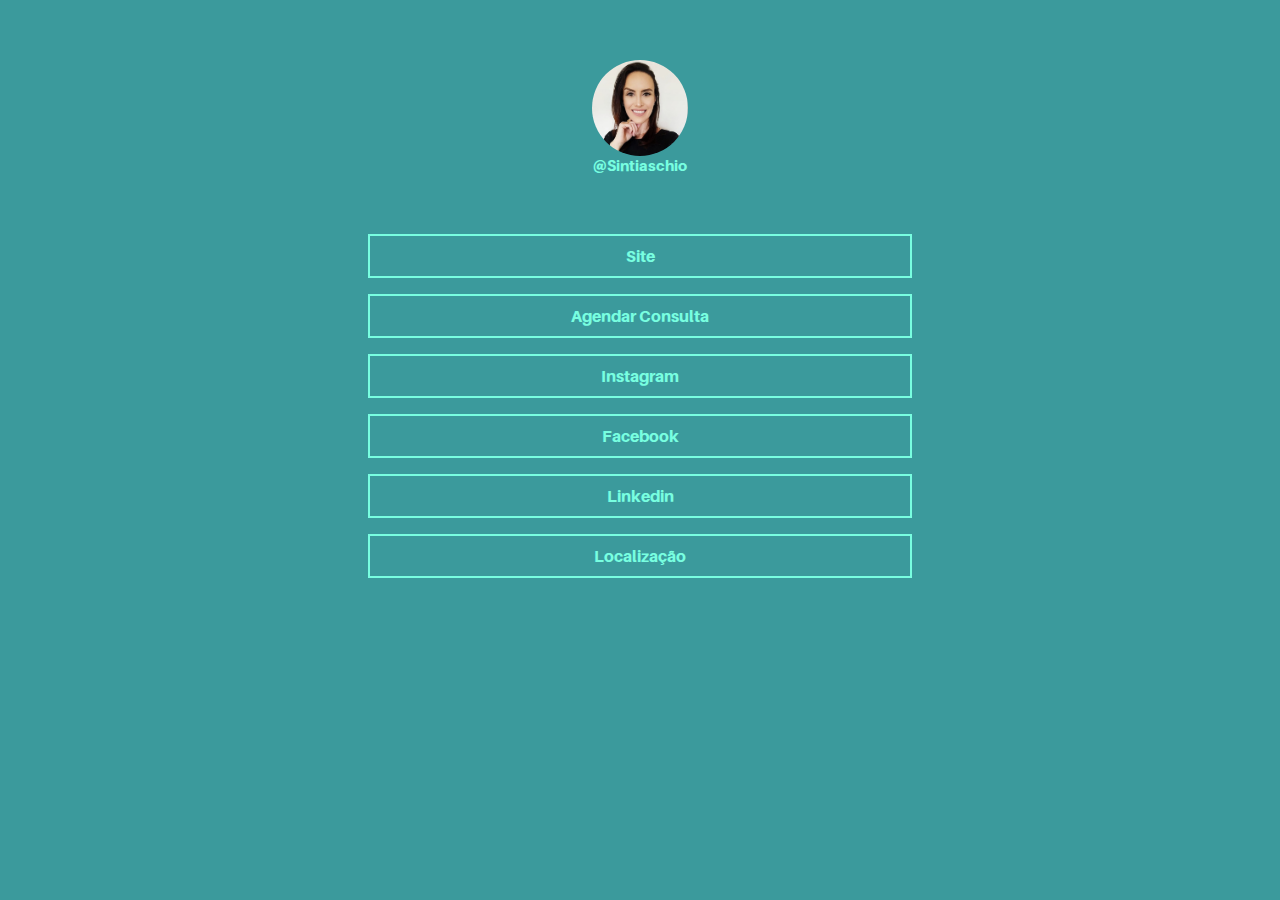
<file: links.html>
<!DOCTYPE html>
<html lang="pt">
    <head>
        <meta charset="UTF-8">
        <meta name="viewport" content="width=device-width, initial-scale=1.0">
        <meta http-equiv="X-UA-Compatible" content="ie=edge">
        <title>Sintia Schio</title>
        <link rel="stylesheet" type="text/css" href="Styles.css">
    </head>
    <body>
        <section>
        <div class="profile_image_class">
            <img class="profile_image" src="Media/Profile_Picture.jpg" alt="Sintia Schio. Fonoaudióloga CRFa 7/9187. Especialista em Neuropsicopedagogia. Psicopedagogia.">
        </div>
        <div class="profile_image_class">
            <p>@Sintiaschio</p>
        </div>
        </section>
        <section>
        <div class="links_buttoms"> 
        <ul>
            <li><a  id="home_menu" href="https://www.sintiaschio.com" target="_blank">Site</a></li>
        </ul>
        <ul>
            <li><a  id="home_menu" href="https://wa.me/message/6TOCF3AVJXUCJ1" target="_blank">Agendar Consulta</a></li>
        </ul>
        
        
        <ul>
            <li><a  id="home_menu" href="https://www.instagram.com/sintiaschio/" target="_blank">Instagram</a></li>
        </ul>    
        <ul>
            <li><a  id="home_menu" href="https://www.facebook.com/fonosintia" target="_blank">Facebook</a></li>
        </ul>
        <ul>
            <li><a  id="home_menu" href="https://www.linkedin.com/in/sintia-camila-schio-36b574101" target="_blank">Linkedin</a></li>
        </ul>
        <ul>
            <li><a  id="home_menu" href="https://goo.gl/maps/RAriAgzjQFWVFLcy8" target="_blank">Localização</a></li>
        </ul>
        </div> 
        </section>      
    </body>
</html>
</file>
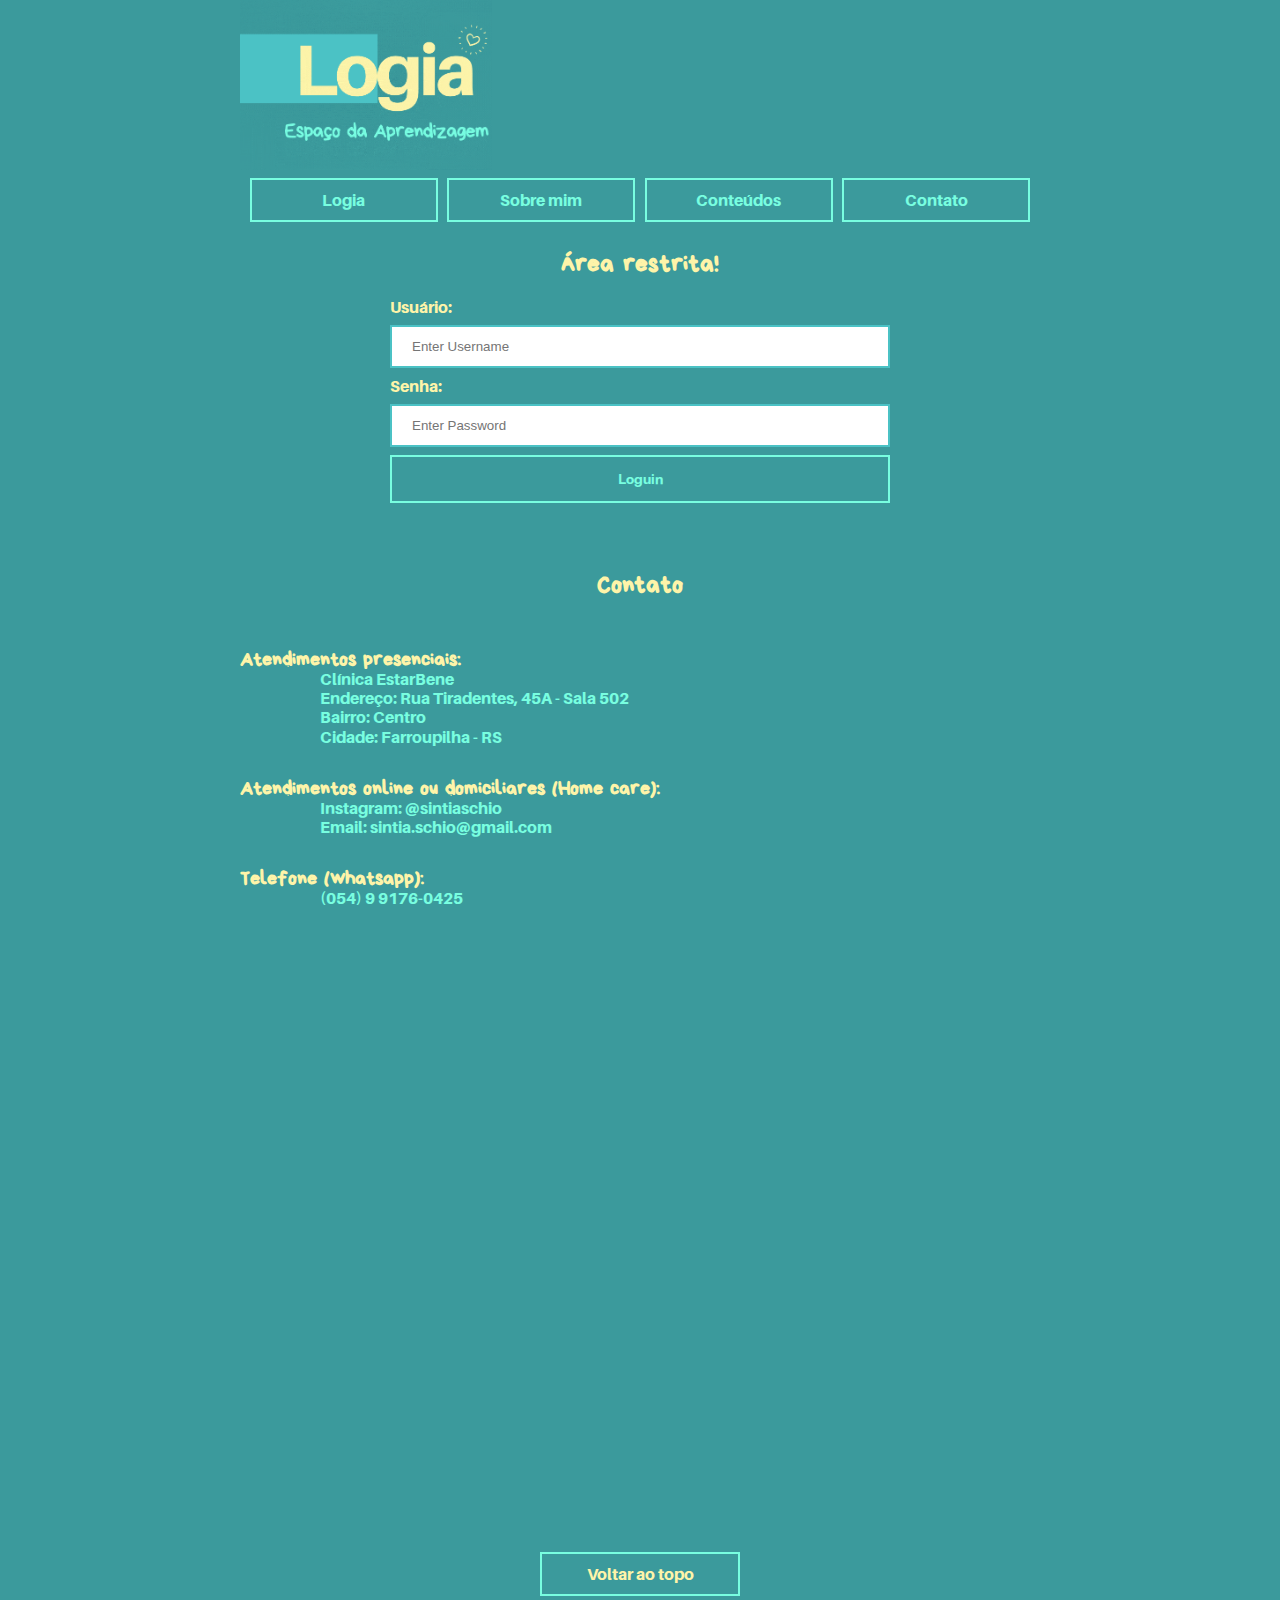
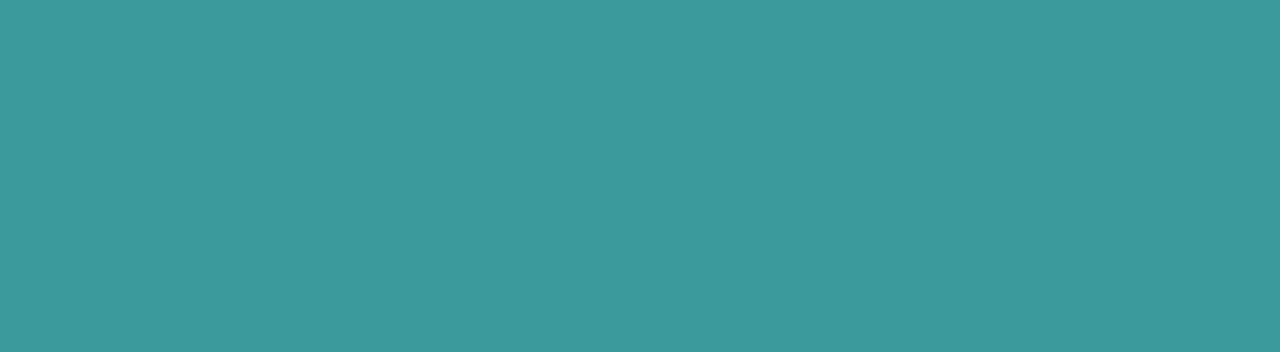
<file: login.html>
<!DOCTYPE html>
<html lang="pt">
    <head>
        <meta charset="UTF-8">
        <meta name="viewport" content="width=device-width, initial-scale=1.0">
        <meta http-equiv="X-UA-Compatible" content="ie=edge">
        <title>Fonoaudióloga Sintia Schio</title>
        <link rel="stylesheet" type="text/css" href="Styles.css">
        <script type="text/javascript" src="Scripts.js"></script>
    </head>
    <body>
         <header id='topo'>
            <a class="logo_container" href="index.html">
            <img class="logo" src="Media/Logo_Logia_resized.png" alt="Logo Logia">
            </a>
        </header>
        <nav>
            <ul>
                <li><a  id="home_menu" href="index.html#home">Logia</a></li>
                <li><a id="sobre_menu" href="index.html#sobre">Sobre mim</a></li>
                <li><a id="post_menu" href="#index.html#post">Conteúdos</a></li>
                <li><a id="contato_menu" href="#contato">Contato</a></li>
            </ul>
        </nav>
        <article id="containerID" class="container">
            </section id='loguin'>
                <br>
                <H1>Área restrita!</H1>
                <form action="" method="post">
                    <div class="container_log">
                        <label for="uname"><b>Usuário:</b></label>
                        <input type="text" placeholder="Enter Username" name="uname" required>

                        <label for="psw"><b>Senha:</b></label>
                        <input type="password" placeholder="Enter Password" name="psw" required>
        
                        <button type="submit">Loguin</button>
                    </div>
                </form>
            </section>
            <section id="contato">
                <H1>Contato </H1>
                <H2>Atendimentos presenciais:</H2>
                <ul>
                    <li>Clínica EstarBene</li>
                    <li>Endereço: Rua Tiradentes, 45A - Sala 502</li>
                    <li>Bairro: Centro</li>
                    <li>Cidade: Farroupilha - RS</li>
                </ul>
                <H2>Atendimentos online ou domiciliares (Home care):</H2>
                <ul>
                    <li>Instagram: @sintiaschio</li>
                    <li>Email: sintia.schio@gmail.com</li>
                </ul>
                <H2>Telefone (whatsapp):</H2>
                <ul>
                    <li>(054) 9 9176-0425</li>
                </ul>
                <iframe style="margin-top: 50px; margin-bottom: 50px;" src="https://www.google.com/maps/embed?pb=!1m18!1m12!1m3!1d3481.8286615166007!2d-51.3513043488256!3d-29.22859388209904!2m3!1f0!2f0!3f0!3m2!1i1024!2i768!4f13.1!3m3!1m2!1s0x951c1f643760c5ef%3A0x9fe43f682e7c4398!2sFonoaudi%C3%B3loga%20Sintia%20Schio!5e0!3m2!1spt-BR!2sbr!4v1602511130092!5m2!1spt-BR!2sbr" width="100%" height="450" frameborder="0" style="border:0;" allowfullscreen="" aria-hidden="false" tabindex="0"></iframe>
             </section>
        </article>
        <footer>
            <div class='voltaraotopo_container'>
                <a class='voltaraotopo' href="#topo">Voltar ao topo</a> 
            </div>
        </footer> 
    </body>
</html>
</file>
<file: Styles.css>
@font-face {
    font-family: 'sacramento';
    font-style: normal;
    src: local('Sacramento'), local('Sacramento-Regular'), url(http://themes.googleusercontent.com/static/fonts/sacramento/v1/WFDkXpubrEwopJnSlHV6CC3USBnSvpkopQaUR-2r7iU.ttf);
}
@font-face {
    font-family: 'bryndan_write';
    font-style: normal;
    src: url(Media/Bryndan_Write.ttf);
}

@font-face {
    font-family: 'aileron_heavy';
    font-style: normal;
    src: url(Media/Aileron_Heavy.otf);
}

* {
    margin: 0;  
    padding: 0;
}

html {
  scroll-behavior: smooth;
} 

body {
    background-color: #3b9a9c;
    font-family: aileron_heavy;

}

header {
    width: 90%;
    max-width: 800px;
    margin: 0px auto;
    height: 170px;
    display: flex;
    align-items: center;  
    justify-content: space-between;
    color: #fef4a9;
}
.logo_container {
    height: 170px;
    
}

a:hover.logo_container {
    background-color: #3b9a9c;
}

.logo{
    max-width:100%;
    max-height:100%;

}
.login {
    height: 70%;
    border-radius: 5px;
}

nav {
    position: -webkit-sticky; /* Safari */
    position: sticky;
    top: 0px;
    max-width: 800px;
    margin: 0px auto;
}

/* Editar o Menu */
nav ul {
    background: #3b9a9c;
    display: flex;
    list-style: none;
    width: 100%;
    height: 60px;
    align-items: center;
    justify-content: space-evenly;
}

nav li {
    width: 23%;
    height: 40px;
    line-height: 40px;
    border: 2px solid #78fee0;
    text-align: center;
}


a {
    display: block;
    text-decoration: none;
    color: #78fee0;
}

@media (max-width: 400px) {
    ul li a {
    font-size: 4vw;
    }
    #static_footer .s_footer_info {
    font-size: 4vw;
    }
}

@media(hover: hover) and
(pointer: fine) {
    a:hover{
        color: #3b9a9c;
        background-color: #78fee0;
    }
    /* Add a hover effect for buttons */
    button:hover {
    color: #3b9a9c;
    background-color: #78fee0;
    }
}

.links_buttoms{
    display: grid;
    max-width:600px;
    margin: 0px auto;
    align-items: center;
}

.links_buttoms ul {
    background: #3b9a9c;
    display: flex;
    list-style: none;
    width: 100%;
    height: 60px;
    justify-content: center;
}

.links_buttoms li{
    display: list-item;
    width: 90%;
    height: 40px;
    line-height: 40px;
    border: 2px solid #78fee0;
    text-align: center;
    text-indent: 0%;
}

.active {
    color: #3b9a9c;
    background-color: #78fee0;
}

.container {
    width: 90%;
    max-width: 800px;
    margin: 0px auto;
    text-align: justify;
}

section {
    color: #78fee0;
    padding-top: 60px;      /* resolve o problema do section iniciar no topo da página, embaixo do menu.  */
    }

H1 {
    color: #fef4a9;
    font-size: 25px;
    text-align: center;
    font-family: bryndan_write;
    padding-bottom: 20px;
}

.profile_image_class {
    display: flex;
    max-width: 600px;
    margin: 0px auto;
    align-items: center;
    justify-content: space-evenly;
    color: #78fee0;
}

.profile_image_class p {
    text-indent: 0%;
}

.profile_image {
    border-radius: 50%;
    width: 96px;
    height: 96px;
    display: flex;
}


.img_sections {
    width: 100%;
    margin: 0px auto;
    display: flex;
    align-items: center;  
  /*justify-content: center;  */
}

H2 {
    color: #fef4a9;
    font-size: 20px;
    font-family: bryndan_write;
    padding-top: 30px;
}
p {
    text-indent: 10%;
    font-size: 15px;
}

section ul li{
    text-indent: 10%;
    line-height: 1.2;
    list-style: none;
}

footer {
    Margin-top: 40px;
    height: 50vh;
    align-items: center;
}

#static_footer {
    position: -webkit-sticky; /* Safari */
    position: sticky;
    bottom: 0px;
    background-color: #fef4a9;
    height: 30px;
    max-width: 800px;
    margin: 0px auto;
    line-height: 30px;
    text-align: center;
}

#static_footer h1 {
    font-size: 17px;
    font-family: aileron_heavy;
    color: #3b9a9c;
}

.voltaraotopo_container {
    text-align: center;
    width: 200px;
    height: 60px;
    margin: 0px auto;
    padding:50px;
   
}    

.voltaraotopo {
    border: 2px solid #78fee0;
    line-height: 40px;
    color: #fef4a9;
}

/*-------   login form -------  */
form {
text-align: center;
}

/* Full-width inputs */
input[type=text], input[type=password] {
    width: 100%;
    padding: 12px  20px;
    margin: 8px 0px 8px 0px;
    display: block;
    border: 2px solid #4bc2c5;
    box-sizing: border-box;
}

/* Set a style for all buttons */
button {
    display:block;
    background-color: #3b9a9c;
    color: #78fee0;
    padding: 14px 20px;
    margin: 8px 0px;
    border: 2px solid #78fee0;
    cursor: pointer;
    width: 100%;
    font-family: aileron_heavy;
}


/* Add padding to containers */
.container_log {
    width: 100%;
    max-width: 500px;
    display: inline-block;
    color: #fef4a9;
    text-align: left;
    font-family: aileron_heavy;
}
</file>
